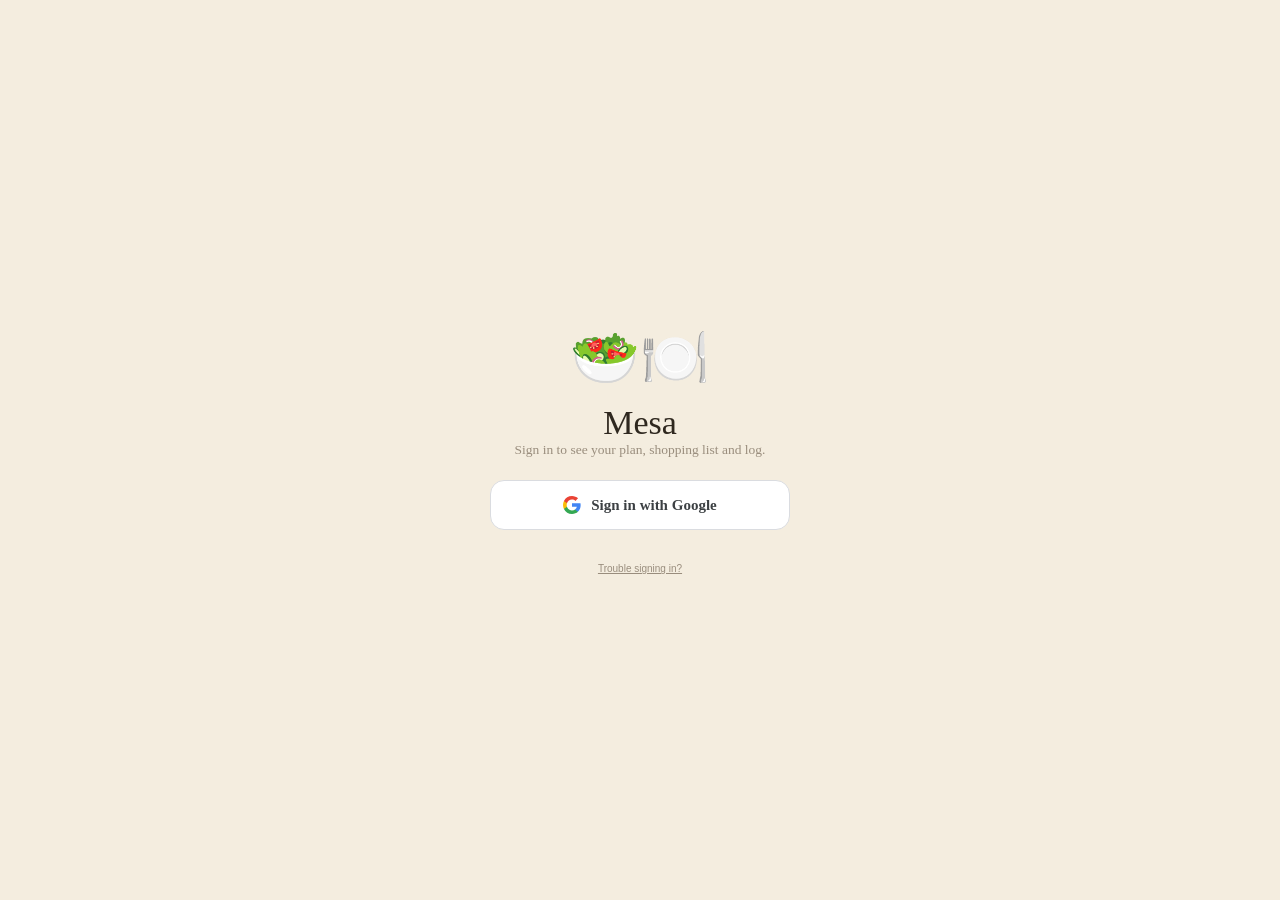
<file: index.html>
<!DOCTYPE html>
<html lang="en">
<head>
  <meta charset="utf-8">
  <title>Mesa</title>
  <link rel="canonical" href="./app/">
  <script>
    /* Forward to the app CARRYING any URL fragment. A plain meta-refresh (which this
       page used to rely on alone) drops the fragment, and the sign-in callback returns
       the session token in exactly that fragment — so anyone landing here mid-login lost
       their token and bounced back to the login screen forever. The worker now returns
       straight to /app/, so this is belt-and-braces for bookmarks and older clients.
       Runs before the noscript meta-refresh below can fire. */
    (function(){
      try{
        location.replace('./app/' + (location.hash || ''));
      }catch(e){ /* fall through to the meta refresh */ }
    })();
  </script>
  <noscript><meta http-equiv="refresh" content="0; url=./app/"></noscript>
</head>
<body>
  <p>Opening Mesa… <a href="./app/">Tap here if nothing happens.</a></p>
</body>
</html>
</file>
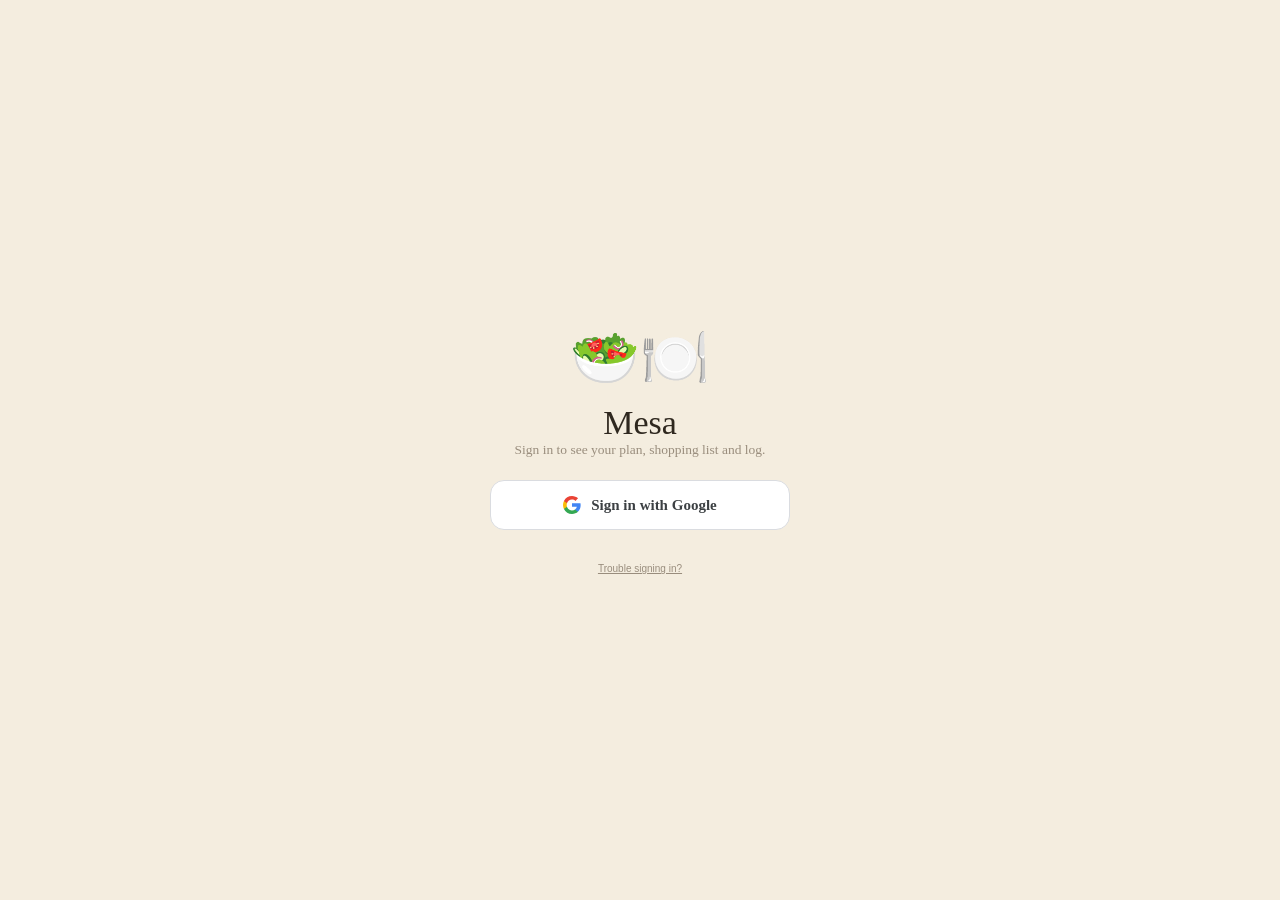
<file: app/index.html>
<!DOCTYPE html>
<html lang="en">
<head>
<meta charset="UTF-8" />
<meta name="viewport" content="width=device-width, initial-scale=1.0, maximum-scale=1.0, user-scalable=no, viewport-fit=cover" />
<meta name="apple-mobile-web-app-capable" content="yes" />
<meta name="apple-mobile-web-app-status-bar-style" content="default" />
<meta name="apple-mobile-web-app-title" content="Mesa" />
<meta name="theme-color" content="#6f8f76" />
<title>Mesa — eat well, together</title>
<link rel="manifest" href="manifest.webmanifest" />
<link rel="apple-touch-icon" sizes="180x180" href="https://mesa-sync.elenanesi55.workers.dev/assets/icon-180.png?v=mesa-v53" />
<link rel="apple-touch-icon-precomposed" sizes="180x180" href="https://mesa-sync.elenanesi55.workers.dev/assets/icon-180.png?v=mesa-v53" />
<link rel="icon" type="image/png" sizes="192x192" href="icons/icon-192.png" />
<link rel="stylesheet" href="css/mesa.css?v=mesa-2b9e88525907" />
</head>
<body>

<div id="bootLoader" aria-hidden="true"><div class="boot-mark">Mesa</div><div class="boot-spinner"></div></div>

<div class="phone">

  <div class="app">

    <!-- ============ TODAY ============ -->
    <section class="screen active" id="today">
      <div class="topbar">
        <div>
          <div class="eyebrow" id="todayEyebrow">Today</div>
          <h1 style="margin-top:2px" id="todayGreeting"></h1>
        </div>
        <div class="top-actions">
          <!-- Shared person-switcher mount (render.js:personSwitcherHtml()/
               renderPersonSwitchers()) — painted on boot/every applyProf(), hidden
               entirely in a solo household. Buttons + names + active state are never
               hand-authored here; see render.js's doc for why. -->
          <div class="seg" id="profSeg" data-person-switcher></div>
          <button class="profile-icon-btn" aria-label="Open profile" onclick="go('profile')"><span id="topProfAv">Y</span></button>
        </div>
      </div>
      <div class="tint-stripe tint-elena" id="tintStripe"></div>

      <div class="arc-popover" id="arcPopover">
        <div class="ap-label"><span class="ap-dot" id="apDot"></span><span id="apName"></span></div>
        <div class="ap-detail" id="apDetail"></div>
      </div>
      <div class="row between" style="margin-top:16px">
        <h2 style="margin:0">Today's menu</h2>
        <button class="backbtn" style="margin:0" onclick="openTodayRebalanceSheet()">Re-balance today</button>
      </div>

      <!-- FIX 1 (feedback): each Today card gets a compact Confirm/Skip (or Logged/Skipped +
           Undo) row — painted by render.js:renderTodayCardActions() into the #ta* container,
           wired to the SAME funnel the Log screen uses (logConfirm/logSkip/undoLogSlot,
           logHistory as the one source of truth). Its buttons stopPropagation so tapping them
           never also triggers the card's own openXRecipe() tap. -->
      <div class="card meal" id="todayBreakfastCard" onclick="openBreakfastRecipe()">
        <div class="thumb" id="bfEmoji">🥣</div>
        <div class="info">
          <div class="row between"><span class="t" id="bfTitle"></span><span class="kcal" id="bfKcal"></span></div>
          <div class="today-actions" id="taBreakfast"></div>
          <div class="d" id="bfDesc"></div>
          <div class="tags" id="bfTags"></div>
          <!-- BOOST CHIP (v1, manual-only nudge): painted by render-today.js:renderBoostChip()
               on at most ONE of these four mounts per render — whichever slot is the next
               unconfirmed upcoming meal on a running-light day (see boostChipTargetSlot). -->
          <div id="bfBoost"></div>
        </div>
      </div>

      <div class="card meal" id="todayLunchCard" onclick="openLunchRecipe()">
        <div class="thumb" id="lunchThumb">🥗</div>
        <div class="info">
          <div class="row between"><span class="t" id="lunchTitle"></span><span class="kcal" id="lunchKcal"></span></div>
          <div class="today-actions" id="taLunch"></div>
          <div class="d" id="lunchDesc"></div>
          <div class="tags" id="lunchTags"></div>
          <div id="lunchBoost"></div>
        </div>
      </div>

      <div class="card meal" id="todayDinnerCard" onclick="openDinnerRecipe()">
        <div class="thumb" id="dinnerThumb">🐟</div>
        <div class="info">
          <div class="row between"><span class="t" id="dinnerTitle"></span><span class="kcal" id="dinnerKcal"></span></div>
          <div class="today-actions" id="taDinner"></div>
          <div class="d" id="dinnerDesc"></div>
          <div class="tags" id="dinnerTags"></div>
          <div id="dinnerBoost"></div>
        </div>
      </div>

      <div class="card meal" id="todaySnack">
        <div class="thumb" id="snackThumbEl" style="background:var(--terra-tint)">🌰</div>
        <div class="info">
          <div class="row between"><span class="t" id="snackTitleEl"></span><span class="kcal" id="snackKcalEl"></span></div>
          <div class="today-actions" id="taSnack"></div>
          <div class="d" id="snackDescEl"></div>
          <div class="tags" id="snackTags"></div>
          <div id="snackBoost"></div>
        </div>
      </div>

      <div class="card" id="todayProgressCard">
        <!-- Phase 3 D3b: honest "these targets are an estimate" nudge for a user who chose
             "Fill in later" in onboarding (basicsConfirmed false). Painted by
             render-today.js:renderBasicsBanner(); neutral (never red), one-time-dismissible. -->
        <div id="basicsBanner" class="basics-banner"></div>
        <div class="nutrition-kicker"><span>Today’s balance</span><small>Tap a segment for detail</small></div>
        <div class="ring-wrap">
          <div class="ring">
            <svg width="128" height="128" viewBox="0 0 128 128">
              <circle class="ring-track" cx="64" cy="64" r="56" fill="none" stroke-width="13"/>
              <circle id="arcFat" class="ring-arc" cx="64" cy="64" r="56" fill="none" stroke="#be6c45" stroke-width="13" stroke-linecap="butt" stroke-dasharray="0 351.8" stroke-dashoffset="0" style="cursor:pointer" onclick="showArcPopover('fat',event)"/>
              <circle id="arcCarbs" class="ring-arc" cx="64" cy="64" r="56" fill="none" stroke="#c79a48" stroke-width="13" stroke-linecap="butt" stroke-dasharray="0 351.8" stroke-dashoffset="0" style="cursor:pointer" onclick="showArcPopover('carbs',event)"/>
              <circle id="arcProtein" class="ring-arc ring-protein" cx="64" cy="64" r="56" fill="none" stroke-width="13" stroke-linecap="butt" stroke-dasharray="0 351.8" stroke-dashoffset="0" style="cursor:pointer" onclick="showArcPopover('protein',event)"/>
            </svg>
            <div class="center" style="cursor:pointer" onclick="if(!window._acIdx)window._acIdx=0;showArcPopover(['protein','carbs','fat'][window._acIdx%3],event);window._acIdx++;">
              <span class="big" id="calLeft">1,420</span>
              <span class="lbl">kcal left of <span id="calGoal">1,820</span></span>
            </div>
          </div>
          <div class="macros">
            <div class="macro">
              <div class="mhead" style="cursor:pointer" onclick="showArcPopover('protein',event)"><span>Protein <span class="macro-pct macro-pct-p" id="pctP">26%</span></span><b id="mp">28 / 110 g</b></div>
              <div class="bar"><i class="b-p" id="bp" style="width:26%"></i></div>
            </div>
            <div class="macro" id="macroCarbs">
              <div class="mhead" id="carbsHead" style="cursor:pointer" onclick="showArcPopover('carbs',event)"><span>Carbs <span class="macro-pct macro-pct-c" id="pctC">41%</span><span class="macro-warn-dot" id="carbsWarnDot" hidden aria-label="Free sugars are high today"></span></span><b id="mc">34 / 170 g</b></div>
              <div class="bar"><i class="b-c" id="bc" style="width:20%"></i></div>
            </div>
            <div class="macro" id="macroFat">
              <div class="mhead" id="fatHead" style="cursor:pointer" onclick="showArcPopover('fat',event)"><span>Fat <span class="macro-pct macro-pct-f" id="pctF">33%</span><span class="macro-warn-dot" id="fatWarnDot" hidden aria-label="Saturated fat is high today"></span></span><b id="mf">12 / 62 g</b></div>
              <div class="bar"><i class="b-f" id="bff" style="width:19%"></i></div>
              <div class="sub" id="fatSplit" style="display:none;margin:5px 0 0;font-size:11.5px">◌ 9g non-saturated fat (estimate) · 3g sat.</div>
            </div>
          </div>
        </div>
      </div>

      <div class="card" id="todayMacroCalCard" style="padding:14px 16px">
        <div class="row between" style="margin-bottom:2px"><b style="font-size:13px">Calories by macro</b><span class="chip-computed">✓ computed</span></div>
        <div class="macro-cal-list" style="margin-top:10px">
          <div class="macro-cal-row">
            <span><i class="macro-dot b-p"></i>Protein</span>
            <b id="kcalProteinText">470 kcal</b>
            <em id="kcalProteinMeta">118g · 26%</em>
          </div>
          <div class="macro-cal-row">
            <span><i class="macro-dot b-c"></i>Carbs</span>
            <b id="kcalCarbsText">740 kcal</b>
            <em id="kcalCarbsMeta">185g · 41%</em>
          </div>
          <div class="macro-cal-row">
            <span><i class="macro-dot b-f"></i>Fat</span>
            <b id="kcalFatText">590 kcal</b>
            <em id="kcalFatMeta">66g · 33%</em>
          </div>
        </div>
        <div class="sub" id="kcalSplitLegend" style="margin-top:8px">Target split for today</div>
      </div>

      <!-- Planned meals already carry their own Eaten/Skipped state above. This compact,
           collapsible surface is deliberately only for independent food and drink adds. -->
      <details class="card today-extras" id="todayRecordsCard" hidden>
        <summary>
          <span class="today-extras-title"><span class="today-extras-spark" aria-hidden="true">✦</span><span><b>Little extras</b><small id="todayRecordsCount">0 extras</small></span></span>
          <span class="pill" id="todayRecordsPill">0 kcal</span>
        </summary>
        <div id="todayRecordsList"></div>
      </details>

      <p class="sub today-plan-note" id="todayPlanNote">Plan generated from your profile · adjust anytime in Profile</p>
    </section>

    <!-- ============ WEEK ============ -->
    <!-- Week is a planning workspace first: compact controls at the top, then the day
         summaries. The computed nutrition/coverage readout stays available in the
         collapsed Week quality drawer instead of blocking the meal list. -->
    <section class="screen" id="week">
      <!-- Person-switcher mount (render.js:renderPersonSwitchers()) beside the heading —
           "these numbers belong to X" reads right at the top, before the day list, and
           costs no extra vertical row on a 375px screen since it shares the h1's line via
           .row.between (same flex pattern Today's topbar already uses). Hidden entirely in
           a solo household. -->
      <div class="row between">
        <h1 style="margin:0">Planner</h1>
        <div class="seg" id="weekProfSeg" data-person-switcher></div>
      </div>

      <!-- Two-week horizon (owner feedback: "I need to see both this and next week's menu
           to shop on the weekend") — reuses the .seg style already used for the profile
           switch. Default: This week. render.js:setWeekScreenMode() re-renders weekList
           for whichever week is selected; renderWeek() also drives this control's own
           this/next state on every repaint via updateWeekActionsForMode(). -->
      <div class="seg" id="weekSeg" style="width:100%;margin-top:10px">
        <button class="on" type="button" style="flex:1" data-week-action="set-mode" data-week-mode="current">This week</button>
        <button type="button" style="flex:1" data-week-action="set-mode" data-week-mode="next">Next week</button>
      </div>

      <!-- Phase 3 D2: warm end-of-week "week in review" moment. Painted by
           render-week.js:renderWeekReview() only on the CURRENT week, from Friday on, once
           there's a closed day to reflect on. Reuses already-computed data; positive/plain
           language, never pass/fail. Empty (hidden) otherwise. -->
      <div id="weekReview" class="week-review"></div>

      <div class="week-toolbar" id="weekToolbar" aria-label="Planner actions">
        <button class="week-tool ghost" type="button" data-week-action="shopping"><span class="week-tool-icon" aria-hidden="true">🛒</span><span>Shopping</span></button>
        <button class="week-tool primary" type="button" id="rebalanceBtn" data-week-action="rebalance">Re-balance</button>
        <button class="week-tool ghost" type="button" id="regenerateBtn" data-week-action="regenerate">Regenerate</button>
      </div>
      <p class="sub cap-note" id="rebalanceCapNote" style="display:none;text-align:center;margin-top:8px">Re-balance also works on next week.</p>

      <div class="week-quality" id="weekQuality">
        <button class="week-quality-toggle" type="button" id="weekQualityToggle" aria-expanded="false" aria-controls="weekQualityPanel" data-week-action="toggle-quality">
          <span>
            <b>This week’s balance</b>
            <small id="weekSummaryLine">A quick check on your nutrition targets</small>
          </span>
          <span class="chev" aria-hidden="true">⌄</span>
        </button>
        <div class="week-quality-signals" id="weekQualitySignals" aria-label="Weekly balance signals"></div>
        <div class="week-quality-panel" id="weekQualityPanel" hidden>
          <div id="weekNutriCard"></div>
          <button class="why-link" onclick="openHowMesaPlans('rules')">How is this planned?</button>
        </div>
      </div>

      <h2>Your plan</h2>
      <div class="week" id="weekList"></div>
    </section>

    <!-- ============ RECIPE DETAIL ============ -->
    <section class="screen" id="recipe">
      <div class="row between detail-title-row"><h1 id="recipeTitle">Baked salmon, quinoa & greens</h1><button class="backbtn" onclick="backFromRecipe()">‹ Back</button></div>
      <div class="detail-hero recipe-detail-hero">
        <div class="detail-hero-media recipe-hero-media" id="recipeHero">🐟</div>
        <div class="detail-hero-body">
          <div class="meta-line" style="font-size:12.5px">
            <span id="rsTime">⏱️ 25 min</span><span id="rsKcal">🔥 520 kcal</span><span id="rsProt">💪 38g protein</span><span id="rsServesMeta">👥 2.5 servings</span>
          </div>
          <div class="tags detail-hero-badges" id="recipeTags"></div>
        </div>
      </div>

      <!-- Contextual actions live together, immediately after the recipe identity.  Logging
           deliberately does not appear here: meals are logged from their Today card. -->
      <div class="recipe-detail-actions" id="recipeDetailActions"></div>

      <div class="card recipe-meal-card" id="recipeMealStrip" style="display:none"></div>

      <!-- D1: renderRecipeOptionsChips() (render.js) owns everything inside this wrap —
           one chip row per optionGroups group, hidden (display:none) for a recipe without
           optionGroups. -->
      <div class="recipe-section recipe-options-section" id="recipeOptionsWrap" style="display:none"></div>

      <section class="recipe-section recipe-servings-section">
        <div class="row between recipe-section-heading"><h2>Servings</h2><span class="sub">Adjust this meal</span></div>
        <div class="serve-row" id="serveRowShared">
        <div class="serve-card" id="serveElena">
          <div class="sv-name">You</div>
          <!-- Keyboard entry (owner request, 2026-09-03): typeable input, committed on
               blur/Enter via commitServe (render-recipe.js) — not on every keystroke, so the
               steppers' own re-render never fights an in-progress edit. Unit (×) is a separate
               static label so only the number is editable. -->
          <div class="sv-stepper">
            <button onclick="adjServe('elena',-0.5)" aria-label="Decrease your portion">–</button>
            <input class="sv-val" id="svElenaVal" type="text" inputmode="decimal" value="1" onfocus="this.select()" onkeydown="if(event.key==='Enter'){this.blur();}" onblur="commitServe('elena',this.value)" aria-label="Your portion">
            <span class="sv-unit">×</span>
            <button onclick="adjServe('elena',0.5)" aria-label="Increase your portion">+</button>
          </div>
        </div>
        <div class="serve-card" id="serveAndrea">
          <div class="sv-name">Partner</div>
          <div class="sv-stepper">
            <button onclick="adjServe('andrea',-0.5)" aria-label="Decrease your partner’s portion">–</button>
            <input class="sv-val" id="svAndreaVal" type="text" inputmode="decimal" value="1.5" onfocus="this.select()" onkeydown="if(event.key==='Enter'){this.blur();}" onblur="commitServe('andrea',this.value)" aria-label="Partner’s portion">
            <span class="sv-unit">×</span>
            <button onclick="adjServe('andrea',0.5)" aria-label="Increase your partner’s portion">+</button>
          </div>
        </div>
        </div>
        <p class="sub" id="sharedCaption" style="margin-top:8px">Shared dinner — cooked once, plated per target</p>

        <div class="serve-row" id="serveRowSolo" style="display:none">
        <div class="serve-card me" style="flex:1">
          <div class="sv-name">Servings</div>
          <div class="sv-stepper">
            <button onclick="adjServe('solo',-0.5)" aria-label="Decrease servings">–</button>
            <input class="sv-val" id="svSoloVal" type="text" inputmode="decimal" value="1" onfocus="this.select()" onkeydown="if(event.key==='Enter'){this.blur();}" onblur="commitServe('solo',this.value)" aria-label="Servings">
            <span class="sv-unit">×</span>
            <button onclick="adjServe('solo',0.5)" aria-label="Increase servings">+</button>
          </div>
        </div>
        </div>
      </section>

      <!-- Recipe-of-recipes (aggregate dinner): the sub-dishes this recipe is made of, each
           tappable to open. Hidden for a normal recipe. Painted by render-recipe.js. -->
      <section class="recipe-section" id="madeOfSection" style="display:none">
        <h2>Made of</h2>
        <ul class="ing" id="madeOfList"></ul>
      </section>

      <section class="recipe-section" id="ingredientsSection">
        <h2 id="ingHeader">Ingredients · scaled for 2.5 servings</h2>
        <!-- Owner request (2026-09-04): toggle between whole-dish and one-serving quantities.
             Buttons/labels are painted by updateServings() (render-recipe.js) since the
             "Whole dish (N)" label carries the live serving count; hidden (empty + display:none)
             when a 1-serving dish has nothing to toggle. -->
        <div class="seg" id="ingScaleSeg" style="display:none;width:max-content;max-width:100%;margin:10px 0 2px"></div>
        <ul class="ing" id="ingList"></ul>
      </section>

      <section class="recipe-section">
        <h2>Method</h2>
        <ol class="steps" id="recipeMethod"></ol>
      </section>

      <section class="recipe-section">
        <h2><span id="nutriHeader">Nutrition (per serving)</span> <span class="chip-computed">✓ computed</span></h2>
        <div class="nutri" id="recipeNutri"></div>
        <p class="sub" id="recipeKcalSplit" style="margin-top:8px"></p>
      </section>

      <section class="recipe-section recipe-why-section">
        <div class="row between"><b>Why Mesa picked this</b><button class="why-link" onclick="openHowMesaPlans('rules')">Why?</button></div>
        <div class="why" style="margin-top:8px" id="recipeWhy"></div>
      </section>
    </section>

    <!-- ============ LOG / ADD ============ -->
    <section class="screen" id="log">
      <!-- Person-switcher mount (render.js:renderPersonSwitchers()) — "Today so far"/
           "Coffee today" below are per-person, so whose log this is needs to be visible
           right at the top, same .row.between pattern as Week/Today. Hidden entirely in a
           solo household. -->
      <div class="row between">
        <h1 style="margin:0">Log food</h1>
        <div class="seg" id="logProfSeg" data-person-switcher></div>
      </div>
      <p class="sub">Search a recipe or ingredient, pick the meal, add it to the plan.</p>

      <div class="seg" id="logDateSeg" style="width:max-content;margin-top:14px">
        <button class="on" onclick="setLogDateMode('today',this)">Today</button>
        <button onclick="setLogDateMode('yesterday',this)">Yesterday</button>
      </div>

      <div class="eyebrow log-ways-label" style="display:block">Ways to log</div>
      <!-- FIX 4 (feedback): library shortcuts surfaced here (they were Profile-only and
           hard to find) — same sheets as Profile's "Food library" section (library.js
           openers). The old "Search" shortcut (openFoodSearch()) is gone — the screen
           itself is the search now, so a second entry point to the same idea was
           redundant. (Water/duplicate Meal search removed earlier — toast-only demo
           buttons, no state.) -->
      <div class="quick log-ways">
        <button onclick="openBarcodeScanner()"><span class="qi">📷</span>Scan</button>
        <button onclick="openFoodLibrary()"><span class="qi">🧺</span>Ingredients</button>
        <button onclick="openMyRecipes()"><span class="qi">📖</span>My recipes</button>
        <!-- ATE-OUT-QUICK-ADD: standalone entry point (no addMealCtx) — a night out logged
             with a name + estimated macros, no recipe/ingredient authoring required. The
             add-meal sheet's own "🍴 Ate out" button (render-today.js:openAddMealSheetForContext)
             covers logging FROM a specific planned slot; this covers logging with no slot at
             all, exactly like Scan/Ingredients/My recipes above. -->
        <button onclick="openAteOutSheet(null)"><span class="qi">🍴</span>Ate out</button>
      </div>

      <!-- The picker (owner feedback: the old Log screen mirrored the whole day's plan
           back at the user — "confusing and repetitive"; this replaces it with search +
           add). ONE box across both recipes and plain ingredients, grouped/badged in the
           results (render-today.js:renderLogSearchResults) so the two stay visually
           distinguishable. Deliberately NOT autofocused — README's handoff lessons: never
           auto-focus a top-level mobile page search, only an explicit picker/sheet where
           typing is the next action (this box IS that explicit action, but the screen
           itself is reached from the nav, not a sheet, so it follows the landing-page
           rule). Tapping a result opens the amount-and-meal sheet
           (openLogPickerSheet), where it can be added to a meal or logged standalone. -->
      <input class="inp" style="width:100%;box-sizing:border-box;border:1px solid var(--line);margin-top:14px" type="text" id="logSearchInput" placeholder="Search recipes or ingredients…" oninput="onLogSearchInput(this.value)" autocomplete="off">
      <div id="logSearchResults" style="margin-top:4px"></div>

      <div class="card" style="padding:14px;margin-top:14px">
        <div class="row between"><b style="font-size:14px" id="coffeeCountTitle">Coffee today</b><span class="pill" id="coffeeCountPill">0 coffee · 0 cappuccino</span></div>
        <div class="quick" style="margin-top:12px">
          <button onclick="logBeverage('espresso-unsweetened',this)"><span class="qi">☕</span>Coffee</button>
          <button onclick="logBeverage('cappuccino-unsweetened',this)"><span class="qi">🥛</span>Cappuccino</button>
        </div>
      </div>

      <div class="card log-so-far-card" style="padding:14px;margin-top:14px">
        <div class="row between"><b style="font-size:14px" id="logSoFarTitle">Today so far</b><span class="pill" id="logTotalPill">400 kcal</span></div>
        <div id="todaySoFar"></div>
      </div>
    </section>

    <!-- ============ LIBRARY ============ -->
    <section class="screen" id="library">
      <h1>Library</h1>
      <p class="sub">Browse and maintain the foods and recipes Mesa uses for planning, logging and shopping.</p>
      <div id="libraryHubBody"></div>
    </section>

    <section class="screen" id="libraryIngredients">
      <div id="libraryIngredientsBody"></div>
    </section>

    <section class="screen" id="libraryRecipes">
      <div id="libraryRecipesBody"></div>
    </section>

    <section class="screen" id="libraryScanner">
      <div id="libraryScannerBody"></div>
    </section>

    <section class="screen" id="libraryPantry">
      <div id="libraryPantryBody"></div>
    </section>

    <!-- ============ INSIGHTS ============ -->
    <section class="screen" id="insights">
      <!-- Person-switcher mount (render.js:renderPersonSwitchers()) — every stat/chip below
           is per-person (renderInsights()), same .row.between pattern as Week/Log/Today.
           Hidden entirely in a solo household. -->
      <div class="row between">
        <h1 style="margin:0">Insights</h1>
        <div class="seg" id="insightsProfSeg" data-person-switcher></div>
      </div>
      <p class="sub">How your eating is trending this week.</p>

      <!-- FIX 3 (feedback): both cards below moved here from the Week screen — coverage
           first, then the last-week reflection, above the stat tiles. Same markup + ids,
           still painted by renderNutrientChips() (render.js) on every plan change AND on
           every Insights visit (renderInsights). -->
      <div class="card" style="padding:14px">
        <div class="row between" style="margin-bottom:4px">
          <b style="font-size:14px">Weekly nutrition guidance <span class="chip-computed">✓ computed</span></b>
          <span class="pill" id="coveragePill">On track</span>
        </div>
        <!-- Rendered by renderNutrientChips() (render.js): the 4 real computed metrics
             — omega-3 meals/wk, selenium sources/wk (thyroid goal on), fiber g/day avg,
             sat-fat share of fat — from planner.js:computeWeeklyCoverage (task C2). -->
        <div class="nutri" style="margin-top:10px" id="nutriChips"></div>
        <div class="why" style="margin-top:12px" id="coverageNote"></div>
      </div>

      <!-- task C1: per-day nutrient bands (5 rows x 7 mini-bars: protein/carbs/fat/fiber/
           free sugars) — replaces the deleted static "Last week in one minute" card, which
           was hardcoded mockup content (fake wins + a toast-only button) nothing computed.
           Painted by renderInsights() (render.js), same #insightsBarsCard visual pattern
           (.spark/.col), same "<2 logged days" empty state as the other Insights cards. -->
      <div class="card" id="insightsNutrientBands"></div>

      <!-- Rendered by renderInsights() (render.js, task D1): 4 real computed stat tiles,
           or one spanning "log a few days" empty-state tile below 2 logged days. -->
      <div class="stat" id="insightsStats" style="margin-top:12px"></div>

      <div class="card" id="insightsBandCard"></div>

      <div class="card" id="insightsBarsCard"></div>

      <!-- UX-REVIEW-plan.md P3: this used to read "Insights" — a nested <h2>Insights</h2>
           inside the Insights SCREEN, which describes nothing about what the section below
           it actually is. #insightsWorking (render-profile.js:renderInsights()) paints
           exactly 2 deterministic "what's working / watch this" call-outs, so the heading
           now names that. -->
      <h2><svg class="h2-ic" viewBox="0 0 24 24" fill="none" stroke="currentColor" stroke-width="2" aria-hidden="true"><circle cx="12" cy="12" r="9"/><path d="M8 12.5l2.5 2.5L16 9.5"/></svg>What's working</h2>
      <div class="card" style="padding:14px" id="insightsWorking"></div>

      <!-- task C2: real "Tune next week" card, replacing the fake Mesa-coach banner + the
           toast-only "Tune next week" button (neither computed anything). nextWeekTuning
           (state.js) is a household-level setting (plans are shared, not per-person) —
           6 fixed chips, same .pill.chip-preset/.chipsel pattern the macro-split presets
           use (index.html #macroPresets), current selection highlighted, one fixed
           explanation line below. Painted by renderTuningCard() (render.js), called from
           renderInsights(). Selecting a chip runs setNextWeekTuning() (render.js): persist
           → toast → ensureWeekPlan(nextMondayISO()) so next week regenerates against the
           new planner.js:tuningBonus() term → re-render Week/Today/Log/Insights. -->
      <div class="card" style="padding:14px" id="tuningCard">
        <div class="row between" style="margin-bottom:4px"><b style="font-size:14px">Tune next week</b></div>
        <div class="row" id="tuningChips" style="gap:7px;flex-wrap:wrap;margin-top:8px"></div>
        <p class="sub" style="margin-top:10px" id="tuningNote"></p>
      </div>
    </section>

    <!-- ============ PROFILE ============ -->
    <section class="screen" id="profile">
      <div class="row between" style="margin-top:6px">
        <h1 style="margin:0">Profile</h1>
        <div class="avatar" id="profAv">Y</div>
      </div>
      <p class="sub">This is what makes the plans <i>yours</i>. Mesa recalculates whenever you change something here.</p>
      <div class="seg profile-hub-switcher" id="profWhoSeg" data-person-switcher></div>

      <div class="profile-hub">
        <button class="settings-row" onclick="go('profileAbout')">
          <span class="settings-ic" aria-hidden="true"><svg viewBox="0 0 24 24" fill="none" stroke="currentColor" stroke-width="2"><rect x="3" y="5" width="18" height="14" rx="2"/><circle cx="9" cy="12" r="2"/><path d="M14 10h4M14 14h4"/></svg></span>
          <span class="settings-copy"><b>About you</b><small id="profileAboutSummary">Name, household, body details</small></span>
          <span class="settings-chev" aria-hidden="true">›</span>
        </button>
        <button class="settings-row" onclick="go('profileNutrition')">
          <span class="settings-ic" aria-hidden="true"><svg viewBox="0 0 24 24" fill="none" stroke="currentColor" stroke-width="2"><circle cx="12" cy="12" r="9"/><path d="M12 3v9l7 4"/></svg></span>
          <span class="settings-copy"><b>Nutrition plan</b><small id="profileNutritionSummary">Calories, macros, health goals</small></span>
          <span class="settings-chev" aria-hidden="true">›</span>
        </button>
        <button class="settings-row" onclick="go('profilePreferences')">
          <span class="settings-ic" aria-hidden="true"><svg viewBox="0 0 24 24" fill="none" stroke="currentColor" stroke-width="2"><path d="M12 2a7 7 0 0 0-7 7c0 5 7 13 7 13s7-8 7-13a7 7 0 0 0-7-7z"/><circle cx="12" cy="9" r="2.5"/></svg></span>
          <span class="settings-copy"><b>Food preferences</b><small id="profilePreferencesSummary">Diet, avoids, shared meals</small></span>
          <span class="settings-chev" aria-hidden="true">›</span>
        </button>
        <button class="settings-row" onclick="go('profileAccountData')">
          <span class="settings-ic" aria-hidden="true"><svg viewBox="0 0 24 24" fill="none" stroke="currentColor" stroke-width="2"><circle cx="12" cy="8" r="4"/><path d="M4 21c0-4.4 3.6-7 8-7s8 2.6 8 7"/></svg></span>
          <span class="settings-copy"><b>Account &amp; data</b><small id="profileAccountSummary">Sign-in, sync, app info</small></span>
          <span class="settings-chev" aria-hidden="true">›</span>
        </button>
        <button class="settings-row" onclick="openHowMesaPlans()">
          <span class="settings-ic" aria-hidden="true"><svg viewBox="0 0 24 24" fill="none" stroke="currentColor" stroke-width="2"><circle cx="12" cy="12" r="9"/><path d="M12 11v5M12 8v.01"/></svg></span>
          <span class="settings-copy"><b>How Mesa plans</b><small>Guidelines, estimates, Mesa rules and sources</small></span>
          <span class="settings-chev" aria-hidden="true">›</span>
        </button>
      </div>
    </section>

    <section class="screen" id="profileAbout">
      <button class="backbtn" onclick="go('profile')">‹ Profile</button>
      <div class="row between" style="margin-top:2px">
        <h1 style="margin:0">About you</h1>
        <div class="avatar" id="profileAboutAv">Y</div>
      </div>
      <p class="sub">The basics Mesa uses to calculate your target.</p>
      <div class="seg profile-editor-switcher" id="profileAboutWhoSeg" data-person-switcher></div>

      <h2 id="sec-basics"><svg class="h2-ic" viewBox="0 0 24 24" fill="none" stroke="currentColor" stroke-width="2" aria-hidden="true"><rect x="3" y="5" width="18" height="14" rx="2"/><circle cx="9" cy="12" r="2"/><path d="M14 10h4M14 14h4"/></svg>Basics</h2>
      <p class="sub">Edit anything here — Mesa recomputes your recommended calories and rebuilds your targets. Every number below is formula, not guesswork.</p>
      <!-- Task B2 (generic identity): displayName editor — same commit-on-blur/Enter
           wiring and .sv-stepper/.sv-val 16px-input convention as Height/Weight/Calories
           below (iOS auto-zooms any input under 16px on focus, hence the shared class
           rather than a bare <input>). commitDisplayName() (render.js) trims, caps to
           DISPLAY_NAME_MAX_LEN (state.js, mirrored here by maxlength), and falls back to
           the slot's neutral default on empty input. -->
      <div class="field"><label>Name</label>
        <div class="inp"><span>Name</span>
          <span class="sv-stepper" style="margin:0">
            <input class="sv-val" id="displayNameVal" type="text" maxlength="24" style="width:8.5em" value="You" onfocus="this.select()" onkeydown="if(event.key==='Enter'){this.blur();}" onblur="commitDisplayName(this.value)" aria-label="Your display name">
          </span>
        </div>
        <div class="cap-note">Shown on your profile, avatar and shared meal plans.</div>
      </div>
      <!-- Task B3 (solo households): manual override for householdSize — same .seg/.field
           convention as the Sex toggle just below. setHouseholdSize() (render.js) persists,
           stamps householdSizeManual + the sync timestamp (via persist()'s onMesaBeforePersist
           hook, same as every other Basics edit), and repaints via applyProf(). -->
      <div class="field"><label>I cook for</label>
        <div class="seg" style="width:100%;margin-top:6px">
          <button id="householdSizeBtn1" style="flex:1;min-height:38px" onclick="setHouseholdSize(1)">Just me</button>
          <button id="householdSizeBtn2" class="on" style="flex:1;min-height:38px" onclick="setHouseholdSize(2)">Me + partner</button>
        </div>
        <div class="cap-note">Solo hides the partner profile, portions and plans everywhere in Mesa.</div>
      </div>
      <div class="field"><label>Sex</label>
        <div class="seg" style="width:100%;margin-top:6px">
          <button id="sexBtnF" class="on" style="flex:1;min-height:38px" onclick="setSex('female')">Female</button>
          <button id="sexBtnM" style="flex:1;min-height:38px" onclick="setSex('male')">Male</button>
        </div>
      </div>
      <div class="field"><label>Date of birth</label>
        <div class="inp" style="flex-wrap:wrap;gap:8px">
          <b id="pfDob">Born May 1997 · 29</b>
          <span class="row" style="gap:12px">
            <span class="sv-stepper" style="margin:0">
              <button onclick="stepDob('m',-1)" aria-label="Earlier birth month">–</button>
              <span class="sv-val" id="dobMVal" style="min-width:36px">May</span>
              <button onclick="stepDob('m',1)" aria-label="Later birth month">+</button>
            </span>
            <span class="sv-stepper" style="margin:0">
              <button onclick="stepDob('y',-1)" aria-label="Earlier birth year">–</button>
              <span class="sv-val" id="dobYVal" style="min-width:42px">1997</span>
              <button onclick="stepDob('y',1)" aria-label="Later birth year">+</button>
            </span>
          </span>
        </div>
        <div class="cap-note">Age is computed from your birth date — no need to update it, ever.</div>
      </div>
      <!-- FIX 2 (feedback): value is now a typeable input (comma OR dot decimals accepted,
           parsed/clamped by render.js:commitHeight/commitWeight/commitCalories), flanked by
           the same +/- steppers as before — see PWA-MVP-plan.md ground rules + the feedback
           batch brief for the parse/clamp/revert contract. -->
      <div class="field"><label>Height</label>
        <div class="inp"><span>Height</span>
          <span class="sv-stepper" style="margin:0">
            <button onclick="stepBody('height',-1)" aria-label="Decrease height">–</button>
            <input class="sv-val" id="hVal" type="text" inputmode="decimal" style="min-width:52px" value="168" onfocus="this.select()" onkeydown="if(event.key==='Enter'){this.blur();}" onblur="commitHeight(this.value)" aria-label="Height in centimeters">
            <span class="sv-unit">cm</span>
            <button onclick="stepBody('height',1)" aria-label="Increase height">+</button>
          </span>
        </div>
      </div>
      <div class="field"><label>Weight</label>
        <div class="inp"><span>Weight</span>
          <span class="sv-stepper" style="margin:0">
            <button onclick="stepBody('weight',-0.5)" aria-label="Decrease weight">–</button>
            <input class="sv-val" id="wVal" type="text" inputmode="decimal" style="min-width:52px" value="64" onfocus="this.select()" onkeydown="if(event.key==='Enter'){this.blur();}" onblur="commitWeight(this.value)" aria-label="Weight in kilograms">
            <span class="sv-unit">kg</span>
            <button onclick="stepBody('weight',0.5)" aria-label="Increase weight">+</button>
          </span>
        </div>
      </div>
      <div class="field"><label>Activity level</label>
        <div id="actOpts"></div>
      </div>
    </section>

    <section class="screen" id="profileNutrition">
      <button class="backbtn" onclick="go('profile')">‹ Profile</button>
      <div class="row between" style="margin-top:2px">
        <h1 style="margin:0">Nutrition plan</h1>
        <div class="avatar" id="profileNutritionAv">Y</div>
      </div>
      <p class="sub">Calories, macro split and preferences that nudge your menu.</p>
      <div class="seg profile-editor-switcher" id="profileNutritionWhoSeg" data-person-switcher></div>

      <h2 id="sec-calories"><svg class="h2-ic" viewBox="0 0 24 24" fill="none" stroke="currentColor" stroke-width="2" aria-hidden="true"><circle cx="12" cy="12" r="9"/><path d="M12 7v5l3 2"/></svg>Daily target</h2>
      <div class="field"><label>Daily target <small style="color:var(--muted)">(Mifflin-St Jeor × activity + goal)</small></label>
        <div class="inp"><span>Calories <span id="calChip" class="chip-computed" style="margin-left:6px">✓ computed</span></span>
          <span class="sv-stepper" style="margin:0">
            <button onclick="stepCal(-50)" aria-label="Decrease daily calorie target">–</button>
            <input class="sv-val" id="pfCals" type="text" inputmode="decimal" style="min-width:64px" value="1820" onfocus="this.select()" onkeydown="if(event.key==='Enter'){this.blur();}" onblur="commitCalories(this.value)" aria-label="Daily calorie target">
            <span class="sv-unit">kcal</span>
            <button onclick="stepCal(50)" aria-label="Increase daily calorie target">+</button>
          </span>
        </div>
        <div class="cap-note" id="calFormula"></div>
        <button class="why-link" onclick="openHowMesaPlans('estimate')">Why this estimate?</button>
        <div class="cap-note" id="calNote" style="color:#b25e35"></div>
        <button class="pill gold chip-preset" id="calRestoreBtn" style="display:none;margin-top:8px;padding:11px 14px;font-size:12px" onclick="restoreCal()">↺ Restore recommended (1,820)</button>
      </div>

      <h2 id="sec-macro"><svg class="h2-ic" viewBox="0 0 24 24" fill="none" stroke="currentColor" stroke-width="2" aria-hidden="true"><circle cx="12" cy="12" r="9"/><path d="M12 3v9l7 4"/></svg>Macro split <span class="pill gold" id="splitStatePill" style="display:none;vertical-align:middle">custom</span></h2>
      <button class="why-link" onclick="openHowMesaPlans('rules')">Why these controls?</button>
      <p class="sub">Choose where your calories come from — Mesa keeps it adding up to 100% and rebuilds your menu to match.</p>
      <div class="row" id="macroPresets" style="gap:7px;flex-wrap:wrap;margin-top:6px">
        <button class="pill ghost chip-preset" onclick="applyPreset('default')">Mesa default</button>
        <button class="pill ghost chip-preset" onclick="applyPreset('highprotein')">Higher protein</button>
        <button class="pill ghost chip-preset" onclick="applyPreset('lowcarb')">Lower carb</button>
      </div>
      <div class="card" style="padding:6px 16px 14px;margin-top:10px">
        <div class="split-row">
          <span class="split-label"><span class="split-dot" style="background:var(--sage)"></span>Protein</span>
          <div class="sv-stepper" style="margin:0">
            <button onclick="stepSplit('P',-5)" aria-label="Decrease protein percent">–</button>
            <span class="sv-val" id="splitPVal">26% · 118g</span>
            <button onclick="stepSplit('P',5)" aria-label="Increase protein percent">+</button>
          </div>
        </div>
        <div class="split-row">
          <span class="split-label"><span class="split-dot" style="background:var(--gold)"></span>Carbs</span>
          <div class="sv-stepper" style="margin:0">
            <button onclick="stepSplit('C',-5)" aria-label="Decrease carbs percent">–</button>
            <span class="sv-val" id="splitCVal">41% · 187g</span>
            <button onclick="stepSplit('C',5)" aria-label="Increase carbs percent">+</button>
          </div>
        </div>
        <div class="split-row">
          <span class="split-label"><span class="split-dot" style="background:var(--terra)"></span>Fat</span>
          <div class="sv-stepper" style="margin:0">
            <button onclick="stepSplit('F',-5)" aria-label="Decrease fat percent">–</button>
            <span class="sv-val" id="splitFVal">33% · 67g</span>
            <button onclick="stepSplit('F',5)" aria-label="Increase fat percent">+</button>
          </div>
        </div>
        <div class="cap-note" id="splitNote"></div>
      </div>
      <p class="sub" style="margin-top:8px;display:flex;align-items:center;gap:6px;flex-wrap:wrap">Your total calories stay the same — the split changes where they come from.<span class="chip-computed">✓ computed</span></p>

      <h2 id="sec-goals"><svg class="h2-ic" viewBox="0 0 24 24" fill="none" stroke="currentColor" stroke-width="2" aria-hidden="true"><circle cx="12" cy="12" r="8"/><circle cx="12" cy="12" r="4.5"/><circle cx="12" cy="12" r="1"/></svg>Planning preferences</h2>
      <!-- task B1: rendered per-profile by render.js:renderGoalsEditor() from GOAL_DEFS
           (state.js) — was 5 static checkboxes shared by both profiles (the bug: unchecking
           "Gentle fat loss" as Andrea did nothing, and he saw a fat-loss goal he doesn't have). -->
      <div id="goalsList"></div>
    </section>

    <section class="screen" id="howMesaPlans">
      <button class="backbtn" onclick="go('profile')">‹ Profile</button>
      <h1 style="margin-top:10px">How Mesa plans</h1>
      <p class="sub">A clear distinction between public-health guidance, estimates from your information, and Mesa’s own planning rules.</p>

      <div class="how-legend"><span class="claim-badge guideline">Guideline</span><span class="claim-badge estimate">Estimate</span><span class="claim-badge rule">Mesa rule</span></div>

      <div class="how-card" id="estimate">
        <span class="claim-badge estimate">Estimate</span>
        <h2>Daily calories and recipe nutrition</h2>
        <p>Your recommended calories use the Mifflin–St Jeor equation, your age, height, weight, sex and selected activity level. It is a population equation, not a measurement of your metabolism. Recipe energy and macros are calculated from Mesa’s ingredient data and portions.</p>
      </div>

      <div class="how-card" id="guidance">
        <span class="claim-badge guideline">Guideline</span>
        <h2>What Mesa compares with public guidance</h2>
        <ul>
          <li>Fibre: 25g per day.</li>
          <li>Free sugars: under 10% of daily energy.</li>
          <li>Saturated fat: under 10% of daily energy.</li>
        </ul>
        <p>These are general population measures, not personalised prescriptions. Mesa shows them only where its data can calculate the measure.</p>
      </div>

      <div class="how-card" id="rules">
        <span class="claim-badge rule">Mesa rule</span>
        <h2>How the planner chooses meals</h2>
        <p>Mesa fits meals to your calorie target, selected macro split, dietary restrictions, avoids, sharing choices and recipe variety. Lunch and dinner mains do not repeat within a week; breakfasts, snacks and sides may repeat. The planner also limits lunch/dinner meat meals to at most one red-meat meal and three poultry meals per week (four meat meals total). These are Mesa planning preferences, not clinical guidelines.</p>
        <p>The calorie adjustments for fat loss (−325 kcal), muscle gain (+60 kcal), macro ranges, favourite boosts and the ±10% target-consistency band are also Mesa settings—not clinical guidelines.</p>
        <p>“Higher protein” and “higher fibre, lower saturated fat” are preference nudges in the planner. They do not diagnose, treat or prevent a condition.</p>
      </div>

      <div class="how-card" id="limits">
        <h2>What Mesa does not claim</h2>
        <p>Mesa does not assess thyroid or skin conditions, iodine, selenium, omega-3 adequacy, low-GI suitability, micronutrient sufficiency or medical dietary needs. Ask a qualified clinician for individual advice, especially for a condition, medication, pregnancy or a therapeutic diet.</p>
      </div>

      <div class="how-card" id="sources">
        <h2>Sources</h2>
        <p><a href="https://www.who.int/health-topics/healthy-diet" target="_blank" rel="noopener">WHO healthy diet guidance</a> (fibre and saturated fat) · <a href="https://www.who.int/publications-detail-redirect/WHO-NMH-NHD-15.3" target="_blank" rel="noopener">WHO sugars guideline</a> · <a href="https://pubmed.ncbi.nlm.nih.gov/2305711/" target="_blank" rel="noopener">Mifflin–St Jeor equation</a>.</p>
        <p class="cap-note">Reviewed July 2026. Sources describe broad guidance; they do not validate every individual meal or outcome.</p>
      </div>
    </section>

    <section class="screen" id="profilePreferences">
      <button class="backbtn" onclick="go('profile')">‹ Profile</button>
      <div class="row between" style="margin-top:2px">
        <h1 style="margin:0">Food preferences</h1>
        <div class="avatar" id="profilePreferencesAv">Y</div>
      </div>
      <p class="sub">The choices Mesa uses to filter and shape recipes.</p>
      <div class="seg profile-editor-switcher" id="profilePreferencesWhoSeg" data-person-switcher></div>

      <!-- Diet section (task 4): multi-select, real editor — replaces onboarding-only
           `diet` (task D4's single-string mock). renderDietEditor() (render-profile.js)
           paints #dietList from PROF[currentProf].diets. -->
      <h2 id="sec-diet"><svg class="h2-ic" viewBox="0 0 24 24" fill="none" stroke="currentColor" stroke-width="2" aria-hidden="true"><path d="M12 2a7 7 0 0 0-7 7c0 5 7 13 7 13s7-8 7-13a7 7 0 0 0-7-7z"/><circle cx="12" cy="9" r="2.5"/></svg>Diet</h2>
      <p class="sub">Pick any that apply — Mesa will never plan a recipe that breaks one of these. Combining is fine (e.g. vegetarian + gluten-free).</p>
      <div id="dietList"></div>

      <!-- Snacks: PER-PERSON "plan a daily snack?" toggle (owner request 2026-08-22, made
           per-person 2026-08-23). Always visible (unlike "Meals we share", which is couple-only)
           and scoped to the current person (the Profile person switcher). Painted by
           renderPlanSnacksToggle() (render-profile.js) from PROF[currentProf].planSnacks, toggled
           by togglePlanSnacks(); it's a plan-signature input (both people's flags) so the next
           ensureWeekPlan() regenerates that person's future days with breakfast/lunch/dinner only
           when it's off. -->
      <h2 id="sec-snacks"><svg class="h2-ic" viewBox="0 0 24 24" fill="none" stroke="currentColor" stroke-width="2" aria-hidden="true"><path d="M4 6h16M4 12h16M4 18h10"/></svg>Snacks</h2>
      <p class="sub">Some days call for a snack, some don't. Turn this off and Mesa plans breakfast, lunch and dinner only for you — your daily calories spread across those three meals. This is per person, so you and your partner can each choose.</p>
      <div class="opt sel" id="planSnacksOpt" onclick="togglePlanSnacks(this)"><div class="ck">✓</div><div><div class="ot">Plan a daily snack</div><div class="od" id="planSnacksState">On</div></div></div>

      <!-- Task B3: no meaning without a second person — applyHouseholdSizeVisibility()
           (render.js) hides this whole section for a one-person household. -->
      <div id="mealsShareSection">
      <h2 id="sec-meals"><svg class="h2-ic" viewBox="0 0 24 24" fill="none" stroke="currentColor" stroke-width="2" aria-hidden="true"><circle cx="9" cy="12" r="7"/><circle cx="15" cy="12" r="7"/></svg>Meals we share</h2>
      <p class="sub">Shared meals use one recipe with a portion for each of you. Solo meals are planned per person.</p>
      <div class="opt" id="shareBreakfast" onclick="toggleShared('breakfast',this)"><div class="ck"></div><div><div class="ot">Breakfast</div><div class="od">Solo (default)</div></div></div>
      <div class="opt" id="shareLunch" onclick="toggleShared('lunch',this)"><div class="ck"></div><div><div class="ot">Lunch</div><div class="od">Solo (default)</div></div></div>
      <div class="opt sel" id="shareDinner" onclick="toggleShared('dinner',this)"><div class="ck">✓</div><div><div class="ot">Dinner</div><div class="od">Shared (default)</div></div></div>
      <div class="opt" id="shareSnack" onclick="toggleShared('snack',this)"><div class="ck"></div><div><div class="ot">Snack</div><div class="od">Solo (default)</div></div></div>
      </div>

      <h2 id="sec-avoid"><svg class="h2-ic" viewBox="0 0 24 24" fill="none" stroke="currentColor" stroke-width="2" aria-hidden="true"><circle cx="12" cy="12" r="9"/><path d="M5.5 5.5l13 13"/></svg>Foods to avoid</h2>
      <p class="sub">Mesa will never suggest a recipe that contains these.</p>
      <div class="row" id="avoidPills" style="gap:7px;flex-wrap:wrap"></div>
      <div class="field"><div class="inp" onclick="toggleAvoidChooser()"><span style="color:var(--muted)">Choose from lactose, gluten, shellfish, nuts, raw onion, spicy…</span><b style="color:var(--sage-deep)">＋ Add</b></div></div>
      <div class="row" id="avoidChooser" style="gap:7px;flex-wrap:wrap;margin-top:10px;display:none"></div>

      <!-- Avoid a SPECIFIC ingredient (owner request 2026-08-22): search the ingredient list and
           add any food id to PROF.avoidFoods — the planner then excludes any recipe whose base
           ingredients contain it (and filters it out of an option-group choice). Painted by
           renderAvoidFoodEditor()/renderAvoidFoodResults() (render-profile.js). -->
      <div class="cap-note" style="margin-top:16px"><b>Avoid a specific ingredient</b> — e.g. blueberries. Mesa drops any recipe that contains it.</div>
      <div class="row" id="avoidFoodPills" style="gap:7px;flex-wrap:wrap;margin-top:6px"></div>
      <div class="field"><div class="inp" style="padding:0"><input id="avoidFoodSearch" type="text" placeholder="Search ingredients…" oninput="renderAvoidFoodResults(this.value)" style="width:100%;border:0;background:transparent;font-size:16px;padding:12px 14px" aria-label="Search ingredients to avoid"></div></div>
      <div class="row" id="avoidFoodResults" style="gap:7px;flex-wrap:wrap"></div>
    </section>

    <section class="screen" id="profileAccountData">
      <button class="backbtn" onclick="go('profile')">‹ Profile</button>
      <div class="row between" style="margin-top:2px">
        <h1 style="margin:0">Account &amp; data</h1>
        <div class="avatar" id="profileAccountAv">Y</div>
      </div>
      <p class="sub">Sign-in, couple sync and Mesa information.</p>

      <h2 id="accountHeading"><svg class="h2-ic" viewBox="0 0 24 24" fill="none" stroke="currentColor" stroke-width="2" aria-hidden="true"><circle cx="12" cy="8" r="4"/><path d="M4 21c0-4.4 3.6-7 8-7s8 2.6 8 7"/></svg>Account</h2>
      <div id="accountSection"></div>

      <h2 id="coupleSyncHeading"><svg class="h2-ic" viewBox="0 0 24 24" fill="none" stroke="currentColor" stroke-width="2" aria-hidden="true"><path d="M20 12a8 8 0 1 1-2.3-5.6M20 4v5h-5"/></svg>Couple sync</h2>
      <div id="coupleSyncSection"></div>

      <h2 id="sec-about"><svg class="h2-ic" viewBox="0 0 24 24" fill="none" stroke="currentColor" stroke-width="2" aria-hidden="true"><circle cx="12" cy="12" r="9"/><path d="M12 11v5"/><path d="M12 8v.01"/></svg>About</h2>
      <div class="opt" onclick="replayOnboarding()"><div class="ck" style="background:#eee;border-color:#eee;color:var(--ink-soft)">🔄</div><div><div class="ot">Replay intro</div><div class="od">Watch the welcome walkthrough again</div></div></div>

      <p class="sub" style="text-align:center;margin-top:14px">Mesa offers general nutrition guidance, not medical advice. Ask a qualified clinician about individual dietary care or a medical condition.</p>
    </section>

  </div><!-- /app -->

  <!-- Today’s only whole-day action lives above the navigation, separate from the chart.
       Keeping this global (rather than inside the scrollable screen) makes it reliably
       reachable on iOS and prevents the nutrition card from competing with the action. -->
  <div id="todayKeystone" class="today-keystone today-keystone-dock" aria-hidden="true"></div>

  <!-- bottom sheet (swap / shopping list) -->
  <div class="sheet-backdrop" id="sheetBackdrop" onclick="closeSheet()"></div>
  <div class="sheet" id="sheet">
    <div class="sheet-handle"></div>
    <div class="sheet-body" id="sheetBody"></div>
  </div>

  <!-- in-app confirm dialog (non-blocking replacement for window.confirm/alert — see
       openConfirmDialog in render.js) -->
  <div class="confirm-backdrop" id="confirmBackdrop" onclick="closeConfirmDialog()"></div>
  <div class="confirm-dialog" id="confirmDialog" role="alertdialog" aria-modal="true" aria-labelledby="confirmDialogTitle">
    <button class="confirm-x" onclick="closeConfirmDialog()" aria-label="Close">✕</button>
    <h2 id="confirmDialogTitle"></h2>
    <p id="confirmDialogMessage"></p>
    <div class="confirm-actions">
      <button class="cta ghostbtn" id="confirmDialogCancel" onclick="closeConfirmDialog()">Cancel</button>
      <button class="cta" id="confirmDialogConfirm">Continue</button>
    </div>
  </div>

  <!-- onboarding -->
  <div class="onboard hidden" id="onboard">
    <button class="ob-skip" onclick="finishOnboarding()">Fill in later</button>
    <div class="ob-slides" id="obSlides">
      <!-- Phase 3 D3: onboarding collapsed to 3 input screens to a real plan (was 5, with
           two ceremony slides). Screen 1 = name + household; screen 2 = body basics; screen 3
           = goal + what-to-avoid + eating style. The old intro/"ready" ceremony slides are cut
           (the Today plan/ring filling in is the reward). -->
      <div class="ob-slide active">
        <h1 style="text-align:center">First, the basics</h1>
        <p class="sub" style="text-align:center">Mesa builds one weekly menu — same meals, portions that quietly tilt to each of you if you're two. Change anything later in Profile.</p>
        <!-- Task B2 (generic identity): a brand-new user is no longer asked "are you Elena
             or Andrea" — just their own name, using the same commit-on-blur/Enter input
             convention as the Basics "Name" field (render-profile.js:commitDisplayName).
             2026-07-28 slot-targeting fix: this now calls js/app.js's obCommitName(), a thin
             wrapper that resolves the correct target slot fresh (obTargetSlot()) and passes
             it explicitly into commitDisplayName(raw, profileKey) — NOT the bare
             commitDisplayName(this.value) the Basics field still uses, which implicitly
             targets currentProf and is wrong here (currentProf may not equal the signed-in
             member's own slot yet at this point in the wizard — see app.js's slot-targeting
             fix doc for the full story). obPick() (js/app.js) still runs underneath (fired
             from maybeShowOnboarding()/replayOnboarding()) to prefill this field and keep
             the goals preview below it working; it just no longer has a two-person picker
             to drive. -->
        <div class="field" style="margin-top:14px"><label>Your name</label>
          <div class="inp"><span>Name</span>
            <span class="sv-stepper" style="margin:0">
              <input class="sv-val" id="obNameVal" type="text" maxlength="24" style="width:8.5em" placeholder="You" onfocus="this.select()" onkeydown="if(event.key==='Enter'){this.blur();}" onblur="obCommitName(this.value)" aria-label="Your display name">
            </span>
          </div>
        </div>
        <!-- Phase 3 D3: household size — reuses the same "Just me / Me + partner" choice that
             lives in Profile -> Basics (setHouseholdSize), so it no longer hides in Profile. -->
        <div class="field" style="margin-top:14px"><label>Who are you cooking for?</label>
          <div class="seg" id="obHouseholdSeg" style="width:100%;margin-top:6px">
            <button type="button" style="flex:1" onclick="obSetHousehold(1)">Just me</button>
            <button type="button" style="flex:1" onclick="obSetHousehold(2)">Me + partner</button>
          </div>
        </div>
        <div class="row" id="obGoalsPreview" style="gap:7px;flex-wrap:wrap;margin-top:14px"></div>
      </div>
      <!-- Task D3: body metrics (sex, DOB, height, weight, activity level). Every field here
           calls an ob*() wrapper (js/app.js), never the bare commit*() the Basics screen
           uses — obHeightVal/obWeightVal go through obCommitHeight()/obCommitWeight()
           (2026-07-28 slot-targeting fix), same reasoning as the name field above. -->
      <div class="ob-slide">
        <h1 style="text-align:center">Your body stats</h1>
        <p class="sub" style="text-align:center">Used to calculate your personal calorie & nutrition targets.</p>
        <div class="field" style="margin-top:14px"><label>Sex</label>
          <div class="row" style="gap:8px;margin-top:6px">
            <label style="display:flex;align-items:center;gap:6px;cursor:pointer"><input type="radio" name="obSex" value="female" onchange="obSetSex('female')"> Female</label>
            <label style="display:flex;align-items:center;gap:6px;cursor:pointer"><input type="radio" name="obSex" value="male" onchange="obSetSex('male')"> Male</label>
            <label style="display:flex;align-items:center;gap:6px;cursor:pointer"><input type="radio" name="obSex" value="prefer-not" onchange="obSetSex('prefer-not')"> Prefer not to say</label>
          </div>
        </div>
        <div class="field" style="margin-top:12px"><label>Date of birth</label>
          <div class="row" style="gap:8px;margin-top:6px">
            <select id="obDobY" style="flex:1" onchange="obSetDob()"><option value="">Year</option></select>
            <select id="obDobM" style="flex:1" onchange="obSetDob()"><option value="">Month</option></select>
          </div>
        </div>
        <div class="field" style="margin-top:12px"><label>Height</label>
          <div class="inp"><span>cm</span><input class="sv-val" id="obHeightVal" type="text" inputmode="decimal" style="width:5em" placeholder="168" onblur="obCommitHeight(this.value)" onkeydown="if(event.key==='Enter'){this.blur();}"></div>
        </div>
        <div class="field" style="margin-top:12px"><label>Weight</label>
          <div class="inp"><span>kg</span><input class="sv-val" id="obWeightVal" type="text" inputmode="decimal" style="width:5em" placeholder="64" onblur="obCommitWeight(this.value)" onkeydown="if(event.key==='Enter'){this.blur();}"></div>
        </div>
        <div class="field" style="margin-top:12px"><label>Activity level</label>
          <select id="obActivity" style="width:100%;margin-top:6px" onchange="obSetActivity()"><option value="">Choose activity level</option></select>
        </div>
      </div>
      <!-- Multi-select dietary preference (task 4). Checkboxes, not radios — vegan/
           vegetarian/pescatarian behave like a segmented control WITHIN themselves
           (obToggleDiet -> render-profile.js:toggleDiet collapses the trio to the
           strictest pick and calls obPopulateDiet() to reflect that back here), while
           gluten-free/lactose-intolerant toggle independently.
           UX-REVIEW-plan.md item 8: split into two <div class="field"> blocks so the two
           DIFFERENT kinds of constraint read that way — an eating style (pick one; picking a
           second REPLACES the first) vs. intolerances (independent, stack on top of the style
           and each other). Mirrors render-profile.js:renderDietEditor()'s DIET_EDITOR_GROUPS
           grouping (state.js) by hand, since this markup is static, not JS-rendered — same
           #obDiet name/value/onchange wiring as before per checkbox, so obPopulateDiet()
           (app.js, queries by name regardless of DOM position) and obToggleDiet() ->
           toggleDiet() (render-profile.js, the one funnel every diets write goes through)
           are both untouched by the grouping. -->
      <!-- Phase 3 D3 screen 3: goal (calorie direction) + what-to-avoid (hard planner filter,
           AVOID_KEYS) + eating style. Goal maps to the two calorie-kind GOAL_DEFS_UNION entries
           (fatLoss/muscleGain) or maintenance (both off); avoid pills reuse .pill.chip-preset/
           .chipsel and the addAvoid/removeAvoid vocabulary; eating style keeps the obToggleDiet
           funnel. Diet "intolerances" (gluten-free/lactose-intolerant) live in Profile -> Diet
           now — the avoid chips (Gluten/Lactose) cover the same restriction as a hard filter. -->
      <div class="ob-slide">
        <h1 style="text-align:center">Your goal &amp; preferences</h1>
        <p class="sub" style="text-align:center">Shapes your targets and which meals get picked. Change anything anytime in Profile.</p>
        <div class="field" style="margin-top:14px"><label>What's the goal for this plan?</label>
          <div class="seg" id="obGoalSeg" style="width:100%;margin-top:6px">
            <button type="button" style="flex:1" onclick="obSetGoal('fatLoss')">Eat lighter</button>
            <button type="button" style="flex:1" onclick="obSetGoal('maintain')">Steady</button>
            <button type="button" style="flex:1" onclick="obSetGoal('muscleGain')">Build muscle</button>
          </div>
        </div>
        <div class="field" style="margin-top:14px"><label>Anything to avoid?</label>
          <div class="row" id="obAvoidRow" style="gap:8px;margin-top:6px;flex-wrap:wrap"></div>
          <p class="sub" style="margin:6px 0 0;font-size:11.5px">We'll never plan a meal with these.</p>
        </div>
        <div class="field" style="margin-top:14px"><label>Eating style — choose one</label>
          <div class="row" style="gap:8px;margin-top:6px;flex-direction:column">
            <label style="display:flex;align-items:center;gap:8px;cursor:pointer"><input type="checkbox" name="obDiet" value="none" onchange="obToggleDiet('none')"> No restriction</label>
            <label style="display:flex;align-items:center;gap:8px;cursor:pointer"><input type="checkbox" name="obDiet" value="vegan" onchange="obToggleDiet('vegan')"> Vegan</label>
            <label style="display:flex;align-items:center;gap:8px;cursor:pointer"><input type="checkbox" name="obDiet" value="vegetarian" onchange="obToggleDiet('vegetarian')"> Vegetarian</label>
            <label style="display:flex;align-items:center;gap:8px;cursor:pointer"><input type="checkbox" name="obDiet" value="pescatarian" onchange="obToggleDiet('pescatarian')"> Pescatarian</label>
          </div>
        </div>
      </div>
    </div>
    <div class="ob-dots"><span class="d on"></span><span class="d"></span><span class="d"></span></div>
    <button class="cta" id="obNext" onclick="obNext()">Continue</button>
  </div>

  <!-- toast -->
  <div class="toast" id="toast"></div>
  <div class="log-reward-layer" id="logRewardLayer" aria-hidden="true"></div>
  <div class="sr-only" id="logRewardLive" role="status" aria-live="polite" aria-atomic="true"></div>

  <!-- Recipe AND ingredient editor Save/Cancel bar — a GLOBAL element (sibling of the tab bar),
       NOT inside a scrolling .screen. A position:fixed bar inside the screen's
       -webkit-overflow-scrolling:touch container disappears on iOS during momentum scroll / when
       the keyboard opens; anchoring it here (like the tab bar) makes it stable. Populated + shown
       by library.js:showEditorActionBar (recipe editor) / showFoodEditorActionBar (ingredient
       editor); hidden (emptied) whenever you leave either editor. Shared, not duplicated, because
       only one of the two editors is ever open at a time. -->
  <div class="editor-actionbar" id="editorActionBar" aria-hidden="true"></div>

  <!-- bottom nav -->
  <nav class="tabbar">
    <button class="tab on" data-tab="today" onclick="go('today',this)">
      <svg viewBox="0 0 24 24" fill="none" stroke="currentColor" stroke-width="2"><path d="M3 11l9-8 9 8"/><path d="M5 10v10h14V10"/></svg>
      <span class="tl">Today</span>
    </button>
    <button class="tab" data-tab="week" onclick="go('week',this)">
      <svg viewBox="0 0 24 24" fill="none" stroke="currentColor" stroke-width="2"><rect x="3" y="4" width="18" height="17" rx="2"/><path d="M3 9h18M8 2v4M16 2v4"/></svg>
      <span class="tl">Planner</span>
    </button>
    <!-- The centre + is the one-tap "log food" action (the app's highest-frequency task): it goes
         straight to the Log screen and lights while you're there. Authoring (new recipe/ingredient,
         scan) lives in the Library hub, its natural home — so the + is never a menu of rare actions
         stacked on top of the daily one. -->
    <button class="tab add" data-tab="add" aria-label="Log food" onclick="go('log', this)">
      <span class="fab"><svg viewBox="0 0 24 24" fill="none" stroke="currentColor" stroke-width="2.4"><path d="M12 5v14M5 12h14"/></svg></span>
    </button>
    <button class="tab" data-tab="library" onclick="openLibraryHub(this)">
      <svg viewBox="0 0 24 24" fill="none" stroke="currentColor" stroke-width="2"><path d="M12 6c-1.5-1.2-4-2-7-2v14c3 0 5.5.8 7 2 1.5-1.2 4-2 7-2V4c-3 0-5.5.8-7 2z"/><path d="M12 6v14"/></svg>
      <span class="tl">Library</span>
    </button>
    <button class="tab" data-tab="insights" onclick="go('insights',this)">
      <svg viewBox="0 0 24 24" fill="none" stroke="currentColor" stroke-width="2"><path d="M4 19V5M4 19h16M8 16v-5M12 16V8M16 16v-7"/></svg>
      <span class="tl">Insights</span>
    </button>
  </nav>
</div>

<!-- login gate (Phase 3A.2): full-viewport overlay, blocks the app until a token is
     stored in localStorage mesaAuth. Thereafter shown/hidden from js/auth.js's
     updateLoginGate() — see that function's doc for exactly which signals flip it.

     It renders VISIBLE by default (no `hidden` attribute) and the inline script below
     removes it synchronously for an already-signed-in device. That ordering is the whole
     point: js/auth.js only runs after the app's own boot finishes, so a gate that started
     hidden left the full app usable for that window — which is exactly how a signed-out
     person reached the Profile screen and signed in from there instead of being stopped
     at the door. Failing CLOSED also means a JS error can only over-gate (annoying, and
     recoverable by signing in) rather than silently exposing someone's data. -->
<div class="login-gate" id="loginGate">
  <div class="login-gate-emoji">🥗🍽️</div>
  <h1>Mesa</h1>
  <p class="sub" style="text-align:center">Sign in to see your plan, shopping list and log.</p>
  <!-- The button is STATIC markup, not generated by js/auth.js's updateLoginGate() like
       the Account section's copy of it. The gate paints before any app script runs (see
       the comment above), so anything JS-generated inside it is missing for as long as
       boot takes — and missing forever if boot throws. That left a phone showing the
       sign-in screen with nothing to tap. updateLoginGate() still repaints this slot on
       every call, keeping it identical to auth.js:googleSignInButtonHtml()'s output; the
       markup below is that same output, inlined. Keep the two in step if either changes.
       The onclick needs js/auth.js to be parsed, which happens long before a human can
       reach for the screen — and the button being visible-but-not-yet-live for a few
       hundred ms is strictly better than not being there at all. -->
  <div id="loginGateButton"><button class="cta" style="background:#fff;color:#3c4043;border:1.5px solid #dadce0;box-shadow:none;display:flex;align-items:center;justify-content:center;gap:10px" onclick="authSignIn()"><svg width="18" height="18" viewBox="0 0 18 18" aria-hidden="true" style="flex:0 0 auto"><path fill="#4285F4" d="M17.64 9.2c0-.637-.057-1.251-.164-1.84H9v3.481h4.844a4.14 4.14 0 0 1-1.796 2.716v2.259h2.908c1.702-1.567 2.684-3.874 2.684-6.615z"/><path fill="#34A853" d="M9 18c2.43 0 4.467-.806 5.956-2.184l-2.908-2.259c-.806.54-1.837.86-3.048.86-2.344 0-4.328-1.584-5.036-3.711H.957v2.332A8.997 8.997 0 0 0 9 18z"/><path fill="#FBBC05" d="M3.964 10.706A5.41 5.41 0 0 1 3.682 9c0-.593.102-1.17.282-1.706V4.962H.957A8.996 8.996 0 0 0 0 9c0 1.452.348 2.827.957 4.038l3.007-2.332z"/><path fill="#EA4335" d="M9 3.579c1.321 0 2.508.454 3.44 1.345l2.582-2.58C13.463.891 11.426 0 9 0A8.997 8.997 0 0 0 .957 4.962L3.964 7.294C4.672 5.167 6.656 3.579 9 3.579z"/></svg><span>Sign in with Google</span></button></div>
  <p class="cap-note" id="loginGateError" style="text-align:center"></p>
  <!-- Collapsed sign-in diagnostics (js/auth.js: toggleAuthDiagnostics). Deliberately
       reachable from the gate itself: when sign-in loops on a phone there is no console
       to open, and the single most useful fact — which BUILD is actually running — is
       otherwise unknowable from the outside. -->
  <button class="cap-note" style="background:none;border:none;text-decoration:underline;cursor:pointer;margin-top:18px" onclick="toggleAuthDiagnostics()">Trouble signing in?</button>
  <div id="loginGateDiag" hidden style="width:100%;max-width:420px;margin-top:8px;text-align:left">
    <pre id="loginGateDiagLog" style="font-family:ui-monospace,Menlo,monospace;font-size:10px;line-height:1.45;white-space:pre-wrap;word-break:break-word;max-height:220px;overflow:auto;background:rgba(0,0,0,.05);padding:10px;border-radius:10px;margin:0"></pre>
    <button class="cap-note" style="background:none;border:none;text-decoration:underline;cursor:pointer;margin-top:6px" onclick="clearAuthLog()">Clear log</button>
  </div>
</div>
<script>
  /* Runs before any app script: a device that already holds a session token must never
     see the gate flash. Kept deliberately tiny and dependency-free (no helpers exist yet
     at this point in the document) and wrapped in try/catch because localStorage throws
     outright in some private-browsing modes — in which case the gate simply stays up and
     js/auth.js sorts it out a moment later. */
  try{
    var mesaTok = localStorage.getItem('mesaAuth');
    // Local visual/UX previews use the bundled demo state and deliberately have no OAuth
    // callback registered. This is an explicit, localhost-only escape hatch: it can never
    // suppress the production gate, even if someone adds ?preview=1 to a deployed URL.
    var mesaLocalPreview = (location.hostname === 'localhost' || location.hostname === '127.0.0.1')
      && /(?:^|&)preview=1(?:&|$)/.test((location.search || '').replace(/^\?/, ''));
    if((typeof mesaTok === 'string' && mesaTok) || mesaLocalPreview){
      document.getElementById('loginGate').hidden = true;
    } else {
      document.body.classList.add('gate-open');
    }
  }catch(e){}
</script>

<script src="data/foods.js"></script>
<script src="data/recipes.js"></script>
<script src="data/validate.js"></script>
<script src="js/state.js"></script>
<script src="js/log.js"></script>
<script src="js/engine.js"></script>
<script src="js/planner.js"></script>
<script src="js/pantry.js"></script>
<script src="js/render.js"></script>
<script src="js/render-recipe.js"></script>
<script src="js/render-week.js"></script>
<script src="js/render-today.js"></script>
<script src="js/render-profile.js"></script>
<script src="js/render-sheets.js"></script>
<script src="vendor/zxing-browser.min.js"></script>
<script src="js/library.js"></script>
<script src="js/sync.js"></script>
<script src="js/auth.js"></script>
<script src="js/app.js?v=mesa-2b9e88525907"></script>
</body>
</html>
</file>
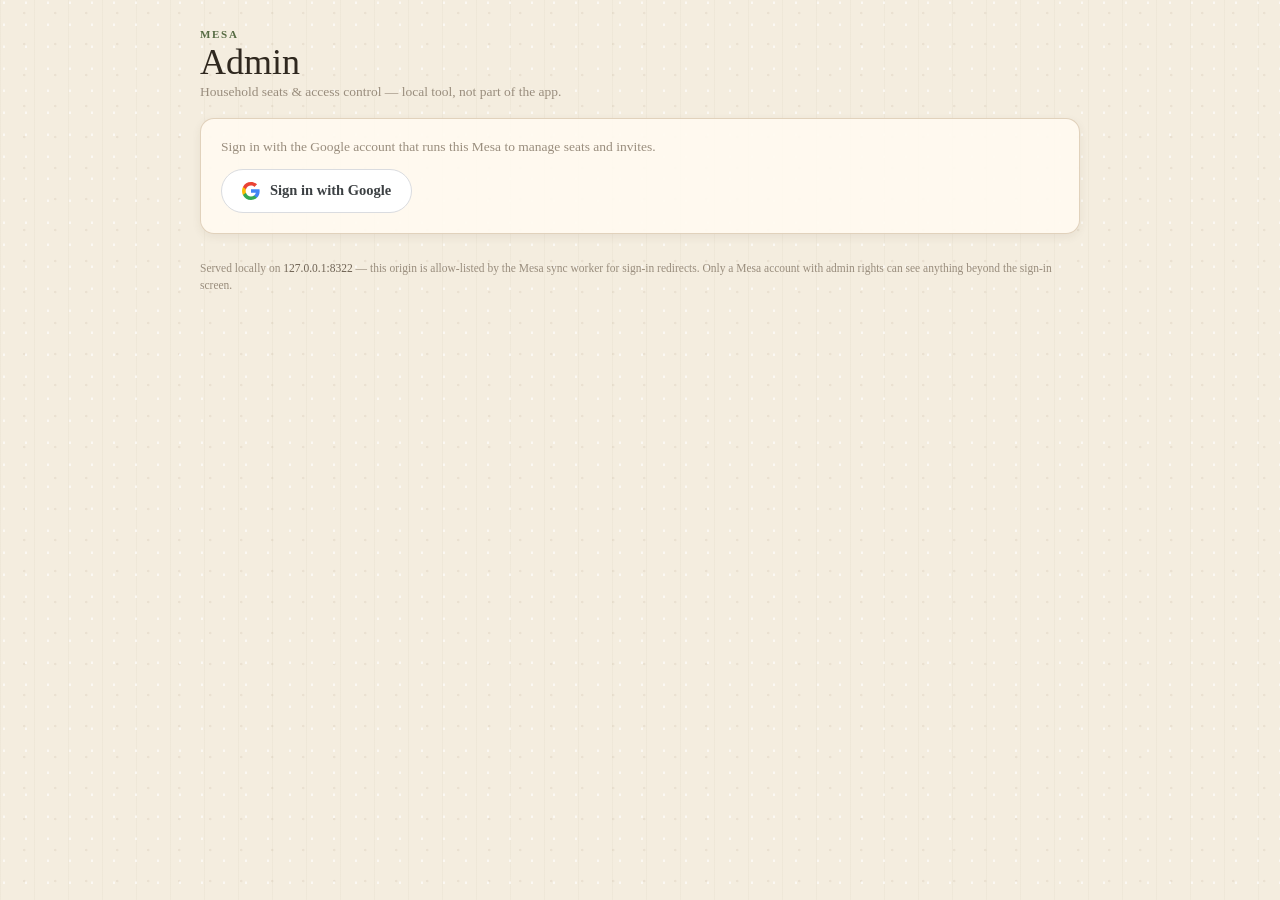
<file: tools/admin/index.html>
<!doctype html>
<html lang="en">
<head>
<meta charset="utf-8">
<meta name="viewport" content="width=device-width, initial-scale=1">
<title>Mesa — Admin</title>
<meta name="robots" content="noindex, nofollow">
<style>
  :root{
    --bg:#f4eddf;
    --card:#fffaf0;
    --paper:#fbf5e8;
    --ink:#342d25;
    --ink-soft:#6e6253;
    --muted:#998d7d;
    --line:#dfd1bb;
    --sage:#7f9364;
    --sage-deep:#566b43;
    --sage-tint:#edf1df;
    --terra:#be6c45;
    --terra-tint:#f4dfcf;
    --terra-deep:#9c4d2c;
    --gold:#c79a48;
    --berry:#9a665e;
    --shadow:0 10px 24px rgba(73,54,32,.10);
    --shadow-soft:0 3px 10px rgba(73,54,32,.07);
    --radius:14px;
    --font-serif:"Iowan Old Style","Palatino Linotype",Palatino,Georgia,serif;
    --font-script:"Snell Roundhand","Bradley Hand","Segoe Script",cursive;
  }
  *{box-sizing:border-box;-webkit-tap-highlight-color:transparent;}
  html,body{margin:0;padding:0;}
  body{
    font-family:var(--font-serif);
    background:
      radial-gradient(circle at 18% 12%, rgba(255,255,255,.62) 0 1px, transparent 1.5px),
      radial-gradient(circle at 78% 42%, rgba(116,87,44,.08) 0 1px, transparent 1.6px),
      linear-gradient(90deg, rgba(109,79,42,.035) 1px, transparent 1px),
      var(--bg);
    background-size:22px 22px, 31px 31px, 34px 34px, auto;
    color:var(--ink);
    min-height:100vh;
  }
  .wrap{max-width:920px;margin:0 auto;padding:28px 20px 80px;}
  header.top{display:flex;align-items:flex-start;justify-content:space-between;gap:16px;flex-wrap:wrap;margin-bottom:18px;}
  h1{font-family:var(--font-script);font-size:36px;line-height:1.05;margin:0 0 2px;font-weight:500;color:#2f281f;}
  .sub{color:var(--muted);font-size:13.5px;margin:0;}
  .eyebrow{font-size:11px;font-weight:700;letter-spacing:1.7px;text-transform:uppercase;color:var(--sage-deep);margin:0 0 4px;}

  .card{background:rgba(255,250,240,.92);border-radius:var(--radius);box-shadow:var(--shadow-soft);padding:20px;margin-top:14px;border:1px solid rgba(176,146,105,.38);}
  .row{display:flex;align-items:center;gap:12px;}
  .between{justify-content:space-between;flex-wrap:wrap;}

  .cta{font:inherit;font-size:14.5px;font-weight:700;padding:12px 20px;border-radius:999px;border:0;cursor:pointer;background:var(--sage);color:#fff;box-shadow:var(--shadow-soft);transition:transform .12s ease;}
  .cta:active{transform:scale(.96);}
  .cta:disabled{opacity:.55;cursor:default;transform:none;}
  .cta.ghostbtn{background:transparent;color:var(--ink-soft);border:1.5px solid var(--line);box-shadow:none;}
  .cta.danger{background:var(--terra-deep);color:#fff;}
  .cta.small{padding:8px 14px;font-size:12.5px;}

  .pill{display:inline-flex;align-items:center;gap:5px;font-size:11px;font-weight:700;padding:5px 9px;border-radius:999px;background:var(--sage-tint);color:var(--sage-deep);border:1px solid rgba(127,147,100,.16);}
  .pill.terra{background:var(--terra-tint);color:#b25e35;}
  .pill.ghost{background:#eef0ec;color:var(--ink-soft);}
  .pill.gold{background:#f6edd6;color:#9a7414;}
  .pill.danger{background:#fde8e8;color:#b91c1c;}

  .inp{width:100%;box-sizing:border-box;border:1px solid var(--line);border-radius:12px;padding:12px 14px;font-size:15px;background:rgba(255,250,240,.95);color:var(--ink);font-family:inherit;}
  .inp:focus{outline:2px solid var(--sage);outline-offset:1px;}

  .msg{font-size:13px;margin-top:10px;min-height:0;}
  .msg.error{color:var(--terra-deep);}
  .msg.ok{color:var(--sage-deep);}

  .avatar{width:40px;height:40px;border-radius:50%;display:grid;place-items:center;font-weight:700;color:#fff;font-size:15px;background:linear-gradient(135deg,var(--sage),var(--sage-deep));flex:0 0 auto;}

  table{width:100%;border-collapse:collapse;font-size:13px;}
  th{text-align:left;font-size:10.5px;letter-spacing:.6px;text-transform:uppercase;color:var(--muted);font-weight:700;padding:0 10px 8px;border-bottom:1px solid var(--line);}
  td{padding:10px;border-bottom:1px solid rgba(223,209,187,.6);vertical-align:middle;}
  tr:last-child td{border-bottom:0;}
  .tbl-wrap{overflow-x:auto;margin-top:14px;-webkit-overflow-scrolling:touch;}
  .mono{font-variant-numeric:tabular-nums;color:var(--ink-soft);}
  .muted{color:var(--muted);}

  .confirm-row{background:var(--terra-tint);}
  .confirm-row td{padding:12px 10px;}

  .empty-state{text-align:center;padding:40px 20px;color:var(--muted);}
  .spinner-line{color:var(--muted);font-size:13.5px;padding:20px 0;text-align:center;}

  .gsi-btn{background:#fff;color:#3c4043;border:1.5px solid #dadce0;box-shadow:none;display:flex;align-items:center;justify-content:center;gap:10px;}

  footer.note{margin-top:26px;font-size:11.5px;color:var(--muted);line-height:1.5;}
  a{color:var(--sage-deep);}

  .tabs{display:flex;gap:0;border-bottom:2px solid var(--line);margin-bottom:14px;}
  .tab{font:inherit;font-size:14px;font-weight:700;padding:10px 18px;border:0;background:transparent;color:var(--muted);cursor:pointer;border-bottom:2px solid transparent;margin-bottom:-2px;transition:color .15s,border-color .15s;}
  .tab:hover{color:var(--ink-soft);}
  .tab.active{color:var(--sage-deep);border-bottom-color:var(--sage-deep);}
  .tab-pane{display:none;}
  .tab-pane.active{display:block;}

  .search-bar{margin-bottom:12px;}
  .search-bar input{width:100%;box-sizing:border-box;}
  .item-row{display:flex;align-items:center;justify-content:space-between;padding:10px 0;border-bottom:1px solid rgba(223,209,187,.4);gap:10px;cursor:pointer;}
  .item-row:hover{background:rgba(127,147,100,.06);}
  .item-row .item-title{font-weight:700;font-size:14px;}
  .item-row .item-sub{font-size:12px;color:var(--muted);}
  .item-list{max-height:65vh;overflow-y:auto;}

  .field{margin-bottom:12px;}
  .field label{display:block;font-size:12px;font-weight:700;color:var(--muted);margin-bottom:4px;text-transform:uppercase;letter-spacing:.5px;}
  .field .inp{font-size:14px;padding:10px 12px;}
  .field textarea.inp{min-height:120px;resize:vertical;font-family:monospace;font-size:12.5px;line-height:1.45;}

  .ing-row{display:flex;align-items:center;gap:8px;padding:6px 0;border-bottom:1px solid rgba(223,209,187,.3);}
  .ing-row .ing-id{flex:1;font-size:13px;font-weight:600;}
  .ing-row .ing-g{width:70px;text-align:right;font-size:13px;font-variant-numeric:tabular-nums;}
  .ing-row .ing-del{background:none;border:0;color:var(--terra);cursor:pointer;font-size:16px;padding:2px 6px;}
  .add-ing-row{display:flex;gap:8px;margin-top:8px;}
  .add-ing-row input{font-size:13px;padding:6px 10px;}
  .back-link{font-size:13px;color:var(--sage-deep);cursor:pointer;margin-bottom:10px;display:inline-block;}
  .dirty-badge{display:inline-block;background:var(--gold);color:#fff;font-size:10px;font-weight:700;padding:2px 7px;border-radius:999px;margin-left:6px;}
</style>
</head>
<body>
<div class="wrap">
  <header class="top">
    <div>
      <p class="eyebrow">Mesa</p>
      <h1>Admin</h1>
      <p class="sub">Household seats &amp; access control — local tool, not part of the app.</p>
    </div>
    <div id="topRight"></div>
  </header>

  <div id="app"></div>

  <footer class="note">
    Served locally on <span class="mono">127.0.0.1:8322</span> — this origin is allow-listed by the
    Mesa sync worker for sign-in redirects. Only a Mesa account with admin rights can see anything
    beyond the sign-in screen.
  </footer>
</div>

<script>
(function(){
  'use strict';

  var SYNC_URL = 'https://mesa-sync.elenanesi55.workers.dev';
  var TOKEN_KEY = 'mesaAdminAuth'; // distinct from the app's 'mesaAuth' — different origin anyway, but keep it unambiguous

  var appEl = document.getElementById('app');
  var topRightEl = document.getElementById('topRight');

  /* ---------------- tiny local helpers (no dependency on app/js/*) ---------------- */

  function escapeHtml(s){
    return String(s == null ? '' : s)
      .replace(/&/g, '&amp;')
      .replace(/</g, '&lt;')
      .replace(/>/g, '&gt;')
      .replace(/"/g, '&quot;')
      .replace(/'/g, '&#39;');
  }

  function getToken(){
    try{
      var t = localStorage.getItem(TOKEN_KEY);
      return (typeof t === 'string' && t) ? t : null;
    }catch(e){ return null; }
  }
  function setToken(t){
    try{
      if(t) localStorage.setItem(TOKEN_KEY, t);
      else localStorage.removeItem(TOKEN_KEY);
    }catch(e){ /* storage unavailable — sign-in just won't persist across reloads */ }
  }

  function fmtDate(ms){
    if(typeof ms !== 'number' || !ms) return '—';
    try{ return new Date(ms).toLocaleString(); }catch(e){ return '—'; }
  }

  var GOOGLE_G_LOGO_SVG = '<svg width="18" height="18" viewBox="0 0 18 18" aria-hidden="true" style="flex:0 0 auto">'
    + '<path fill="#4285F4" d="M17.64 9.2c0-.637-.057-1.251-.164-1.84H9v3.481h4.844a4.14 4.14 0 0 1-1.796 2.716v2.259h2.908c1.702-1.567 2.684-3.874 2.684-6.615z"/>'
    + '<path fill="#34A853" d="M9 18c2.43 0 4.467-.806 5.956-2.184l-2.908-2.259c-.806.54-1.837.86-3.048.86-2.344 0-4.328-1.584-5.036-3.711H.957v2.332A8.997 8.997 0 0 0 9 18z"/>'
    + '<path fill="#FBBC05" d="M3.964 10.706A5.41 5.41 0 0 1 3.682 9c0-.593.102-1.17.282-1.706V4.962H.957A8.996 8.996 0 0 0 0 9c0 1.452.348 2.827.957 4.038l3.007-2.332z"/>'
    + '<path fill="#EA4335" d="M9 3.579c1.321 0 2.508.454 3.44 1.345l2.582-2.58C13.463.891 11.426 0 9 0A8.997 8.997 0 0 0 .957 4.962L3.964 7.294C4.672 5.167 6.656 3.579 9 3.579z"/>'
    + '</svg>';

  /* ---------------- hash-fragment pickup (same shape as app/js/auth.js) ---------------- */

  function consumeAuthHash(){
    var hash = location.hash || '';
    var authMatch = /^#auth=([^&]*)/.exec(hash);
    var errMatch = /^#auth_error=([^&]*)/.exec(hash);
    if(!authMatch && !errMatch) return null;

    try{ history.replaceState(null, '', location.pathname + location.search); }catch(e){ /* ignore */ }

    if(authMatch){
      var token = decodeURIComponent(authMatch[1] || '');
      if(token) setToken(token);
      return 'token';
    }
    var reason = decodeURIComponent(errMatch[1] || '');
    return {error: reason};
  }

  function authErrorMessage(reason){
    if(reason === 'not_invited') return 'That Google account isn’t invited to Mesa — this admin tool needs an existing Mesa admin account.';
    if(reason === 'full') return 'Mesa is at capacity and can’t take new accounts.';
    return 'Sign-in didn’t work — please try again.';
  }

  function authSignIn(){
    var returnTo = encodeURIComponent(location.origin + location.pathname);
    location.href = SYNC_URL + '/auth/google/start?return_to=' + returnTo;
  }

  /* ---------------- fetch wrapper: every call sends the bearer token, a 401 signs out ---------------- */

  // Returns a promise resolving to {ok, status, body} — never rejects for HTTP-level
  // failures. On 401 it clears the token and re-renders signed-out BEFORE resolving, so
  // callers that check `sessionDied` can just stop (no need to duplicate the recovery).
  function api(path, opts){
    opts = opts || {};
    var token = getToken();
    var headers = Object.assign({}, opts.headers || {});
    if(token) headers.Authorization = 'Bearer ' + token;
    if(opts.body && !headers['Content-Type']) headers['Content-Type'] = 'application/json';

    if(typeof fetch !== 'function'){
      return Promise.resolve({ok: false, status: 0, body: {}, networkError: true});
    }

    return fetch(SYNC_URL + path, {
      method: opts.method || 'GET',
      headers: headers,
      body: opts.body,
      cache: 'no-store'
    }).then(function(res){
      if(res.status === 401){
        setToken(null);
        renderSignedOut();
        return {ok: false, status: 401, body: {error: 'unauthorized'}, sessionDied: true};
      }
      return res.json().catch(function(){ return {}; }).then(function(body){
        return {ok: res.ok, status: res.status, body: (body && typeof body === 'object') ? body : {}};
      });
    }).catch(function(err){
      console.warn('Mesa admin: request failed', path, err);
      return {ok: false, status: 0, body: {}, networkError: true};
    });
  }

  /* ---------------- top-right sign-out control ---------------- */

  function renderTopRight(user){
    if(!user){ topRightEl.innerHTML = ''; return; }
    var name = escapeHtml(user.displayName || user.email || 'Signed in');
    var email = escapeHtml(user.email || '');
    topRightEl.innerHTML = '<div class="row" style="gap:10px">'
      + '<div style="text-align:right">'
      + '<div style="font-weight:700;font-size:13.5px">' + name + '</div>'
      + '<div class="muted" style="font-size:11.5px">' + email + '</div>'
      + '</div>'
      + '<button class="cta ghostbtn small" id="topSignOutBtn" type="button">Sign out</button>'
      + '</div>';
    var btn = document.getElementById('topSignOutBtn');
    if(btn) btn.addEventListener('click', signOut);
  }

  function signOut(){
    var token = getToken();
    setToken(null);
    renderSignedOut();
    if(token){
      api('/auth/logout', {method: 'POST'}).catch(function(){}); // best-effort; local clear already happened
    }
  }

  /* ---------------- signed-out state ---------------- */

  function renderSignedOut(message, isError){
    renderTopRight(null);
    var msgHtml = message
      ? '<p class="msg ' + (isError ? 'error' : '') + '">' + escapeHtml(message) + '</p>'
      : '';
    appEl.innerHTML = '<div class="card">'
      + '<p class="sub" style="margin:0 0 14px">Sign in with the Google account that runs this Mesa to manage seats and invites.</p>'
      + '<button class="cta gsi-btn" id="signInBtn" type="button">' + GOOGLE_G_LOGO_SVG + '<span>Sign in with Google</span></button>'
      + msgHtml
      + '</div>';
    var btn = document.getElementById('signInBtn');
    if(btn) btn.addEventListener('click', authSignIn);
  }

  function renderLoading(){
    renderTopRight(null);
    appEl.innerHTML = '<div class="card"><p class="spinner-line">Checking your session…</p></div>';
  }

  function renderNonAdmin(user){
    renderTopRight(user);
    appEl.innerHTML = '<div class="card">'
      + '<p class="sub" style="margin:0 0 10px">Signed in as <b>' + escapeHtml(user.email || '') + '</b>.</p>'
      + '<p style="margin:0 0 16px">This account isn’t a Mesa admin, so there’s nothing to show here.</p>'
      + '<button class="cta ghostbtn" id="nonAdminSignOutBtn" type="button">Sign out</button>'
      + '</div>';
    var btn = document.getElementById('nonAdminSignOutBtn');
    if(btn) btn.addEventListener('click', signOut);
  }

  /* ---------------- admin state ---------------- */

  var adminState = {
    selfEmail: null,
    seatsUsed: 0,
    seatsMax: 0,
    rows: [],
    confirmEmail: null // email currently in the two-step revoke-confirm row, or null
  };

  function renderAdminShell(user){
    renderTopRight(user);
    adminState.selfEmail = (user.email || '').toLowerCase();
    appEl.innerHTML = ''
      + '<div class="tabs" id="adminTabs">'
      + '  <button class="tab active" data-tab="people">People</button>'
      + '  <button class="tab" data-tab="recipes">Recipes</button>'
      + '  <button class="tab" data-tab="ingredients">Ingredients</button>'
      + '</div>'

      + '<div class="tab-pane active" id="pane-people">'
      + '<div class="card" id="seatsCard">'
      + '  <p class="sub" style="margin:0 0 6px">Seats</p>'
      + '  <p style="margin:0;font-size:20px;font-weight:700" id="seatsLine">…</p>'
      + '</div>'
      + '<div class="card">'
      + '  <p class="sub" style="margin:0 0 10px">Invite someone new</p>'
      + '  <div class="row" style="align-items:flex-start;gap:10px;flex-wrap:wrap">'
      + '    <input class="inp" id="inviteEmailInput" type="email" inputmode="email" autocomplete="off" autocapitalize="off" spellcheck="false" placeholder="friend@email.com" style="flex:1;min-width:220px">'
      + '    <button class="cta" id="inviteBtn" type="button">Send invite</button>'
      + '  </div>'
      + '  <p class="msg" id="inviteMsg"></p>'
      + '</div>'
      + '<div class="card">'
      + '  <div class="row between">'
      + '    <p class="sub" style="margin:0">People</p>'
      + '    <button class="cta ghostbtn small" id="refreshBtn" type="button">Refresh</button>'
      + '  </div>'
      + '  <div id="tableHost"></div>'
      + '</div>'
      + '</div>'

      + '<div class="tab-pane" id="pane-recipes"><div class="card" id="recipesHost"><p class="spinner-line">Loading…</p></div></div>'
      + '<div class="tab-pane" id="pane-ingredients"><div class="card" id="ingredientsHost"><p class="spinner-line">Loading…</p></div></div>';

    var tabBar = document.getElementById('adminTabs');
    if(tabBar) tabBar.addEventListener('click', function(ev){
      var btn = ev.target.closest('.tab[data-tab]');
      if(!btn) return;
      var target = btn.getAttribute('data-tab');
      tabBar.querySelectorAll('.tab').forEach(function(b){ b.classList.toggle('active', b === btn); });
      document.querySelectorAll('.tab-pane').forEach(function(p){ p.classList.toggle('active', p.id === 'pane-' + target); });
      if(target === 'recipes' && !catalogState.loaded) loadCatalog();
      if(target === 'ingredients' && !catalogState.loaded) loadCatalog();
    });

    var inviteBtn = document.getElementById('inviteBtn');
    var inviteInput = document.getElementById('inviteEmailInput');
    if(inviteBtn) inviteBtn.addEventListener('click', sendInvite);
    if(inviteInput) inviteInput.addEventListener('keydown', function(ev){
      if(ev.key === 'Enter'){ ev.preventDefault(); sendInvite(); }
    });
    var refreshBtn = document.getElementById('refreshBtn');
    if(refreshBtn) refreshBtn.addEventListener('click', function(){ loadUsers(); });
  }

  function setSeatsLine(used, max){
    adminState.seatsUsed = used;
    adminState.seatsMax = max;
    var el = document.getElementById('seatsLine');
    if(el) el.textContent = used + ' of ' + max + ' seats used';
  }

  function setInviteBusy(busy){
    var btn = document.getElementById('inviteBtn');
    var input = document.getElementById('inviteEmailInput');
    if(btn){ btn.disabled = busy; btn.textContent = busy ? 'Sending…' : 'Send invite'; }
    if(input) input.disabled = busy;
  }

  function setInviteMsg(text, isError){
    var el = document.getElementById('inviteMsg');
    if(!el) return;
    el.textContent = text || '';
    el.className = 'msg' + (isError ? ' error' : (text ? ' ok' : ''));
  }

  function sendInvite(){
    var input = document.getElementById('inviteEmailInput');
    if(!input) return;
    var email = input.value.trim();
    if(!email){
      setInviteMsg('Enter an email address first.', true);
      return;
    }
    setInviteBusy(true);
    setInviteMsg('', false);

    api('/auth/invite-user', {method: 'POST', body: JSON.stringify({email: email})}).then(function(res){
      setInviteBusy(false);
      if(res.sessionDied) return;
      if(res.networkError){
        setInviteMsg('Couldn’t reach Mesa — check your connection and try again.', true);
        return;
      }
      if(res.ok && res.body && res.body.ok){
        setInviteMsg('Invited ' + res.body.email + '.', false);
        input.value = '';
        if(typeof res.body.seatsUsed === 'number' && typeof res.body.seatsMax === 'number'){
          setSeatsLine(res.body.seatsUsed, res.body.seatsMax);
        }
        loadUsers();
        return;
      }
      var code = res.body && res.body.error;
      if(code === 'invalid_email') setInviteMsg('That doesn’t look like a valid email address.', true);
      else if(code === 'not_admin') setInviteMsg('This account isn’t an admin.', true);
      else if(code === 'taken') setInviteMsg('That email is already a user or already invited.', true);
      else if(code === 'full') setInviteMsg('All seats are full — no room for new invites.', true);
      else if(code === 'rate_limited') setInviteMsg('Too many invites today — try again tomorrow.', true);
      else setInviteMsg('Couldn’t send the invite — please try again.', true);
    });
  }

  function statusPillHtml(row){
    if(row.signedUp && !row.allowed) return '<span class="pill danger">Revoked</span>';
    if(row.signedUp) return '<span class="pill">Signed up</span>';
    return '<span class="pill gold">Invited</span>';
  }

  function renderTable(){
    var host = document.getElementById('tableHost');
    if(!host) return;
    var rows = adminState.rows;

    if(!rows.length){
      host.innerHTML = '<div class="empty-state">No one invited yet.</div>';
      return;
    }

    var body = rows.map(function(row, idx){
      var email = escapeHtml(row.email);
      var isSelf = (row.email || '').toLowerCase() === adminState.selfEmail;
      var confirming = adminState.confirmEmail === row.email;

      if(confirming){
        return '<tr class="confirm-row" data-idx="' + idx + '">'
          + '<td colspan="8">'
          + '<div class="row between" style="flex-wrap:wrap;gap:10px">'
          + '<span>Revoke access for <b>' + email + '</b>? They’ll be signed out on every device. Their meal data is kept — re-inviting undoes this.</span>'
          + '<div class="row" style="gap:8px">'
          + '<button class="cta danger small" data-action="revoke-confirm" data-idx="' + idx + '" type="button">Yes, revoke</button>'
          + '<button class="cta ghostbtn small" data-action="revoke-cancel" data-idx="' + idx + '" type="button">Cancel</button>'
          + '</div></div></td></tr>';
      }

      var isRevoked = row.signedUp && !row.allowed;
      var actionBtn;
      if(isRevoked){
        actionBtn = '<button class="cta small" data-action="restore" data-idx="' + idx + '" type="button">Restore</button>';
      } else if(isSelf){
        actionBtn = '<button class="cta ghostbtn small" disabled title="You can’t revoke your own access here">Revoke</button>';
      } else {
        actionBtn = '<button class="cta ghostbtn small" data-action="revoke-start" data-idx="' + idx + '" type="button">Revoke</button>';
      }

      return '<tr data-idx="' + idx + '">'
        + '<td>' + email + (isSelf ? ' <span class="pill ghost">you</span>' : '') + '</td>'
        + '<td>' + statusPillHtml(row) + '</td>'
        + '<td class="mono">' + escapeHtml(row.memberSlot || '—') + '</td>'
        + '<td class="mono">' + escapeHtml(row.householdShort || '—') + '</td>'
        + '<td class="mono">' + (typeof row.sessions === 'number' ? row.sessions : 0) + '</td>'
        + '<td class="mono">' + fmtDate(row.lastSeenAt) + '</td>'
        + '<td>' + (row.isAdmin ? '<span class="pill terra">Admin</span>' : '') + '</td>'
        + '<td>' + actionBtn + '</td>'
        + '</tr>';
    }).join('');

    host.innerHTML = '<div class="tbl-wrap"><table>'
      + '<thead><tr>'
      + '<th>Email</th><th>Status</th><th>Slot</th><th>Household</th><th>Live sessions</th><th>Last seen</th><th>Admin</th><th></th>'
      + '</tr></thead>'
      + '<tbody id="tableBody">' + body + '</tbody>'
      + '</table></div>';

    var tbody = document.getElementById('tableBody');
    if(tbody) tbody.addEventListener('click', onTableClick);
  }

  function onTableClick(ev){
    var btn = ev.target.closest('button[data-action]');
    if(!btn) return;
    var idx = parseInt(btn.getAttribute('data-idx'), 10);
    var row = adminState.rows[idx];
    if(!row) return;
    var action = btn.getAttribute('data-action');

    if(action === 'revoke-start'){
      adminState.confirmEmail = row.email;
      renderTable();
      return;
    }
    if(action === 'revoke-cancel'){
      adminState.confirmEmail = null;
      renderTable();
      return;
    }
    if(action === 'revoke-confirm'){
      doRevoke(row.email, btn);
      return;
    }
    if(action === 'restore'){
      doRestore(row.email, btn);
      return;
    }
  }

  function doRevoke(email, btnEl){
    if(btnEl){ btnEl.disabled = true; btnEl.textContent = 'Revoking…'; }
    api('/auth/admin/revoke', {method: 'POST', body: JSON.stringify({email: email})}).then(function(res){
      if(res.sessionDied) return;
      adminState.confirmEmail = null;
      if(res.networkError){
        setInviteMsg('', false);
        alertInline('Couldn’t reach Mesa — check your connection and try again.');
        renderTable();
        return;
      }
      if(res.ok && res.body && res.body.ok){
        alertInline('✓ Access revoked. ' + email + ' is signed out on all devices.');
        loadUsers();
        return;
      }
      var code = res.body && res.body.error;
      var text = 'Couldn’t revoke that account — please try again.';
      if(code === 'self_revoke') text = 'You can’t revoke your own account.';
      else if(code === 'not_admin') text = 'This account isn’t an admin.';
      else if(code === 'invalid_email') text = 'That email looks invalid.';
      alertInline(text);
      renderTable();
    });
  }

  function doRestore(email, btnEl){
    if(btnEl){ btnEl.disabled = true; btnEl.textContent = 'Restoring…'; }
    api('/auth/invite-user', {method: 'POST', body: JSON.stringify({email: email, note: 'restored'})}).then(function(res){
      if(res.sessionDied) return;
      if(res.networkError){
        alertInline('Couldn’t reach Mesa — check your connection and try again.');
        renderTable();
        return;
      }
      if(res.ok && res.body && res.body.ok){
        alertInline('✓ Access restored for ' + email + '.');
        loadUsers();
        return;
      }
      var code = res.body && res.body.error;
      var text = 'Couldn’t restore that account — please try again.';
      if(code === 'not_admin') text = 'This account isn’t an admin.';
      else if(code === 'full') text = 'All seats are full — can’t restore.';
      alertInline(text);
      renderTable();
    });
  }

  // Small transient banner on the active tab. The catalogue editor uses the same feedback
  // channel as the people controls, so a staged save/delete never reports off-screen.
  function alertInline(text){
    var active = document.querySelector('.tab-pane.active');
    var host = active && (active.querySelector('#tableHost') || active.querySelector('#recipesHost') || active.querySelector('#ingredientsHost'));
    if(!host) host = document.getElementById('tableHost');
    if(!host) return;
    var el = document.createElement('p');
    el.className = 'msg error';
    el.textContent = text;
    host.parentNode.insertBefore(el, host);
    setTimeout(function(){ if(el.parentNode) el.parentNode.removeChild(el); }, 6000);
  }

  function loadUsers(){
    var host = document.getElementById('tableHost');
    if(host) host.innerHTML = '<p class="spinner-line">Loading…</p>';
    return api('/auth/admin/users').then(function(res){
      if(res.sessionDied) return;
      if(res.networkError){
        if(host) host.innerHTML = '<div class="empty-state">Couldn’t reach Mesa — check your connection and try again.</div>';
        return;
      }
      if(!res.ok){
        var code = res.body && res.body.error;
        var text = code === 'not_admin' ? 'This account isn’t an admin.' : 'Couldn’t load the roster.';
        if(host) host.innerHTML = '<div class="empty-state">' + escapeHtml(text) + '</div>';
        return;
      }
      var body = res.body || {};
      adminState.rows = Array.isArray(body.rows) ? body.rows : [];
      adminState.confirmEmail = null;
      if(typeof body.seatsUsed === 'number' && typeof body.seatsMax === 'number'){
        setSeatsLine(body.seatsUsed, body.seatsMax);
      }
      renderTable();
    });
  }

  /* ---------------- catalog (recipes + ingredients) ---------------- */

  var catalogState = {
    loaded: false,
    recipes: [],
    foods: [],
    dirty: {},
    deleted: {},
    editingRecipe: null,
    editingFood: null,
    recipeQuery: '',
    foodQuery: ''
  };

  function loadCatalog(){
    var rHost = document.getElementById('recipesHost');
    var iHost = document.getElementById('ingredientsHost');
    if(rHost) rHost.innerHTML = '<p class="spinner-line">Loading catalog…</p>';
    if(iHost) iHost.innerHTML = '<p class="spinner-line">Loading catalog…</p>';
    api('/auth/admin/library').then(function(res){
      if(res.sessionDied) return;
      if(!res.ok){
        var msg = '<div class="empty-state">Could not load catalog.</div>';
        if(rHost) rHost.innerHTML = msg;
        if(iHost) iHost.innerHTML = msg;
        return;
      }
      catalogState.loaded = true;
      catalogState.recipes = Array.isArray(res.body.recipes) ? res.body.recipes : [];
      catalogState.foods = Array.isArray(res.body.foods) ? res.body.foods : [];
      catalogState.dirty = {};
      catalogState.deleted = {};
      renderRecipeList();
      renderFoodList();
    });
  }

  function markDirty(type, id){
    if(isDeleted(type, id)) return;
    catalogState.dirty[type + ':' + id] = true;
    updateSaveBtnState();
  }
  function isDirty(type, id){ return !!catalogState.dirty[type + ':' + id]; }
  function isDeleted(type, id){ return !!catalogState.deleted[type + ':' + id]; }
  function hasDirtyItems(){ return Object.keys(catalogState.dirty).length > 0 || Object.keys(catalogState.deleted).length > 0; }

  function validNewCatalogId(id){ return /^[a-z0-9][a-z0-9-]{0,119}$/.test(id); }
  function foodKcal(data){
    data = data || {};
    return Math.round(4 * (parseFloat(data.protein) || 0) + 4 * (parseFloat(data.carbs) || 0) + 9 * (parseFloat(data.fat) || 0));
  }
  // Filter the already-rendered rows instead of redrawing the whole panel on every
  // keystroke. Redrawing replaces the <input>, which used to drop focus after the
  // first character and made the admin search feel broken on desktop and mobile.
  function filterCatalogRows(host, query){
    var q = String(query || '').trim().toLowerCase();
    host.querySelectorAll('.item-row[data-id]').forEach(function(row){
      row.style.display = !q || row.textContent.toLowerCase().indexOf(q) !== -1 ? '' : 'none';
    });
  }

  function addCatalogItem(type){
    var label = type === 'recipe' ? 'recipe' : 'ingredient';
    var id = window.prompt('Choose an ID for this ' + label + ' (lowercase letters, numbers and hyphens).');
    if(id === null) return;
    id = id.trim();
    if(!validNewCatalogId(id)){
      alertInline('Use lowercase letters, numbers and hyphens only for the ' + label + ' ID.');
      return;
    }
    var rows = type === 'recipe' ? catalogState.recipes : catalogState.foods;
    if(rows.some(function(row){ return row.id === id; })){
      alertInline('That ' + label + ' ID already exists.');
      return;
    }
    var data;
    if(type === 'recipe'){
      data = {title: 'New recipe', slot: 'dinner', slots: ['dinner'], styles: ['balanced'], role: 'full', season: 'evergreen', time: 20, servings: 1, ingredients: [], toTaste: [], steps: []};
      catalogState.recipes.push({id: id, source: 'custom', title: data.title, data: data, _new: true});
      markDirty('recipe', id);
      renderRecipeDetail(id);
    } else {
      data = {name: 'New ingredient', per: 100, unit: 'g', kcal: 0, protein: 0, carbs: 0, fat: 0, satFat: 0, fiber: 0, sugars: 0, freeSugars: 0, flags: [], cat: 'Produce', season: 'evergreen'};
      catalogState.foods.push({id: id, source: 'custom', name: data.name, data: data, _new: true});
      markDirty('food', id);
      renderFoodDetail(id);
    }
  }

  function stageDelete(type, id){
    var rows = type === 'recipe' ? catalogState.recipes : catalogState.foods;
    var row = rows.find(function(item){ return item.id === id; });
    if(!row) return;
    if(type === 'food'){
      var usedBy = catalogState.recipes.filter(function(recipe){
        return !isDeleted('recipe', recipe.id) && Array.isArray(recipe.data && recipe.data.ingredients)
          && recipe.data.ingredients.some(function(ing){ return ing && ing[0] === id; });
      });
      if(usedBy.length){
        alertInline('Replace or remove this ingredient from ' + usedBy.map(function(recipe){ return recipe.data.title || recipe.id; }).slice(0, 3).join(', ') + ' before deleting it.');
        return;
      }
    }
    var index = rows.indexOf(row);
    rows.splice(index, 1);
    delete catalogState.dirty[type + ':' + id];
    if(!row._new) catalogState.deleted[type + ':' + id] = true;
    updateSaveBtnState();
    if(type === 'recipe') renderRecipeList();
    else renderFoodList();
  }

  function updateSaveBtnState(){
    var btn = document.getElementById('catalogSaveBtn');
    if(btn) btn.disabled = !hasDirtyItems();
    var foodBtn = document.getElementById('catalogSaveBtnI');
    if(foodBtn) foodBtn.disabled = !hasDirtyItems();
    var badge = document.getElementById('dirtyCount');
    var foodBadge = document.getElementById('dirtyCountI');
    var n = Object.keys(catalogState.dirty).length + Object.keys(catalogState.deleted).length;
    if(badge) badge.textContent = n > 0 ? (n + ' unsaved') : '';
    if(badge) badge.style.display = n > 0 ? 'inline-block' : 'none';
    if(foodBadge) foodBadge.textContent = n > 0 ? (n + ' unsaved') : '';
    if(foodBadge) foodBadge.style.display = n > 0 ? 'inline-block' : 'none';
  }

  function saveCatalog(){
    if(!hasDirtyItems()) return;
    var foods = [], recipes = [];
    Object.keys(catalogState.dirty).forEach(function(key){
      var parts = key.split(':');
      var type = parts[0], id = parts.slice(1).join(':');
      if(type === 'food'){
        var f = catalogState.foods.find(function(x){ return x.id === id; });
        if(f) foods.push({id: f.id, source: f.source, data: f.data});
      } else if(type === 'recipe'){
        var r = catalogState.recipes.find(function(x){ return x.id === id; });
        if(r) recipes.push({id: r.id, source: r.source, data: r.data});
      }
    });
    var deletedFoods = [], deletedRecipes = [];
    Object.keys(catalogState.deleted).forEach(function(key){
      var parts = key.split(':');
      var type = parts[0], id = parts.slice(1).join(':');
      if(type === 'food') deletedFoods.push(id);
      else if(type === 'recipe') deletedRecipes.push(id);
    });
    var invalidNewRecipe = recipes.find(function(row){
      var live = catalogState.recipes.find(function(item){ return item.id === row.id; });
      var d = live && live.data;
      return live && live._new && (!d || !Array.isArray(d.ingredients) || !d.ingredients.length);
    });
    if(invalidNewRecipe){
      alertInline('Add at least one ingredient to "' + ((invalidNewRecipe.data && invalidNewRecipe.data.title) || invalidNewRecipe.id) + '" before saving it.');
      return;
    }
    var btn = document.getElementById('catalogSaveBtn');
    if(btn){ btn.disabled = true; btn.textContent = 'Saving…'; }
    api('/auth/admin/library', {method: 'POST', body: JSON.stringify({foods: foods, recipes: recipes, deletedFoods: deletedFoods, deletedRecipes: deletedRecipes})}).then(function(res){
      if(btn){ btn.disabled = false; btn.textContent = 'Save changes to D1'; }
      if(res.sessionDied) return;
      if(res.ok){
        catalogState.dirty = {};
        catalogState.deleted = {};
        updateSaveBtnState();
        alertInline('✓ Saved ' + (foods.length + recipes.length) + ' update(s) and ' + (deletedFoods.length + deletedRecipes.length) + ' removal(s) to D1.');
        if(catalogState.editingRecipe) renderRecipeDetail(catalogState.editingRecipe);
        else renderRecipeList();
        if(catalogState.editingFood) renderFoodDetail(catalogState.editingFood);
        else renderFoodList();
      } else {
        alertInline('Save failed — ' + (res.body && res.body.error || 'unknown error'));
      }
    });
  }

  /* --- recipe list --- */

  function renderRecipeList(){
    catalogState.editingRecipe = null;
    var host = document.getElementById('recipesHost');
    if(!host) return;
    // Render EVERY row, then hide non-matches via filterCatalogRows below. (Previously this
    // rendered only the filtered subset, so once the list re-rendered with a query active — e.g.
    // after editing a recipe or returning from a detail view — clearing the search could not bring
    // back rows that were never in the DOM, and the filter appeared stuck.)
    var html = '<div class="row between" style="margin-bottom:10px">'
      + '<p class="sub" style="margin:0">' + catalogState.recipes.length + ' recipes in global catalog</p>'
      + '<div class="row" style="gap:8px"><span id="dirtyCount" class="dirty-badge" style="display:none"></span>'
      + '<button class="cta ghostbtn small" id="addRecipeBtn" type="button">+ Add recipe</button>'
      + '<button class="cta small" id="catalogSaveBtn" type="button" disabled>Save changes to D1</button></div>'
      + '</div>'
      + '<div class="search-bar"><input class="inp" type="search" placeholder="Search recipes…" value="' + escapeHtml(catalogState.recipeQuery) + '" id="recipeSearchInp"></div>'
      + '<div class="item-list">';
    catalogState.recipes.forEach(function(r){
      var d = r.data || {};
      var dirtyMark = isDirty('recipe', r.id) ? ' <span class="dirty-badge">edited</span>' : '';
      html += '<div class="item-row" data-id="' + escapeHtml(r.id) + '">'
        + '<div><div class="item-title">' + escapeHtml(d.title || r.title || r.id) + dirtyMark + '</div>'
        + '<div class="item-sub">' + escapeHtml(r.id) + ' · ' + escapeHtml(d.slot || '') + ' · ' + escapeHtml(d.season || 'evergreen') + '</div></div>'
        + '<span class="muted" style="font-size:12px">›</span></div>';
    });
    html += '</div>';
    host.innerHTML = html;
    var searchInp = document.getElementById('recipeSearchInp');
    if(searchInp) searchInp.addEventListener('input', function(){
      catalogState.recipeQuery = this.value;
      filterCatalogRows(host, this.value);
    });
    filterCatalogRows(host, catalogState.recipeQuery); // re-apply any active query to the full row set
    host.querySelectorAll('.item-row[data-id]').forEach(function(row){
      row.addEventListener('click', function(){ renderRecipeDetail(row.getAttribute('data-id')); });
    });
    var saveBtn = document.getElementById('catalogSaveBtn');
    if(saveBtn) saveBtn.addEventListener('click', saveCatalog);
    var addBtn = document.getElementById('addRecipeBtn');
    if(addBtn) addBtn.addEventListener('click', function(){ addCatalogItem('recipe'); });
    updateSaveBtnState();
  }

  /* --- recipe detail/edit --- */

  function renderRecipeDetail(id){
    catalogState.editingRecipe = id;
    var host = document.getElementById('recipesHost');
    if(!host) return;
    var rec = catalogState.recipes.find(function(r){ return r.id === id; });
    if(!rec || !rec.data){ host.innerHTML = '<div class="empty-state">Recipe not found.</div>'; return; }
    var d = rec.data;
    var ings = Array.isArray(d.ingredients) ? d.ingredients : [];

    var html = '<span class="back-link" id="recipeBack">← Back to list</span>'
      + '<h2 style="margin:0 0 4px;font-size:20px">' + escapeHtml(d.title || id) + '</h2>'
      + '<p class="muted" style="margin:0 0 16px;font-size:12px">' + escapeHtml(id) + '</p>';

    html += '<div class="field"><label>Title</label><input class="inp" id="rdTitle" value="' + escapeHtml(d.title || '') + '"></div>';
    html += '<div class="field"><label>Slot</label><input class="inp" id="rdSlot" value="' + escapeHtml(d.slot || '') + '"></div>';
    html += '<div class="field"><label>Slots (comma-separated)</label><input class="inp" id="rdSlots" value="' + escapeHtml((d.slots || []).join(', ')) + '"><div class="muted" style="font-size:11px;margin-top:4px">Every slot the planner may use this recipe in. Leave empty to use just the Slot above. The Slot above is always kept in this list.</div></div>';
    html += '<div class="field"><label>Styles (comma-separated)</label><input class="inp" id="rdStyles" value="' + escapeHtml((d.styles || []).join(', ')) + '"></div>';
    html += '<div class="field"><label>Role</label><input class="inp" id="rdRole" value="' + escapeHtml(d.role || '') + '"></div>';
    html += '<div class="field"><label>Pairs with (sides only, comma-separated)</label><input class="inp" id="rdSideSlots" value="' + escapeHtml((d.sideSlots || []).join(', ')) + '" placeholder="e.g. dinner"><div class="muted" style="font-size:11px;margin-top:4px">Only used when Role is "side": which meals this side may accompany. Empty = both lunch &amp; dinner. Set to "dinner" for a dinner-only side. Ignored for non-side recipes.</div></div>';
    html += '<div class="field"><label>Season</label><input class="inp" id="rdSeason" value="' + escapeHtml(d.season || 'evergreen') + '"></div>';
    html += '<div class="field"><label>Recipe image key (optional)</label><input class="inp" id="rdImageKey" value="' + escapeHtml(d.imageKey || '') + '" placeholder="for example: salad"></div>';
    html += '<div class="field"><label>Time (min)</label><input class="inp" id="rdTime" type="number" value="' + (d.time || '') + '"></div>';
    html += '<div class="field"><label>Servings</label><input class="inp" id="rdServings" type="number" value="' + (d.servings || '') + '"></div>';

    html += '<div class="field"><label>Ingredients</label><div id="rdIngs">';
    ings.forEach(function(ing, idx){
      html += '<div class="ing-row" data-idx="' + idx + '">'
        + '<span class="ing-id">' + escapeHtml(ing[0]) + '</span>'
        + '<input class="inp ing-g" style="width:70px;padding:4px 8px" type="number" value="' + (ing[1] || 0) + '" data-idx="' + idx + '" data-field="grams">'
        + '<span class="muted" style="font-size:11px">g</span>'
        + '<button class="ing-del" data-idx="' + idx + '" type="button">✕</button>'
        + '</div>';
    });
    html += '</div>';
    html += '<div class="add-ing-row">'
      + '<input class="inp" id="rdNewIngId" placeholder="food-id" style="flex:1">'
      + '<input class="inp" id="rdNewIngG" placeholder="grams" type="number" style="width:80px">'
      + '<button class="cta small" id="rdAddIng" type="button">+ Add</button>'
      + '</div></div>';

    html += '<div class="field"><label>To taste (comma-separated)</label><input class="inp" id="rdToTaste" value="' + escapeHtml((d.toTaste || []).join(', ')) + '"></div>';

    html += '<div class="field"><label>Steps (JSON array)</label><textarea class="inp" id="rdSteps">' + escapeHtml(JSON.stringify(d.steps || [], null, 2)) + '</textarea></div>';

    if(d.optionGroups){
      html += '<div class="field"><label>Option groups (JSON)</label><textarea class="inp" id="rdOptGroups">' + escapeHtml(JSON.stringify(d.optionGroups, null, 2)) + '</textarea></div>';
    }

    html += '<div class="row" style="margin-top:16px;gap:8px;flex-wrap:wrap"><button class="cta" id="rdApply" type="button">Apply changes</button>'
      + '<button class="cta ghostbtn" id="rdDeleteStart" type="button">Remove recipe</button></div>';

    host.innerHTML = html;

    document.getElementById('recipeBack').addEventListener('click', function(){ renderRecipeList(); });
    document.getElementById('rdDeleteStart').addEventListener('click', function(){
      if(window.confirm('Remove "' + (d.title || id) + '" from the live catalog? This takes effect when you save.')) stageDelete('recipe', id);
    });

    var ingsHost = document.getElementById('rdIngs');
    ingsHost.querySelectorAll('input[data-field="grams"]').forEach(function(inp){
      inp.addEventListener('change', function(){
        var i = parseInt(inp.getAttribute('data-idx'), 10);
        if(d.ingredients[i]) d.ingredients[i][1] = parseFloat(inp.value) || 0;
      });
    });
    ingsHost.querySelectorAll('.ing-del').forEach(function(btn){
      btn.addEventListener('click', function(){
        var i = parseInt(btn.getAttribute('data-idx'), 10);
        d.ingredients.splice(i, 1);
        markDirty('recipe', id);
        renderRecipeDetail(id);
      });
    });
    document.getElementById('rdAddIng').addEventListener('click', function(){
      var fid = document.getElementById('rdNewIngId').value.trim();
      var fg = parseFloat(document.getElementById('rdNewIngG').value) || 0;
      if(!fid) return;
      if(!d.ingredients) d.ingredients = [];
      d.ingredients.push([fid, fg]);
      markDirty('recipe', id);
      renderRecipeDetail(id);
    });

    document.getElementById('rdApply').addEventListener('click', function(){
      d.title = document.getElementById('rdTitle').value.trim() || d.title;
      d.slot = document.getElementById('rdSlot').value.trim() || d.slot;
      // `slots` is what the app's planner reads for eligibility (data/recipes.js:recipeSlotList
      // unions the primary slot in). Clearing this field means "just the primary slot" — it must
      // NOT silently keep the previous list, which was the "my slot change keeps reverting" bug.
      // Keep the two coherent so they can never contradict: the primary slot is always an eligible
      // slot and comes first.
      var slotsList = document.getElementById('rdSlots').value.split(',').map(function(s){ return s.trim(); }).filter(Boolean);
      if(!slotsList.length && d.slot) slotsList = [d.slot];
      if(d.slot && slotsList.indexOf(d.slot) === -1) slotsList.unshift(d.slot);
      if(!d.slot && slotsList.length) d.slot = slotsList[0];
      if(slotsList.length) d.slots = slotsList;
      var stylesVal = document.getElementById('rdStyles').value;
      d.styles = stylesVal ? stylesVal.split(',').map(function(s){ return s.trim(); }).filter(Boolean) : d.styles;
      d.role = document.getElementById('rdRole').value.trim() || d.role;
      // sideSlots ("Pairs with") gates which meals a role:'side' recipe may accompany
      // (planner.js:sideSlotOk). Mirror the in-app builder: a narrowed single meal is stored as a
      // list; "both" (empty, both selected, or a non-side recipe) omits the field = the default.
      var sideSlotsList = document.getElementById('rdSideSlots').value.split(',')
        .map(function(s){ return s.trim().toLowerCase(); })
        .filter(function(s){ return s === 'lunch' || s === 'dinner'; });
      if(d.role === 'side' && sideSlotsList.length === 1) d.sideSlots = sideSlotsList;
      else delete d.sideSlots;
      d.season = document.getElementById('rdSeason').value.trim() || 'evergreen';
      var imageKey = document.getElementById('rdImageKey').value.trim();
      if(imageKey) d.imageKey = imageKey;
      else delete d.imageKey;
      var timeVal = document.getElementById('rdTime').value;
      if(timeVal) d.time = parseInt(timeVal, 10);
      var servVal = document.getElementById('rdServings').value;
      if(servVal) d.servings = parseInt(servVal, 10);
      var ttVal = document.getElementById('rdToTaste').value;
      d.toTaste = ttVal ? ttVal.split(',').map(function(s){ return s.trim(); }).filter(Boolean) : [];
      try{ d.steps = JSON.parse(document.getElementById('rdSteps').value); }catch(e){}
      var ogEl = document.getElementById('rdOptGroups');
      if(ogEl){ try{ d.optionGroups = JSON.parse(ogEl.value); }catch(e){} }
      rec.title = d.title;
      // Reflect the normalized slot/slots back into the inputs so a cleared or corrected Slots
      // field visibly shows what will actually be saved (no more "did my change take?" doubt).
      document.getElementById('rdSlot').value = d.slot || '';
      document.getElementById('rdSlots').value = (d.slots || []).join(', ');
      document.getElementById('rdSideSlots').value = (d.sideSlots || []).join(', ');
      markDirty('recipe', id);
      alertInline('✓ Changes staged — click "Save changes to D1" to push.');
    });
  }

  /* --- food/ingredient list --- */

  function renderFoodList(){
    catalogState.editingFood = null;
    var host = document.getElementById('ingredientsHost');
    if(!host) return;
    // Render EVERY row, then hide non-matches via filterCatalogRows below — same fix as the recipe
    // list: rendering only the filtered subset left the search "stuck" after a re-render.
    var html = '<div class="row between" style="margin-bottom:10px">'
      + '<p class="sub" style="margin:0">' + catalogState.foods.length + ' ingredients in global catalog</p>'
      + '<div class="row" style="gap:8px"><span id="dirtyCountI" class="dirty-badge" style="display:none"></span>'
      + '<button class="cta ghostbtn small" id="addFoodBtn" type="button">+ Add ingredient</button>'
      + '<button class="cta small" id="catalogSaveBtnI" type="button" disabled>Save changes to D1</button></div>'
      + '</div>'
      + '<div class="search-bar"><input class="inp" type="search" placeholder="Search ingredients…" value="' + escapeHtml(catalogState.foodQuery) + '" id="foodSearchInp"></div>'
      + '<div class="item-list">';
    catalogState.foods.forEach(function(f){
      var d = f.data || {};
      var dirtyMark = isDirty('food', f.id) ? ' <span class="dirty-badge">edited</span>' : '';
      html += '<div class="item-row" data-id="' + escapeHtml(f.id) + '">'
        + '<div><div class="item-title">' + escapeHtml(d.name || f.name || f.id) + dirtyMark + '</div>'
        + '<div class="item-sub">' + escapeHtml(f.id) + ' · ' + escapeHtml(d.cat || '') + ' · ' + foodKcal(d) + ' kcal · ' + Math.round((d.protein || 0) * 10) / 10 + 'p / ' + Math.round((d.carbs || 0) * 10) / 10 + 'c / ' + Math.round((d.fat || 0) * 10) / 10 + 'f per 100g</div></div>'
        + '<span class="muted" style="font-size:12px">›</span></div>';
    });
    html += '</div>';
    host.innerHTML = html;
    var searchInp = document.getElementById('foodSearchInp');
    if(searchInp) searchInp.addEventListener('input', function(){
      catalogState.foodQuery = this.value;
      filterCatalogRows(host, this.value);
    });
    filterCatalogRows(host, catalogState.foodQuery); // re-apply any active query to the full row set
    host.querySelectorAll('.item-row[data-id]').forEach(function(row){
      row.addEventListener('click', function(){ renderFoodDetail(row.getAttribute('data-id')); });
    });
    var saveBtn = document.getElementById('catalogSaveBtnI');
    if(saveBtn) saveBtn.addEventListener('click', saveCatalog);
    var addBtn = document.getElementById('addFoodBtn');
    if(addBtn) addBtn.addEventListener('click', function(){ addCatalogItem('food'); });
    updateSaveBtnState();
  }

  /* --- food detail/edit --- */

  function renderFoodDetail(id){
    catalogState.editingFood = id;
    var host = document.getElementById('ingredientsHost');
    if(!host) return;
    var food = catalogState.foods.find(function(f){ return f.id === id; });
    if(!food || !food.data){ host.innerHTML = '<div class="empty-state">Ingredient not found.</div>'; return; }
    var d = food.data;
    if(!Array.isArray(d.components)) d.kcal = foodKcal(d);

    var fields = [
      ['name', 'Name', 'text'], ['cat', 'Category', 'text'], ['season', 'Season', 'text'],
      ['protein', 'Protein (per 100g)', 'number'], ['carbs', 'Carbs (per 100g)', 'number'],
      ['fat', 'Fat (per 100g)', 'number'], ['satFat', 'Sat fat', 'number'],
      ['kcal', 'Calories (computed from macros)', 'number', true],
      ['fiber', 'Fiber', 'number'], ['sugars', 'Sugars', 'number'], ['freeSugars', 'Free sugars', 'number'],
      ['unit', 'Unit (g/piece/ml)', 'text'], ['avgG', 'Avg weight (g)', 'number'],
      ['iconKey', 'Watercolor icon key (optional)', 'text']
    ];

    var html = '<span class="back-link" id="foodBack">← Back to list</span>'
      + '<h2 style="margin:0 0 4px;font-size:20px">' + escapeHtml(d.name || id) + '</h2>'
      + '<p class="muted" style="margin:0 0 16px;font-size:12px">' + escapeHtml(id) + '</p>';

    fields.forEach(function(f){
      var val = d[f[0]];
      if(val === undefined || val === null) val = '';
      html += '<div class="field"><label>' + escapeHtml(f[1]) + '</label><input class="inp" data-key="' + f[0] + '" type="' + f[2] + '" value="' + escapeHtml(String(val)) + '"' + (f[3] ? ' readonly aria-readonly="true"' : '') + '></div>';
    });

    var flags = Array.isArray(d.flags) ? d.flags.join(', ') : '';
    html += '<div class="field"><label>Flags (comma-separated)</label><input class="inp" data-key="flags" value="' + escapeHtml(flags) + '"></div>';

    html += '<div class="row" style="margin-top:16px;gap:8px;flex-wrap:wrap"><button class="cta" id="fdApply" type="button">Apply changes</button>'
      + '<button class="cta ghostbtn" id="fdDeleteStart" type="button">Remove ingredient</button></div>';

    host.innerHTML = html;

    document.getElementById('foodBack').addEventListener('click', function(){ renderFoodList(); });
    document.getElementById('fdDeleteStart').addEventListener('click', function(){
      if(window.confirm('Remove "' + (d.name || id) + '" from the live catalog? This takes effect when you save.')) stageDelete('food', id);
    });

    document.getElementById('fdApply').addEventListener('click', function(){
      host.querySelectorAll('input[data-key]').forEach(function(inp){
        var key = inp.getAttribute('data-key');
        var val = inp.value;
        if(key === 'flags'){
          d.flags = val ? val.split(',').map(function(s){ return s.trim(); }).filter(Boolean) : [];
        } else if(inp.type === 'number'){
          d[key] = val === '' ? undefined : parseFloat(val);
        } else {
          d[key] = val;
        }
      });
      d.kcal = foodKcal(d);
      var kcalInp = host.querySelector('input[data-key="kcal"]');
      if(kcalInp) kcalInp.value = d.kcal;
      food.name = d.name;
      markDirty('food', id);
      alertInline('✓ Changes staged — click "Save changes to D1" to push.');
    });
  }

  /* ---------------- boot ---------------- */

  function boot(){
    var hashResult = consumeAuthHash();
    var initialError = null;
    if(hashResult && hashResult.error){
      initialError = authErrorMessage(hashResult.error);
    }

    var token = getToken();
    if(!token){
      renderSignedOut(initialError, true);
      return;
    }

    renderLoading();
    api('/auth/me').then(function(res){
      if(res.sessionDied) return; // already rendered signed-out
      if(res.networkError){
        renderSignedOut('Couldn’t reach Mesa — check your connection and try again.', true);
        return;
      }
      if(!res.ok){
        renderSignedOut('Sign-in check failed — please try again.', true);
        return;
      }
      var body = res.body || {};
      var user = (body.user && typeof body.user === 'object') ? body.user : {};
      if(!body.isAdmin){
        renderNonAdmin(user);
        return;
      }
      renderAdminShell(user);
      setSeatsLine(
        typeof body.seatsUsed === 'number' ? body.seatsUsed : 0,
        typeof body.seatsMax === 'number' ? body.seatsMax : 0
      );
      loadUsers();
    });
  }

  boot();
})();
</script>
</body>
</html>
</file>
<file: app/css/mesa.css>
/* Mesa styles */
:root{
  --bg:#f4eddf;
  --card:#fffaf0;
  --paper:#fbf5e8;
  --ink:#342d25;
  --ink-soft:#6e6253;
  --muted:#998d7d;
  --line:#dfd1bb;
  --sage:#7f9364;
  --sage-deep:#566b43;
  --sage-tint:#edf1df;
  --sage-rgb:127,147,100;
  --terra:#be6c45;
  --terra-tint:#f4dfcf;
  --gold:#c79a48;
  --berry:#9a665e;
  /* Day-balance signal colours (owner 2026-09-08) — FIXED semantic scale, deliberately NOT the
     seasonal accent (--sage*), so a "good day" always reads green regardless of the month theme:
     green = balanced/good, yellow-green = minor deviation (week can still balance), amber = a
     real outlier. */
  --balance-good:#5f8a4f;
  --balance-minor:#94991f;
  --balance-off:#cf8a30;
  --shadow:0 10px 24px rgba(73,54,32,.10);
  --shadow-soft:0 3px 10px rgba(73,54,32,.07);
  --radius:14px;
  --font-serif:"Iowan Old Style","Palatino Linotype",Palatino,Georgia,serif;
  --font-script:"Snell Roundhand","Bradley Hand","Segoe Script",cursive;
  --monthly-art:none;
  /* This variable is used as a background-image layer, so its neutral value
     must be the image keyword `none` (not the color value `transparent`). */
  --season-wash:none;
  /* Copy is split by surface. `--art-*` is for text painted directly over the
     watercolor; card text retains its neutral paper palette. Each month maps
     these tokens so a dark winter wash never inherits a pale-summer subtitle. */
  --today-art-heading:#3c3228;
  --today-art-kicker:#566b43;
  --art-body:#655a4c;
  --art-text-shadow:0 1px 9px rgba(255,250,240,.38);
  --today-card-title:#342d25;
  --today-card-detail:#6e6253;
  --today-note-text:#4d4135;
  --today-note-bg:rgba(255,250,240,.74);
  --today-note-border:rgba(176,146,105,.38);
}
*{box-sizing:border-box;-webkit-tap-highlight-color:transparent;}
html,body{margin:0;padding:0;}
body{
  font-family:var(--font-serif);
  background:
    radial-gradient(circle at 18% 12%, rgba(255,255,255,.62) 0 1px, transparent 1.5px),
    radial-gradient(circle at 78% 42%, rgba(116,87,44,.08) 0 1px, transparent 1.6px),
    linear-gradient(90deg, rgba(109,79,42,.035) 1px, transparent 1px),
    var(--bg);
  background-size:22px 22px, 31px 31px, 34px 34px, auto;
  color:var(--ink);
  min-height:100vh;
  padding:0;
  display:block;
}

/* Month-specific watercolor artwork is deliberately held behind a warm paper veil.
   The artwork changes automatically with the calendar while the translucent UI cards
   retain their quiet, highly legible character. */
/* Citrus is Mesa's January winter note; February shifts to the softer, more playful
   artichoke watercolor, while grapes make September's harvest cue unmistakable. */
/* Every month carries a related accent triad. Existing components consume these
   tokens for active tabs, confirmation controls, links, and success states. */
body[data-month="1"]{--monthly-art:url("../assets/monthly-backgrounds/february.png");--sage:#b87346;--sage-deep:#8d4e2e;--sage-tint:#f5e4d6;--sage-rgb:184,115,70;--today-art-heading:#6d3d27;--today-art-kicker:#8d4e2e;--art-body:#694c3c;--today-card-title:#39291f;--today-card-detail:#6b5444;--today-note-text:#5e3a28;--today-note-bg:rgba(255,247,235,.80);--today-note-border:rgba(141,78,46,.24);}
body[data-month="2"]{--monthly-art:url("../assets/monthly-backgrounds/february-artichokes.png");--sage:#876b86;--sage-deep:#654f67;--sage-tint:#efe6ef;--sage-rgb:135,107,134;--today-art-heading:#503d52;--today-art-kicker:#654f67;--art-body:#625267;--today-card-title:#372f38;--today-card-detail:#655c66;--today-note-text:#4c3c50;--today-note-bg:rgba(253,247,252,.80);--today-note-border:rgba(101,79,103,.24);}
body[data-month="3"]{--monthly-art:url("../assets/monthly-backgrounds/march.png");--sage:#78966c;--sage-deep:#536e4d;--sage-tint:#eaf0e4;--sage-rgb:120,150,108;--today-art-heading:#395942;--today-art-kicker:#536e4d;--art-body:#566850;--today-card-title:#30372b;--today-card-detail:#5c6657;--today-note-text:#38553f;--today-note-bg:rgba(247,251,241,.80);--today-note-border:rgba(83,110,77,.24);}
body[data-month="4"]{--monthly-art:url("../assets/monthly-backgrounds/april.png");--sage:#b8626d;--sage-deep:#894550;--sage-tint:#f5e3e5;--sage-rgb:184,98,109;--today-art-heading:#703b45;--today-art-kicker:#894550;--art-body:#704d55;--today-card-title:#412a2f;--today-card-detail:#73575c;--today-note-text:#693640;--today-note-bg:rgba(255,246,247,.80);--today-note-border:rgba(137,69,80,.24);}
body[data-month="5"]{--monthly-art:url("../assets/monthly-backgrounds/may.png");--sage:#b85c69;--sage-deep:#8d3f51;--sage-tint:#f6e0e5;--sage-rgb:184,92,105;--today-art-heading:#713443;--today-art-kicker:#8d3f51;--art-body:#704953;--today-card-title:#40282f;--today-card-detail:#75545d;--today-note-text:#68313f;--today-note-bg:rgba(255,246,248,.80);--today-note-border:rgba(141,63,81,.24);}
body[data-month="6"]{--monthly-art:url("../assets/monthly-backgrounds/june.png");--sage:#4e8b7d;--sage-deep:#32685d;--sage-tint:#dff0eb;--sage-rgb:78,139,125;--today-art-heading:#24584f;--today-art-kicker:#32685d;--art-body:#4c6961;--today-card-title:#283a36;--today-card-detail:#526761;--today-note-text:#23564d;--today-note-bg:rgba(242,251,248,.80);--today-note-border:rgba(50,104,93,.24);}
body[data-month="7"]{--monthly-art:url("../assets/monthly-backgrounds/july.png");--sage:#b96548;--sage-deep:#8b422f;--sage-tint:#f5e2d9;--sage-rgb:185,101,72;--today-art-heading:#743b29;--today-art-kicker:#8b422f;--art-body:#6a4f43;--today-card-title:#3d2b24;--today-card-detail:#6c5448;--today-note-text:#703a29;--today-note-bg:rgba(255,247,241,.80);--today-note-border:rgba(139,66,47,.24);}
body[data-month="8"]{--monthly-art:url("../assets/monthly-backgrounds/august.png");--sage:#827154;--sage-deep:#5f523d;--sage-tint:#f0eadb;--sage-rgb:130,113,84;--today-art-heading:#4f4634;--today-art-kicker:#5f523d;--art-body:#61594a;--today-card-title:#373229;--today-card-detail:#625c4f;--today-note-text:#4c4432;--today-note-bg:rgba(253,250,240,.80);--today-note-border:rgba(95,82,61,.24);}
body[data-month="9"]{--monthly-art:url("../assets/monthly-backgrounds/september-grapes.png");--sage:#95627a;--sage-deep:#6d3f58;--sage-tint:#f2e2e9;--sage-rgb:149,98,122;--today-art-heading:#4d2942;--today-art-kicker:#6d3f58;--art-body:#624c5b;--today-card-title:#3c2935;--today-card-detail:#6d5964;--today-note-text:#4a2b40;--today-note-bg:rgba(255,248,246,.84);--today-note-border:rgba(109,63,88,.28);}
body[data-month="10"]{--monthly-art:url("../assets/monthly-backgrounds/october.png");--sage:#b46b3d;--sage-deep:#864722;--sage-tint:#f6e2d1;--sage-rgb:180,107,61;--today-art-heading:#6d3518;--today-art-kicker:#864722;--art-body:#6c4c39;--today-card-title:#40291e;--today-card-detail:#704f3d;--today-note-text:#653317;--today-note-bg:rgba(255,247,239,.82);--today-note-border:rgba(134,71,34,.25);}
body[data-month="11"]{--monthly-art:url("../assets/monthly-backgrounds/november.png");--sage:#89624b;--sage-deep:#644432;--sage-tint:#f1e3da;--sage-rgb:137,98,75;--today-art-heading:#fff8eb;--today-art-kicker:#f4d7b3;--art-body:#f4e2cc;--art-text-shadow:0 1px 9px rgba(45,28,22,.56);--today-card-title:#3e2d25;--today-card-detail:#6d5548;--today-note-text:#fff7e9;--today-note-bg:rgba(67,44,32,.58);--today-note-border:rgba(255,237,211,.34);}
body[data-month="12"]{--monthly-art:url("../assets/monthly-backgrounds/december.png");--sage:#5f8469;--sage-deep:#3e6148;--sage-tint:#e3eee4;--sage-rgb:95,132,105;--today-art-heading:#fff9ed;--today-art-kicker:#ebce8e;--art-body:#f4e8d3;--art-text-shadow:0 1px 9px rgba(22,49,34,.58);--today-card-title:#2e392f;--today-card-detail:#556458;--today-note-text:#fff8e8;--today-note-bg:rgba(37,67,48,.62);--today-note-border:rgba(244,224,177,.38);}

/* ---------- App root: fills the real viewport (no more desktop phone frame) ---------- */
.phone{
  width:100%;height:100vh;height:100dvh;
  /* Kept as explicit longhand layers rather than a shorthand with a custom URL.
     Safari's installed-PWA renderer can discard that shorthand layer, leaving the
     paper fallback visible but not the monthly illustration. */
  background-color:var(--bg);
  background-image:
    linear-gradient(90deg, rgba(155,116,68,.07) 0 1px, transparent 1px),
    radial-gradient(circle at 10% 20%, rgba(255,255,255,.44), transparent 28%),
    linear-gradient(180deg, rgba(255,250,240,.12), rgba(255,250,240,.04)),
    var(--monthly-art),
    var(--season-wash);
  /* Keep motifs clear of the fixed tab bar, with the image edge hidden directly
     underneath its 88px height rather than leaving a visible paper strip. */
  background-position:32px 0,center,center,center bottom 88px,center;
  background-size:34px 34px,auto,auto,cover,cover;
  background-repeat:repeat,no-repeat,no-repeat,no-repeat,no-repeat;
  position:relative;
  overflow:hidden;
  display:flex;flex-direction:column;
  padding-bottom:env(safe-area-inset-bottom);
}

/* ---------- App body ---------- */
.app{flex:1;position:relative;overflow:hidden;}
.screen{
  position:absolute;inset:0;overflow-y:auto;-webkit-overflow-scrolling:touch;
  padding:6px 18px 108px;opacity:0;transform:translateY(8px);
  pointer-events:none;transition:opacity .28s ease, transform .28s ease;
}
.screen.active{opacity:1;transform:none;pointer-events:auto;}
.screen::-webkit-scrollbar{display:none;}

h1{font-family:var(--font-script);font-size:34px;line-height:1.04;margin:6px 0 2px;font-weight:500;color:#2f281f;}
h2{font-family:var(--font-script);font-size:25px;margin:22px 0 10px;font-weight:500;color:#3c3228;}
.sub{color:var(--muted);font-size:13.5px;margin:0 0 4px;}
#todayPlanNote{margin:16px 0 0!important;padding:8px 12px;text-align:center;color:var(--today-note-text)!important;background:var(--today-note-bg);border:1px solid var(--today-note-border);border-radius:12px;box-shadow:0 4px 12px rgba(73,54,32,.08);text-shadow:none!important;}
.day-cue{color:var(--balance-minor);font-weight:600;}
/* Stronger day-cue variant for a genuinely high reading (currently: total-fat 'over',
   PER_DAY_BANDS.fat state.js) — reuses --terra, the app's existing over/high accent
   (.ring-over, .spark .col.over), so this introduces no new color, just a second calm
   tone alongside the amber .day-cue default. Never the whole app going red — one inline
   word, same weight/size as .day-cue. */
.day-cue-over{color:var(--balance-off);font-weight:700;}
.day-dot{display:inline-block;width:8px;height:8px;border-radius:50%;margin-right:7px;vertical-align:middle;}
.day-dot-ok{background:var(--balance-good);}
.day-dot-minor{background:var(--balance-minor);}
.day-dot-off{background:var(--balance-off);}
/* Today macro concern (free sugars on Carbs / sat fat on Fat, 2026-09-14): a small amber dot
   on the macro head, and a calm inline detail on tap. Amber = the day-balance outlier colour. */
.macro-warn-dot{display:inline-block;width:7px;height:7px;border-radius:50%;background:var(--balance-off);margin-left:6px;vertical-align:middle;}
/* The class sets display:inline-block, which (author rule) outranks the UA [hidden]{display:none}
   — so without this the dot/chip showed even when renderTodayMacroConcerns set hidden=true, i.e.
   an amber dot on days with nothing to flag (owner 2026-09-16). Same trap the .login-gate rule
   below documents. The [hidden] variant (specificity 0,2,0) restores the hide. */
.macro-warn-dot[hidden]{display:none;}
/* When the day is a real WHO outlier, the dot reads out as a small amber chip so the
   correction is legible on Today without a tap (owner 2026-09-15). Same amber "off" token,
   never red. Overrides the dot's dimensions above (must follow it in source order). */
.macro-warn-chip{width:auto;height:auto;border-radius:8px;background:var(--balance-off);color:#fff;font-size:10px;font-weight:700;line-height:1;letter-spacing:.2px;padding:3px 7px;}
.macro-detail{margin-top:9px;padding:10px 12px;background:rgba(207,138,48,.08);border:1px solid rgba(207,138,48,.22);border-radius:10px;}
.macro-detail-line{font-size:13px;color:var(--ink-soft);}
.macro-detail-chip{background:var(--balance-off);color:#fff;font-size:10px;font-weight:700;padding:2px 7px;border:0;margin-left:2px;vertical-align:middle;}
.macro-detail-contribs{margin-top:2px;}
.macro-contrib{display:flex;align-items:center;gap:8px;font-size:12.5px;padding:3px 0;border-top:1px solid rgba(176,146,105,.16);}
.macro-contrib span{flex:1;color:var(--ink-soft);}
.macro-contrib b{font-variant-numeric:tabular-nums;color:var(--ink);}
.macro-contrib em{color:var(--muted);font-style:normal;font-size:11px;min-width:36px;text-align:right;}
.macro-contrib-more{margin-top:4px;}
/* Feature #6 — per-occurrence ingredient substitution. Calm, anti-guilt: the tappable
   ingredient row gets a quiet chevron; a substituted ingredient wears a NEUTRAL "today only"
   pill (muted paper/ink, deliberately NOT sage and NOT amber — it's a preference, not a
   warning or a status). The picker rows are icon-forward (chef note) and calm. */
.ing-sub-hint{font-size:12px;color:var(--muted);font-style:italic;padding:2px 0 8px!important;border:0!important;list-style:none;}
.ing-sub-row{display:flex;align-items:center;justify-content:space-between;gap:8px;-webkit-tap-highlight-color:transparent;}
.ing-sub-name{flex:1;cursor:pointer;}
.ing-sub-right{display:inline-flex;align-items:center;gap:4px;white-space:nowrap;}
.ing-sub-qty{display:inline-flex;align-items:center;gap:6px;white-space:nowrap;cursor:pointer;}
.ing-sub-chev{color:var(--sage-deep);font-weight:700;}
.ing-sub-x{border:0;background:transparent;color:var(--muted);font-size:15px;line-height:1;padding:6px 4px;margin-left:2px;cursor:pointer;border-radius:6px;}
.ing-sub-x:active{background:rgba(176,146,105,.14);}
.ing-sub-removed .ing-sub-name{color:var(--muted);}
.ing-sub-undo{border:0;background:transparent;color:var(--sage-deep);font-size:16px;line-height:1;padding:6px 8px;cursor:pointer;border-radius:6px;}
.ing-sub-undo:active{background:rgba(176,146,105,.14);}
.ing-sub-leaveout{margin-top:12px;width:100%;box-sizing:border-box;border:1px solid rgba(176,146,105,.4);background:transparent;color:var(--ink-soft);font-size:14px;font-weight:600;border-radius:12px;padding:11px;cursor:pointer;}
.ing-sub-leaveout:active{background:rgba(176,146,105,.10);}
/* Piece-food quantity: a count with a quiet gram sub-line (owner 2026-09-16). */
.ing-qty-stack{display:inline-flex;flex-direction:column;align-items:flex-end;line-height:1.15;}
.ing-qty-main{font-variant-numeric:tabular-nums;}
.ing-qty-sub{font-size:10.5px;color:var(--muted);}
/* Read-only composed sides beneath the swappable base ingredients (owner 2026-09-16). */
.ing-side-divider{list-style:none;font-size:11px;font-weight:700;letter-spacing:1.2px;text-transform:uppercase;color:var(--muted);padding:10px 0 2px!important;border:0!important;}
.ing-side-row .ing-sub-name,.ing-side-row .ing-sub-qty{color:var(--ink-soft);}
/* "Amount today" stepper in the ingredient sheet. */
.ing-amount-row{display:flex;align-items:center;justify-content:space-between;gap:10px;margin:6px 0 12px;padding:10px 12px;background:rgba(176,146,105,.08);border-radius:12px;}
.ing-amount-label{font-size:14px;font-weight:600;color:var(--ink-soft);}
.ing-amount-ctrl{display:inline-flex;align-items:center;gap:12px;}
.ing-amount-val{min-width:74px;text-align:center;font-size:14px;font-weight:700;color:var(--ink);font-variant-numeric:tabular-nums;}
.ing-amount-btn{width:36px;height:36px;border-radius:50%;border:1px solid rgba(176,146,105,.4);background:var(--paper,#fff);color:var(--ink);font-size:18px;line-height:1;cursor:pointer;}
.ing-amount-btn:active{background:rgba(176,146,105,.14);}
/* Cook-from-pantry "which meal today?" chooser (owner 2026-09-15). */
.pantry-meal-choices{display:flex;flex-direction:column;gap:8px;margin-top:12px;}
.pantry-meal-choice{width:100%;box-sizing:border-box;text-align:left;border:1px solid rgba(176,146,105,.4);background:var(--paper,#fff);color:var(--ink);font-size:16px;font-weight:600;border-radius:12px;padding:14px 16px;cursor:pointer;}
.pantry-meal-choice:active{background:rgba(176,146,105,.10);}
.today-only-pill{display:inline-block;font-size:10px;font-weight:600;letter-spacing:.2px;color:var(--ink-soft);background:rgba(176,146,105,.16);border-radius:7px;padding:1px 6px;margin-left:6px;vertical-align:middle;}
.sheet-today-tag{font-size:12px;font-weight:600;color:var(--muted);letter-spacing:.3px;}
.ing-sub-current{margin:6px 0 12px;font-size:14px;color:var(--ink-soft);display:flex;align-items:center;gap:10px;flex-wrap:wrap;}
.ing-sub-current b{color:var(--ink);}
.ing-sub-revert{border:1px solid rgba(176,146,105,.4);background:transparent;color:var(--ink-soft);font-size:12px;font-weight:600;border-radius:999px;padding:5px 11px;cursor:pointer;}
.ing-sub-group-label{font-size:11px;font-weight:700;letter-spacing:1.2px;text-transform:uppercase;color:var(--muted);margin:8px 0 6px;}
.ing-sub-option{display:flex;align-items:center;gap:12px;padding:9px 8px;border-top:1px solid rgba(176,146,105,.16);cursor:pointer;-webkit-tap-highlight-color:transparent;}
.ing-sub-option:active{background:rgba(176,146,105,.10);}
.ing-sub-option .ingredient-icon{width:34px;height:34px;border-radius:9px;flex:none;object-fit:cover;}
.ing-sub-option-name{flex:1;font-size:14.5px;color:var(--ink);}
.ing-sub-search-wrap{margin-top:12px;}
.ing-sub-search-wrap input{width:100%;box-sizing:border-box;padding:11px 13px;border:1px solid rgba(176,146,105,.4);border-radius:12px;font-size:15px;background:var(--paper,#fff);color:var(--ink);}
/* Persistent "day closed" trace (item 4) — a quiet, STATIC single leaf on the Week day
   header, distinct from day-dot above (a quality signal). No animation, no streak, no
   pass/fail color: it only ever marks "every plannable slot here is accounted for". */
.day-closed-leaf{display:inline-block;width:9px;height:13px;margin-right:5px;vertical-align:middle;opacity:.85;}
.day-closed-leaf svg{width:100%;height:100%;}
.day-closed-leaf .leaf-body{fill:var(--sage-deep);stroke:rgba(var(--sage-rgb),.4);stroke-width:.6;}
.eyebrow{font-size:11px;font-weight:700;letter-spacing:1.7px;text-transform:uppercase;color:var(--sage-deep);}

/* The only text that sits directly on the month illustration gets a named, seasonal
   palette. Cards, sheets and the tab bar retain their own stable paper-surface colors. */
.screen > :is(h1,h2,.sub,.eyebrow),
.screen > .row.between > :is(h1,h2,.sub,.eyebrow),
.screen > .topbar h1,.screen > .topbar .eyebrow,
.screen > [id$="Body"] > :is(h1,h2,.sub,.eyebrow),
.screen > [id$="Body"] > .row.between > :is(h1,h2,.sub,.eyebrow){text-shadow:var(--art-text-shadow);}
.screen > :is(h1,h2),.screen > .row.between > :is(h1,h2),
.screen > .topbar h1,.screen > [id$="Body"] > :is(h1,h2),
.screen > [id$="Body"] > .row.between > :is(h1,h2){color:var(--today-art-heading);}
.screen > :is(.eyebrow),.screen > .row.between > .eyebrow,
.screen > .topbar .eyebrow,.screen > [id$="Body"] > .eyebrow{color:var(--today-art-kicker);}
.screen > .sub,.screen > p.sub,.screen > [id$="Body"] > .sub,
.screen > [id$="Body"] > p.sub{color:var(--art-body);}

/* Today’s watercolor layer has a scoped text palette, so pale September art cannot
   inherit a broad white subtitle rule intended for richer winter paintings. */
#today .topbar h1,#today > .row.between h2{color:var(--today-art-heading);text-shadow:var(--art-text-shadow);}
#today .topbar .eyebrow{color:var(--today-art-kicker);text-shadow:var(--art-text-shadow);}
#today .meal .info .t,#todayProgressCard .ring .big,#todayProgressCard .macro .mhead b,#todayRecordsCard .today-extras-title b{color:var(--today-card-title);}
#today .meal .info .d,#todayProgressCard .macro .mhead > span,#todayRecordsCard .today-extras-title small,#todayRecordsCard .logitem .li-t small{color:var(--today-card-detail);}

.card{background:rgba(255,250,240,.88);border-radius:var(--radius);box-shadow:var(--shadow-soft);padding:16px;margin-top:12px;border:1px solid rgba(176,146,105,.38);}
.row{display:flex;align-items:center;gap:12px;}
.between{justify-content:space-between;}
.pill{display:inline-flex;align-items:center;gap:5px;font-size:11px;font-weight:700;padding:5px 9px;border-radius:999px;background:var(--sage-tint);color:var(--sage-deep);border:1px solid rgba(var(--sage-rgb),.16);}
.pill.terra{background:var(--terra-tint);color:#b25e35;}
.pill.gold{background:#f6edd6;color:#9a7414;}
.pill.berry{background:#f1e2ea;color:#7c4360;}
.pill.ghost{background:#eef0ec;color:var(--ink-soft);}

/* top bar with profile switch */
.topbar{display:flex;align-items:center;justify-content:space-between;margin-top:6px;}
/* When the row runs out of room (a long display name in the person-switcher below), the
   date+greeting block is what gives way — it wraps, the switcher and avatar can't. It
   keeps the default min-width:auto so it still floors at its own min-content (the widest
   word of the greeting), which is what stops this from clipping "morning" on a 320px
   screen; past that floor flex hands the remaining squeeze back to .top-actions.
   .top-actions gets min-width:0 instead, because a flex item that won't shrink below its
   content is exactly what shoved the avatar button off the 375px screen. */
.topbar > :first-child{flex-shrink:99;}
.top-actions{display:flex;align-items:center;gap:8px;min-width:0;}
/* The segmented control is used with BOTH fixed labels (Female/Male, Just me/Me + partner,
   This week/Next week, Today/Yesterday) and — since the person-switcher was unified into
   render.js:personSwitcherHtml() — user-typed display names up to state.js
   DISPLAY_NAME_MAX_LEN (24 chars). Nothing here can assume the labels are short, so the
   pill and its buttons both get min-width:0 — a flex item's default min-width:auto means
   its text is an unbreakable floor it will widen the whole row to honour — and the
   buttons ellipsize what no longer fits. No-op for the fixed-label uses, and the only
   thing standing between a long name and a broken row for the person-switcher. */
.seg{display:flex;background:#e8dcc8;border-radius:999px;padding:3px;border:1px solid rgba(176,146,105,.32);min-width:0;max-width:100%;}
.seg button{border:0;background:transparent;font:inherit;font-size:12.5px;font-weight:600;color:var(--ink-soft);padding:7px 13px;border-radius:999px;cursor:pointer;transition:.2s;min-width:0;white-space:nowrap;overflow:hidden;text-overflow:ellipsis;}
.seg button.on{background:var(--card);color:var(--ink);box-shadow:var(--shadow-soft);}
/* Person-switcher mounts (render.js:renderPersonSwitchers) that share their row with
   something else — Today's topbar, where the avatar button sits beside it, and the
   .row.between heading rows on Week/Insights/Log. Shrinking alone isn't enough there:
   flex would hand the pill whatever's left after two long names claim their share, so
   give it a ceiling and let the ellipsis above do the rest. max-width, NOT flex-basis:
   the pill has to keep sizing to its content so ordinary names ("Elena"/"Andrea") still
   hug it — a 184px basis would make it claim the full budget on every screen, and on
   Today that claim comes back as a shrink that ellipsizes names which fit fine. Profile's
   #profWhoSeg is deliberately NOT matched — it's a full-width control on its own row
   (inline width:100%), which is where a long name stays fully readable. */
.topbar [data-person-switcher],
.row.between > [data-person-switcher]{flex:0 1 auto;max-width:184px;}
/* A floor on each half, because flex shrinks the two names in proportion to their own
   widths: pair a short name with a long one ("Sofia"/"Bartholomew") on a 320px screen and
   the SHORT one is the one that collapses — it has the least to give — leaving an active
   pill reading "S…" next to a comfortable "Bartho…". 4.5em keeps roughly four characters
   on both sides; once a half hits it, flex hands the rest of the squeeze to its sibling,
   so the two degrade together instead of one being wiped out. */
[data-person-switcher] button{min-width:4.5em;}
.avatar{width:38px;height:38px;border-radius:50%;display:grid;place-items:center;font-weight:700;color:#fff;font-size:15px;background:linear-gradient(135deg,var(--sage),var(--sage-deep));}
.profile-icon-btn{width:38px;height:38px;flex:0 0 auto;border:1px solid rgba(176,146,105,.36);border-radius:50%;display:grid;place-items:center;background:var(--card);box-shadow:var(--shadow-soft);color:var(--sage-deep);font:inherit;font-weight:800;cursor:pointer;padding:0;}
.profile-icon-btn span{width:28px;height:28px;border-radius:50%;display:grid;place-items:center;background:linear-gradient(135deg,var(--sage),var(--sage-deep));color:#fff;font-size:13px;}

/* calorie ring */
.today-glance{width:100%;min-height:58px;margin-top:13px;padding:9px 12px;border:1px solid rgba(127,147,100,.2);border-radius:14px;background:linear-gradient(100deg,rgba(237,241,223,.9),rgba(255,250,240,.92));display:grid;grid-template-columns:minmax(105px,1fr) auto 16px;align-items:center;gap:9px;font:inherit;text-align:left;color:var(--ink);cursor:pointer;box-shadow:0 3px 10px rgba(93,75,45,.04);}
.today-glance:active{transform:scale(.99);}
.today-glance-copy{min-width:0;display:flex;flex-direction:column;gap:2px;}
.today-glance-label{font-size:11px;font-weight:700;color:var(--ink-soft);}
.today-glance-copy b{font-size:15px;letter-spacing:-.15px;white-space:nowrap;}
.today-glance-macros{display:flex;align-items:center;gap:7px;}
.today-glance-macro{position:relative;min-width:31px;padding-left:7px;display:flex;flex-direction:column;font-style:normal;line-height:1.12;}
.today-glance-macro:before{content:"";position:absolute;left:0;top:2px;bottom:2px;width:3px;border-radius:99px;background:var(--sage);}
.today-glance-macro span{font-size:9px;font-weight:700;color:var(--muted);}
.today-glance-macro em{margin-top:2px;font-size:11px;font-style:normal;font-weight:800;color:var(--ink-soft);}
.today-glance-macro.glance-c:before{background:var(--gold);}.today-glance-macro.glance-f:before{background:var(--terra);}
.today-glance-chev{font-size:15px;color:var(--muted);transform:rotate(-90deg);}
.ring-wrap{display:flex;align-items:center;gap:18px;}
.ring{position:relative;width:128px;height:128px;flex:0 0 128px;}
.ring svg{transform:rotate(-90deg);}
.ring .center{position:absolute;inset:0;display:flex;flex-direction:column;align-items:center;justify-content:center;}
.ring .big{font-size:27px;font-weight:700;letter-spacing:-.5px;}
.ring .lbl{font-size:11px;color:var(--muted);margin-top:1px;}

.macros{flex:1;display:flex;flex-direction:column;gap:11px;}
.macro .mhead{display:flex;justify-content:space-between;font-size:12.5px;margin-bottom:5px;}
.macro .mhead b{font-weight:600;}
.bar{height:8px;border-radius:999px;background:#eef0ec;overflow:hidden;}
.bar > i{display:block;height:100%;border-radius:999px;}
.b-p{background:var(--sage);}
.b-c{background:var(--gold);}
.b-f{background:var(--terra);}

/* meal cards */
.meal{display:flex;gap:13px;align-items:center;cursor:pointer;flex-wrap:wrap;}
.meal .thumb{width:60px;height:60px;border-radius:14px;flex:0 0 60px;display:grid;place-items:center;font-size:28px;background:#f3ead9;border:1px solid rgba(176,146,105,.28);overflow:hidden;}
.meal .thumb .meal-thumb-art{display:block;width:100%;height:100%;object-fit:cover;}
.meal .info{flex:1;min-width:0;}
.meal .info .t{font-weight:600;font-size:15px;}
.meal .info .d{font-size:12.5px;color:var(--muted);margin-top:2px;}
.meal .kcal{font-size:13px;font-weight:700;color:var(--ink);}
.meal .tags{display:flex;gap:5px;flex-wrap:wrap;margin-top:7px;}
.swap{border:0;background:#eef0ec;color:var(--ink-soft);font:inherit;font-size:11px;font-weight:600;padding:6px 10px;border-radius:999px;cursor:pointer;}
.swap:active{transform:scale(.95);}
.meal.done{opacity:.62;}
.meal.done .thumb{filter:grayscale(.35);}
.meal.skipped{opacity:.55;}
.confirmed-tag{font-size:12px;font-weight:700;color:var(--sage-deep);margin-top:8px;}
.skipped-tag{font-size:12px;font-weight:700;color:var(--muted);margin-top:8px;}
/* FIX 2 (feedback): the confirmed/skipped tag row also carries an Undo ghost button —
   44px tap target (ground rule 4), visually quiet so the status text stays the focus. */
.tag-row{display:flex;align-items:center;justify-content:space-between;gap:10px;margin-top:4px;}
.tag-row .confirmed-tag,.tag-row .skipped-tag{margin-top:0;}
.tag-controls{display:flex;gap:6px;flex-wrap:wrap;justify-content:flex-end;}
.tag-undo{min-height:44px;min-width:64px;padding:0 12px;border:1px solid var(--line);background:#fff;border-radius:12px;font:inherit;font-size:12px;font-weight:700;color:var(--sage-deep);cursor:pointer;}
.tag-undo:active{transform:scale(.96);}

.meta-line{display:flex;gap:14px;font-size:12px;color:var(--muted);margin-top:4px;flex-wrap:wrap;}

/* FIX 1 (feedback): Confirm/Skip round buttons directly on the Today cards — same color
   language as .swap (sage=confirm, terra=skip) but round like .sv-stepper button, sized to
   the 44px tap-target minimum (ground rule 4) since these sit right next to the card's own
   recipe-open tap target. */
.today-actions{margin-top:9px;}
.ta-actions{display:flex;gap:10px;}
.ta-btn{width:44px;height:44px;border-radius:50%;border:0;font-size:17px;font-weight:700;line-height:1;cursor:pointer;display:flex;align-items:center;justify-content:center;}
.ta-btn:active{transform:scale(.92);}
.ta-confirm{background:var(--sage);color:#fff;}
.ta-swap{background:#eef0ec;color:var(--ink-soft);}
.ta-skip{background:#f6e6dc;color:#b25e35;}
.today-actions .tag-row{margin-top:0;}

/* BOOST CHIP (v1, manual-only nutrition nudge): calm sage pill, never terra/warning — this
   is an invitation, not a correction. Its own small ✕ dismisses for the day, same visual
   convention as .basics-banner-card's .bb-x. Both buttons stopPropagation (inline, at the
   call site) so tapping either never also triggers the card's own recipe-open tap. */
.boost-chip{display:flex;align-items:center;gap:4px;margin-top:9px;}
.boost-chip-btn{border:1px solid rgba(var(--sage-rgb),.28);background:var(--sage-tint);color:var(--sage-deep);font:inherit;font-size:12px;font-weight:700;padding:0 12px;height:36px;border-radius:999px;cursor:pointer;}
.boost-chip-btn:active{transform:scale(.96);}
.boost-chip-x{border:0;background:none;color:var(--sage-deep);opacity:.55;font-size:13px;cursor:pointer;padding:0 8px;height:36px;line-height:1;}

/* nutrient coverage chips */
.nutri{display:grid;grid-template-columns:repeat(2,1fr);gap:10px;}
.nutri .n{background:#fff;border:1px solid var(--line);border-radius:16px;padding:11px 13px;}
.nutri .n .nt{font-size:12px;color:var(--ink-soft);display:flex;justify-content:space-between;}
.nutri .n .ndetail{display:flex;flex-wrap:wrap;gap:3px 9px;margin-top:7px;font-size:10.5px;color:var(--muted);}
.nutri .n .ndetail b{color:var(--ink-soft);}
.nutri .n .nbar{height:6px;border-radius:999px;background:#eef0ec;margin-top:8px;overflow:hidden;}
.nutri .n .nbar i{display:block;height:100%;border-radius:999px;background:var(--sage);}
.nutri .n.low .nbar i{background:var(--terra);}

/* shared meals + macro-split additions */
.pill.together{background:var(--sage-tint);color:var(--sage-deep);}
.pill.mini{padding:3px 7px;font-size:9.5px;}
/* MEAL-BUILDER: the "Meal" pill (a recipe-of-recipes) + its dish-name subtitle in recipe rows. */
.pill.sage{background:var(--sage-tint);color:var(--sage-deep);}
.altrow .ad.meal-dishes{color:var(--sage-deep);font-style:italic;margin-top:0;}
/* library.js: delete affordance on custom-food/custom-recipe/builder-ingredient rows —
   sized to the app's 44px tap-target minimum (ground rule 4), unlike the smaller inline
   log-action buttons (.la-skip etc.) it visually echoes. */
.lib-del{width:44px;height:44px;min-width:44px;flex:0 0 44px;border:0;border-radius:12px;background:#f6e6dc;color:#b25e35;font-size:15px;font-weight:700;cursor:pointer;}
.lib-del:active{transform:scale(.94);}
.lib-edit{width:44px;height:44px;min-width:44px;flex:0 0 44px;border:0;border-radius:12px;background:var(--sage-tint);color:var(--sage-deep);font-size:17px;font-weight:700;cursor:pointer;}
.lib-edit.is-pref{background:var(--terra-tint);color:#b25e35;}
.lib-edit:active{transform:scale(.94);}
/* Ingredient-row actions stack VERTICALLY in one 44px column rather than sitting side by
   side. Adding "Add to pantry" as a third inline button cost the row's text block 56px of
   its 195px (29%), pushing names onto two lines and adding 17px to every row — ~2,300px of
   extra scrolling across the ingredient list. Stacking restores the text block to exactly
   its pre-button 195px for +2px of row height, while keeping full 44px tap targets (unlike
   .lib-recipe-actions below, which shrinks to 34px to fit four verbs). */
.lib-food-actions{display:flex;flex-direction:column;gap:6px;flex:0 0 44px;align-self:center;}
.lib-recipe-actions{display:grid;grid-template-columns:repeat(2,34px);grid-auto-rows:34px;gap:6px;flex:0 0 74px;align-self:center;}
.lib-recipe-actions .lib-edit,.lib-recipe-actions .lib-del{width:34px;height:34px;min-width:34px;flex:0 0 34px;border-radius:10px;font-size:14px;padding:0;}
.lib-recipe-actions .lib-del{font-size:13px;}
/* RECIPE-MARKET: icon buttons (inline Lucide SVG) for the recipe-row actions. Centre the glyph
   and size it so nothing overflows the 34px square the way the old "Add"/"Remove" text did. */
.lib-recipe-actions .lib-edit,.lib-recipe-actions .lib-del,.lib-recipe-actions .lib-add-book{display:flex;align-items:center;justify-content:center;}
.lib-recipe-actions .licon{width:18px;height:18px;display:block;}
/* Market view: a single Add / Re-add icon button, right-aligned (no 2-col reserve). */
.lib-recipe-actions.market{display:flex;justify-content:flex-end;align-items:center;flex:0 0 40px;}
.lib-add-book{width:34px;height:34px;min-width:34px;flex:0 0 34px;border:0;border-radius:10px;background:var(--sage-deep,#6b7f5e);color:#fff;cursor:pointer;padding:0;display:flex;align-items:center;justify-content:center;}
.lib-add-book:active{transform:scale(.94);}
/* Market view: a recipe already in the book shows a quiet, non-interactive check — no remove. */
.lib-inbook-check{width:34px;height:34px;display:flex;align-items:center;justify-content:center;color:var(--sage-deep,#6b7f5e);opacity:.55;}
.lib-inbook-check .licon{width:18px;height:18px;}
.field textarea.inp{display:block;}
.stackbar{height:8px;border-radius:999px;background:#eef0ec;overflow:hidden;display:flex;}
.stackbar i{display:block;height:100%;}
.macro-cal-list{display:grid;gap:8px;}
.macro-cal-row{display:grid;grid-template-columns:1fr auto auto;align-items:center;gap:10px;min-height:34px;padding:8px 0;border-bottom:1px solid rgba(223,209,187,.72);}
.macro-cal-row:last-child{border-bottom:0;}
.macro-cal-row span{display:flex;align-items:center;gap:8px;font-size:13px;font-weight:700;color:var(--ink-soft);min-width:0;}
.macro-cal-row b{font-size:13px;color:var(--ink);white-space:nowrap;}
.macro-cal-row em{font-style:normal;font-size:12px;color:var(--muted);white-space:nowrap;text-align:right;}
.macro-dot{width:9px;height:9px;border-radius:50%;display:inline-block;flex:0 0 9px;}
.cap-note{font-size:10px;color:var(--muted);margin-top:4px;min-height:13px;}
.filter-compact{display:flex;align-items:center;justify-content:space-between;gap:10px;margin-top:10px;}
.filter-toggle{border:1px solid rgba(var(--sage-rgb),.38);background:var(--sage-tint);color:var(--sage-deep);border-radius:999px;min-height:40px;padding:0 14px;font:inherit;font-size:12px;font-weight:800;cursor:pointer;}
.filter-toggle:active{transform:scale(.96);}
.filter-summary{display:flex;align-items:center;gap:6px;flex-wrap:wrap;margin-top:8px;}
.filter-clear{border:0;background:transparent;color:var(--terra);font:inherit;font-size:12px;font-weight:800;min-height:32px;padding:0 4px;cursor:pointer;}
.filter-clear.full{display:block;margin-top:10px;padding:0 2px;}
.filter-panel{border-top:1px solid rgba(223,209,187,.78);margin-top:8px;padding-top:10px;}
.filter-label{font-size:10px;font-weight:800;text-transform:uppercase;letter-spacing:.08em;color:var(--muted);margin:8px 0 6px;}

/* Recipe Library refinement workspace */
.recipe-search{display:flex;align-items:center;gap:9px;margin-top:12px;padding:0 13px;min-height:44px;border:1px solid var(--line);border-radius:12px;background:rgba(255,250,240,.95);color:var(--muted);}
.recipe-search svg{width:18px;height:18px;flex:0 0 18px;}
.recipe-search input{width:100%;min-width:0;border:0;outline:0;background:transparent;color:var(--ink);font:inherit;font-size:15px;padding:10px 0;}
.recipe-search input::-webkit-search-decoration,.recipe-search input::-webkit-search-cancel-button{-webkit-appearance:none;}
.recipe-filter-toolbar{display:flex;align-items:center;justify-content:space-between;gap:10px;margin-top:10px;position:relative;}
#libRecipeFilterBar{position:relative;}
.recipe-filter-toggle{display:inline-flex;align-items:center;gap:7px;min-height:44px;padding:0 12px;border:1px solid rgba(var(--sage-rgb),.38);border-radius:12px;background:var(--sage-tint);color:var(--sage-deep);font:inherit;font-size:12px;font-weight:800;cursor:pointer;}
.recipe-filter-toggle svg{width:17px;height:17px;}
.recipe-filter-toggle:active,.recipe-filter-chip:active,.recipe-filter-summary-chip:active{transform:scale(.97);}
.recipe-filter-count{font-size:12px;font-weight:700;color:var(--muted);white-space:nowrap;}
.recipe-filter-summary{display:flex;align-items:center;gap:6px;flex-wrap:wrap;margin-top:7px;}
.recipe-filter-summary-chip{display:inline-flex;align-items:center;gap:4px;min-height:32px;border:1px solid rgba(199,154,72,.28);border-radius:999px;padding:0 9px;background:#f6edd6;color:#8d6812;font:inherit;font-size:11px;font-weight:800;cursor:pointer;}
.recipe-filter-summary-chip span{font-size:15px;line-height:1;}
.recipe-filter-clear{min-height:32px;border:0;background:transparent;padding:0 4px;color:var(--terra);font:inherit;font-size:12px;font-weight:800;cursor:pointer;}
.recipe-filter-panel{position:absolute;z-index:15;left:0;right:0;top:calc(100% + 6px);max-width:620px;max-height:calc(100dvh - 330px);overflow-y:auto;padding:12px 14px 14px;border:1px solid rgba(176,146,105,.38);border-radius:12px;background:var(--card);box-shadow:var(--shadow);}
.recipe-filter-group + .recipe-filter-group{margin-top:12px;padding-top:10px;border-top:1px solid rgba(223,209,187,.7);}
.recipe-filter-group .filter-label{margin-top:0;}
.recipe-filter-subhead{font-size:11px;color:var(--ink-soft);font-weight:700;margin:8px 0 5px;}
.recipe-filter-options{display:flex;gap:6px;flex-wrap:wrap;}
.recipe-filter-chip{min-height:44px;border:1px solid rgba(176,146,105,.35);border-radius:10px;padding:0 11px;background:rgba(255,250,240,.78);color:var(--ink-soft);font:inherit;font-size:12px;font-weight:700;cursor:pointer;}
.recipe-filter-chip.on{border-color:var(--sage);background:var(--sage);color:#fff;}
.recipe-filter-sheet .sheet-body{padding-bottom:34px;}
.recipe-filter-sheet-count{margin-top:5px;font-size:12px;font-weight:700;color:var(--muted);}
.recipe-filter-sheet-controls{margin-top:11px;}
.library-action-row{display:flex;gap:8px;margin-top:10px;}
.library-action{flex:1;min-width:0;min-height:38px;padding:0 10px;border:1px solid rgba(var(--sage-rgb),.38);border-radius:10px;background:rgba(255,250,240,.95);color:var(--sage-deep);font:inherit;font-size:12px;font-weight:800;cursor:pointer;white-space:nowrap;}
.library-action:active{transform:scale(.97);}
.ingredient-filter-toolbar{margin-top:10px;}
.ingredient-filter-panel{position:relative;left:auto;right:auto;top:auto;max-width:none;max-height:none;margin-top:6px;}
.active-filter-label{cursor:default;}
@media (max-width:640px){
  .recipe-filter-panel{display:none;}
  .ingredient-filter-panel{display:block;}
}

/* macro split editor */
.pill.chip-preset{border:0;-webkit-appearance:none;appearance:none;font:inherit;cursor:pointer;}
.pill.chip-preset:active{transform:scale(.96);}
.pill.chip-preset.chipsel{background:var(--sage);color:#fff;}
/* Swap sheet: specific-protein sub-row nested under the "Protein" chip (progressive
   disclosure) — a light indent + top rule so it reads as children of Protein, not a stray row.
   Deliberately does NOT restyle the shared .chiprow (pills already wrap on their own). */
.swap-protein-subrow{margin-top:8px;padding:8px 0 0 10px;border-top:1px solid rgba(127,147,100,.18);}
.swap-protein-note{margin:8px 0 0 2px;}
.split-row{display:flex;align-items:center;justify-content:space-between;padding:10px 0;border-bottom:1px solid var(--line);}
.split-row:last-of-type{border-bottom:0;}
.split-dot{width:9px;height:9px;border-radius:50%;display:inline-block;margin-right:8px;flex:0 0 9px;}
.split-label{font-size:13.5px;font-weight:600;display:flex;align-items:center;}

/* week grid */
.week-toolbar{display:grid;grid-template-columns:repeat(3,minmax(0,1fr));gap:7px;margin-top:10px;}
.week-tool{border:1.5px solid var(--sage);border-radius:11px;min-height:44px;padding:0 7px;font:inherit;font-size:11.5px;font-weight:800;cursor:pointer;white-space:nowrap;overflow:hidden;text-overflow:ellipsis;}
.week-tool:has(.week-tool-icon){display:flex;align-items:center;justify-content:center;gap:4px;}
.week-tool-icon{font-size:14px;line-height:1;flex:0 0 auto;}
.week-standalone-link{border:0;background:transparent;color:var(--sage-deep);font:inherit;font-weight:800;font-size:inherit;padding:0 0 0 4px;text-decoration:underline;cursor:pointer;}
.week-tool.primary{background:var(--sage);color:#fff;box-shadow:var(--shadow-soft);}
.week-tool.ghost{background:rgba(255,250,240,.78);color:var(--sage-deep);box-shadow:none;}
.week-tool:active{transform:scale(.98);}
.week-quality{margin-top:10px;border:1px solid rgba(127,147,100,.18);border-radius:14px;background:rgba(237,241,223,.7);overflow:hidden;}
.week-quality-toggle{width:100%;min-height:44px;border:0;background:transparent;padding:10px 13px;display:flex;align-items:center;justify-content:space-between;gap:10px;font:inherit;color:var(--sage-deep);cursor:pointer;text-align:left;}
.week-quality-toggle b{display:block;font-size:12px;color:var(--sage-deep);}
.week-quality-toggle small{display:block;margin-top:2px;font-size:12.5px;line-height:1.35;color:var(--ink-soft);}
.week-quality-toggle .chev{display:inline-block;font-size:12px;color:var(--muted);transition:transform .2s ease;}
.week-quality.open .week-quality-toggle .chev{transform:rotate(180deg);}
.week-quality-signals{display:grid;grid-template-columns:repeat(3,minmax(0,1fr));gap:6px;padding:0 13px 11px;}
.week-quality-signal{min-width:0;padding:8px 8px 7px;border-radius:9px;background:rgba(255,255,255,.62);border:1px solid rgba(127,147,100,.12);}
.week-quality-signal b,.week-quality-signal em{display:block;overflow:hidden;text-overflow:ellipsis;white-space:nowrap;}
.week-quality-signal b{font-size:10px;color:var(--ink-soft);}
.week-quality-signal em{margin-top:2px;font-size:11px;font-style:normal;font-weight:800;color:var(--sage-deep);}
.signal-variety em{color:#a96c35;}.signal-protein em{color:var(--sage-deep);}.signal-fiber em{color:#647e61;}
.signal-satfat em{color:var(--sage-deep);}
.signal-satfat.is-over em{color:var(--balance-off);}   /* amber only when at/over the WHO 10% line — never red */
.week-quality-panel{padding:2px 13px 13px;}
.week-quality-panel[hidden]{display:none;}
/* Weekly balance detail (owner 2026-09-16 refine): the avg line reads as a quiet kicker, and the
   nutrient chips stack full-width (one column) so nothing wraps and no empty grid cell is left —
   calmer and more legible than the 2-col grid that stranded sat fat alone on a second row. */
.week-nutri-avg{margin:0 0 10px;font-size:11px;font-weight:700;letter-spacing:.02em;color:var(--muted);}
/* Day-scope picker (Regenerate / Re-balance some days — owner 2026-09-16): a calm chip row.
   "All week" highlighted = whole week (default); individual day chips highlighted = a subset. */
.dayscope{margin-top:12px;}
.dayscope-chips{display:flex;flex-wrap:wrap;gap:8px;}
.dayscope-chip{min-height:52px;min-width:46px;box-sizing:border-box;display:flex;flex-direction:column;align-items:center;justify-content:center;gap:1px;padding:6px 9px;border:1px solid var(--line);border-radius:13px;background:rgba(255,250,240,.85);color:var(--ink-soft);font:inherit;line-height:1.1;cursor:pointer;transition:transform .08s ease;}
.dayscope-chip b{font-size:12.5px;font-weight:800;}
.dayscope-chip small{font-size:11px;font-weight:600;color:var(--muted);}
.dayscope-chip:active{transform:scale(.95);}
.dayscope-chip.sel{border-color:var(--sage);background:var(--sage);color:#fff;}
.dayscope-chip.sel small{color:rgba(255,255,255,.86);}
.dayscope-all{min-width:auto;flex-direction:row;padding:0 14px;font-size:12.5px;font-weight:800;}
.dayscope-all.sel{border-color:var(--sage-deep);background:var(--sage-deep);}
.dayscope-note{margin-top:9px;line-height:1.45;}
.nutri.week-nutri{grid-template-columns:1fr;gap:9px;}
.nutri.week-nutri .n{background:rgba(255,250,240,.9);border-color:rgba(176,146,105,.28);padding:12px 14px;}
.nutri.week-nutri .n .nt{font-size:12.5px;align-items:baseline;}
.nutri.week-nutri .n .nt b{font-size:14px;font-weight:800;color:var(--ink);white-space:nowrap;}
.nutri.week-nutri .n .nbar{margin-top:9px;}
.nutri.week-nutri .n .cap-note{margin-top:8px;font-size:11px;line-height:1.4;color:var(--muted);}
.week{display:flex;flex-direction:column;gap:10px;}
.day{background:rgba(255,250,240,.92);border:1px solid rgba(176,146,105,.38);border-radius:var(--radius);padding:13px 15px;cursor:pointer;}
.day .dh{display:flex;justify-content:space-between;align-items:center;}
.day .dn{font-weight:700;font-size:14px;}
.day .dk{font-size:12px;color:var(--muted);display:flex;align-items:center;gap:2px;}
.day .dmeals{font-size:12.5px;color:var(--ink-soft);margin-top:6px;line-height:1.45;}
.day.today{border:1.5px solid var(--sage);background:linear-gradient(180deg,#fffaf0,#f1eddc);}
.day .chev{display:inline-block;font-size:11px;margin-left:2px;transition:transform .2s ease;color:var(--muted);}
.day.expanded .chev{transform:rotate(180deg);}
.day.expanded .dmeals{display:none;}
.day-meals{display:none;flex-direction:column;gap:4px;margin-top:10px;padding-top:10px;border-top:1px solid var(--line);}
.day.expanded .day-meals{display:flex;}
.day-meal-row{display:flex;align-items:center;gap:8px;padding:9px 4px;border-radius:12px;cursor:pointer;min-height:44px;}
.day-meal-row:active{background:#f4f2ea;}
.day-meal-row .dm-e{font-size:20px;width:28px;text-align:center;flex:0 0 28px;}
.day-meal-row .dm-t{flex:1 1 auto;font-size:13.5px;min-width:0;line-height:1.35;}
.day-meal-row .dm-t small{display:block;color:var(--muted);font-size:11px;margin-top:1px;}
/* RECIPE-MARKET: tappable "add from the Market" hint on a starved slot — reads like the muted
   sub-label above, but underlined + accent-coloured to signal it's an action. */
.day-meal-row .dm-t .dm-market-hint{display:block;margin-top:1px;padding:0;border:0;background:none;color:var(--accent,#6b7f5e);font-size:11px;text-align:left;text-decoration:underline;cursor:pointer;min-height:0;}
.day-meal-row .dm-k{font-size:12px;font-weight:700;color:var(--ink-soft);flex:0 0 auto;}
/* Two-week horizon: inline per-meal swap icon on the Week screen's day rows (works on
   whichever week — current or next — is displayed; render.js:openWeekSwap). 44x44
   tap target (ground rule: iPhone Safari targets >=44px); event.stopPropagation() on the
   button's onclick keeps the row's own openRecipe() tap separate. */
/* Keep planner controls discoverable without making every recipe title a narrow column.
   A compact two-column action cluster uses the same controls, but takes a predictable
   60px instead of a full horizontal run of 3–4 buttons. */
.day-meal-row .dm-actions{display:grid;grid-template-columns:repeat(2,28px);gap:4px;flex:0 0 60px;align-items:center;}
.day-meal-row .dm-swap,.day-meal-row .dm-pin,.day-meal-row .dm-rule,.day-meal-row .dm-log,.day-meal-row .dm-extras{width:28px;height:28px;display:flex;align-items:center;justify-content:center;background:transparent;border:0;font-size:14px;line-height:1;cursor:pointer;border-radius:9px;color:var(--ink-soft);}
.day-meal-row .dm-pin.on{background:rgba(199,154,72,.18);color:#9b6b1f;}
/* B5: catch-up log button (◯/✓/∅) replacing pin/routine on past current-week rows —
   `.on` marks confirmed OR skipped (anything non-null) so the row visually reads as
   "handled" at a glance, same treatment as the pin's `.on` state. */
.day-meal-row .dm-log{font-size:16px;}
.day-meal-row .dm-log.on{background:rgba(var(--sage-rgb),.16);color:var(--sage-deep);}
/* B3: sides/extras button — same 34x34 compact convention as pin/routine/swap/log. */
.day-meal-row .dm-extras{font-size:16px;}
.day-meal-row .dm-swap:active,.day-meal-row .dm-pin:active,.day-meal-row .dm-rule:active,.day-meal-row .dm-log:active,.day-meal-row .dm-extras:active{background:#e9e4d7;}

/* recipe detail */
.hero{height:170px;border-radius:18px;margin-top:8px;display:grid;place-items:center;font-size:74px;background:linear-gradient(135deg,#f6efd9,#edf1df);border:1px solid rgba(176,146,105,.38);}
.why{background:rgba(var(--sage-rgb),.12);border-radius:14px;padding:14px;font-size:13px;color:var(--sage-deep);line-height:1.5;border:1px solid rgba(var(--sage-rgb),.18);}
.why b{color:var(--sage-deep);}
ul.ing{list-style:none;padding:0;margin:8px 0 0;}
ul.ing li{display:flex;justify-content:space-between;padding:11px 2px;border-bottom:1px solid var(--line);font-size:14px;}
ul.ing li:last-child{border-bottom:0;}
ol.steps{margin:6px 0 0;padding-left:20px;}
ol.steps li{font-size:14px;line-height:1.55;margin-bottom:10px;color:var(--ink-soft);}

/* task D1: recipe-detail optionGroups chips — reuse .pill.ghost.chip-preset/.chipsel's
   look (renderRecipeOptionsChips, render.js) but sized to the 44px tap-target minimum
   (ground rule 4) since these sit in the main scroll flow, unlike the denser macro-split
   preset row .pill.chip-preset otherwise ships at. */
.recipe-opt-chip{min-height:44px;padding:0 14px;}

/* servings / portion scaling */
.serve-row{display:flex;gap:10px;margin-top:10px;}
.serve-card{flex:1;background:#fff;border:1px solid var(--line);border-radius:16px;padding:11px 10px;text-align:center;transition:.2s;}
.serve-card.me{border-color:var(--sage);background:var(--sage-tint);}
.serve-card .sv-name{font-size:12px;font-weight:700;color:var(--ink-soft);}
.sv-stepper{display:flex;align-items:center;justify-content:center;gap:10px;margin-top:8px;}
.sv-stepper button{width:30px;height:30px;border-radius:50%;border:1px solid var(--line);background:#fff;font-size:16px;font-weight:700;color:var(--sage-deep);cursor:pointer;line-height:1;}
.sv-stepper button:active{transform:scale(.9);}
.sv-stepper .sv-val{font-size:14px;font-weight:700;min-width:34px;}
.sv-stepper .sv-unit{font-size:12px;font-weight:600;color:var(--muted);margin:0 -4px;}
/* Meal (recipe-of-recipes) "Made of" rows — per-component portion steppers so a logged meal can be
   tweaked (remove a sub-recipe, change its portion). render-recipe.js:updateMealDetail. */
.madeof-row{display:flex;align-items:center;justify-content:space-between;gap:10px;padding:9px 0;border-bottom:1px solid var(--line);}
.madeof-row:last-child{border-bottom:0;}
.madeof-name{cursor:pointer;font-weight:600;flex:1;min-width:0;}
.madeof-right{display:flex;align-items:center;gap:12px;flex-shrink:0;}
.madeof-step{display:flex;align-items:center;gap:8px;}
.madeof-btn{width:28px;height:28px;border-radius:50%;border:1px solid var(--line);background:#fff;font-size:16px;font-weight:700;color:var(--sage-deep);cursor:pointer;line-height:1;padding:0;}
.madeof-btn:active{transform:scale(.9);}
.madeof-portion{font-size:13px;font-weight:700;min-width:38px;text-align:center;}
.madeof-kcal{font-size:13px;color:var(--muted);min-width:56px;text-align:right;}
.madeof-removed{opacity:.5;}
.madeof-removed .madeof-name{text-decoration:line-through;}
/* Keyboard entry (owner request, 2026-09-03): the "made of" value is now a typeable input
   (component portion, extra portion/grams) — same look-and-feel treatment as the
   `.sv-stepper input.sv-val` convention just above (centered, bold, no chrome), font-size
   forced to >=16px so iPhone Safari doesn't auto-zoom on focus. The unit (× or g) is a
   separate static label so only the number itself is editable. */
.madeof-step input.madeof-portion-input{font-size:16px;font-weight:700;width:2.6em;border:0;background:transparent;color:inherit;text-align:center;padding:2px 0;box-sizing:border-box;-webkit-appearance:none;appearance:none;}
.madeof-step input.madeof-portion-input:focus{outline:2px solid var(--sage);outline-offset:1px;border-radius:6px;background:#fff;}
.madeof-unit{font-size:12px;font-weight:600;color:var(--muted);}
/* FIX 2 (feedback): the stepper's value is now directly typeable (owner: "permetti di
   scrivere direttamente l'importo"). Same look as the plain .sv-val span it replaces
   (centered, bold, no chrome) except font-size is forced to >=16px — iPhone Safari
   auto-zooms the page on focusing any input under 16px, which would be jarring inside a
   bottom sheet. `input.sv-val` (type + class) beats the plain `.sv-stepper .sv-val`
   two-class rule above on specificity, so this reliably wins regardless of source order. */
.sv-stepper input.sv-val{font-size:16px;width:4.4em;border:0;background:transparent;color:inherit;text-align:center;padding:2px 0;box-sizing:border-box;-webkit-appearance:none;appearance:none;}
.sv-stepper input.sv-val:focus{outline:2px solid var(--sage);outline-offset:1px;border-radius:6px;background:#fff;}
.sv-unit{font-size:13px;font-weight:600;color:var(--ink-soft);margin-left:-6px;}

/* log screen */
.quick{display:grid;grid-template-columns:repeat(4,1fr);gap:9px;margin-top:6px;}
.quick button{border:1px solid var(--line);background:#fff;border-radius:16px;padding:12px 4px;font:inherit;font-size:11px;font-weight:600;color:var(--ink-soft);cursor:pointer;display:flex;flex-direction:column;align-items:center;gap:5px;min-height:44px;}
.quick button .qi{font-size:22px;}
/* log picker: selected meal-slot button (buildLogPickerSheet, render-today.js) — same
   sage "selected" language as .seg button.on/.pill.chipsel elsewhere in the app. */
.quick button.on{border-color:var(--sage);background:var(--sage-tint);color:var(--sage-deep);}
/* Inline unit picker on the add-meal food extras (item / tbsp / tsp / cup / g) — small chips under
   the row's macros, plus the live "= N g" so grams (the anchor) stay visible. */
/* An extra row in an "In this meal" list (a food extra/recipe extra in the add-meal sheet, or a
   meal-builder row): name + compact ✕ on top, amount/portion stepper (+ unit picker, where one
   applies) on a full-width line below (render-today.js) — stops the controls crushing the name
   at narrow widths. Shared by openAddMealSheetForContext's extras and mealBuilderRowHtml. */
.altrow.meal-extra-row{align-items:flex-start;flex-wrap:wrap;}
.meal-extra-row .an-row{display:flex;align-items:center;justify-content:space-between;gap:8px;}
.meal-extra-row .an-row .an{min-width:0;overflow-wrap:anywhere;}
.meal-extra-controls{display:flex;flex-wrap:wrap;align-items:center;gap:10px 12px;margin-top:9px;}
.meal-extra-controls .sv-stepper{margin:0;}
.meal-extra-remove{flex:0 0 auto;padding:4px 8px;line-height:1;}
.meal-extra-units{display:flex;flex-wrap:wrap;gap:5px;margin-top:0;align-items:center;}
.meal-extra-units button{border:1px solid var(--line);background:#fff;border-radius:10px;padding:3px 9px;font:inherit;font-size:10.5px;font-weight:600;color:var(--ink-soft);cursor:pointer;min-height:0;}
.meal-extra-units button.on{border-color:var(--sage);background:var(--sage-tint);color:var(--sage-deep);}
.meal-extra-units .meal-extra-grams{font-size:10.5px;color:var(--muted);margin-left:2px;}
.logitem{display:flex;align-items:center;gap:12px;padding:12px 0;border-bottom:1px solid var(--line);}
#todaySoFar .logitem:last-child,#todayRecordsList .logitem:last-child{border-bottom:0;}
.logitem .li-i{width:42px;height:42px;border-radius:12px;background:var(--terra-tint);display:grid;place-items:center;font-size:20px;flex:0 0 42px;}
.logitem .li-t{flex:1;font-size:14px;}
.logitem .li-t small{display:block;color:var(--muted);font-size:12px;margin-top:1px;}
.logitem .li-k{font-weight:700;font-size:13px;}
/* FIX 2c (feedback): per-row remove (✕) in "Today so far" — 44px tap target, quiet
   ghost look (echoes .lib-del but without the warning tint until pressed). */
.li-x{width:44px;height:44px;min-width:44px;flex:0 0 44px;border:0;border-radius:12px;background:#eef0ec;color:var(--ink-soft);font-size:14px;font-weight:700;cursor:pointer;}
.li-x:active{transform:scale(.94);background:#f6e6dc;color:#b25e35;}

/* barcode scanner */
.scanner-box{position:relative;aspect-ratio:16/11;border-radius:16px;overflow:hidden;background:#2f281f;border:1px solid rgba(176,146,105,.38);}
.scanner-video{width:100%;height:100%;object-fit:cover;display:block;}
.scanner-frame{position:absolute;left:4%;right:4%;top:34%;height:32%;border:2px solid rgba(255,250,240,.94);border-radius:12px;box-shadow:0 0 0 999px rgba(0,0,0,.18);}
.scanned-product-card{display:flex;gap:12px;align-items:center;padding:12px;margin-top:12px;}
.scanned-product-img{width:64px;height:64px;object-fit:cover;border-radius:14px;border:1px solid var(--line);background:#fff;flex:0 0 64px;}

/* insights */
.stat{display:grid;grid-template-columns:repeat(2,1fr);gap:11px;}
.stat .s{background:#fff;border:1px solid var(--line);border-radius:18px;padding:14px;}
.stat .s .sv{font-size:24px;font-weight:700;letter-spacing:-.5px;}
.stat .s .sl{font-size:12px;color:var(--muted);margin-top:2px;}
.stat .s .sd{font-size:11.5px;font-weight:600;margin-top:6px;}
.up{color:var(--sage-deep);} .dn2{color:#b25e35;} .sd.calm{color:var(--muted);}
.spark{display:flex;align-items:flex-end;gap:6px;height:80px;margin-top:6px;}
.spark .col{flex:1;background:var(--sage-tint);border-radius:6px 6px 0 0;position:relative;}
.spark .col b{position:absolute;bottom:-20px;left:0;right:0;text-align:center;font-size:10px;color:var(--muted);font-weight:600;}
.spark .col.hi{background:var(--sage);}
/* task D1: an un-logged day in the Insights 7-day bar chart — visually distinct (pale,
   flat) from a real short bar so it doesn't read as "a bad day". */
.spark .col.empty{background:#eef0ec;}
/* task C1: per-day nutrient-band bars — 'over' (too high, e.g. free sugars past the cap)
   and 'under' (too low, e.g. fiber short of the floor) reuse the existing terra palette
   instead of introducing new colors; 'hi' (sage, above) still means in-band. */
.spark .col.over{background:var(--terra);}
.spark .col.under{background:var(--terra-tint);}
/* task C1: 5 rows share one card, so each row's bar chart is shorter than the single
   #insightsBarsCard kcal chart; margin-bottom reserves room for the absolutely-positioned
   day-letter labels (.spark .col b, bottom:-20px) so rows never overlap. */
.spark.compact{height:34px;margin-top:4px;margin-bottom:22px;}

/* weekly adherence band */
.band{display:flex;gap:8px;margin-top:14px;}
.band .dwrap{flex:1;display:flex;flex-direction:column;align-items:center;gap:6px;}
.band .dot{width:100%;height:16px;border-radius:999px;background:#eef0ec;}
.band .dot.filled{background:var(--sage);}
.band .dot.soft{background:var(--sage-tint);}
.band .dl{font-size:10px;color:var(--muted);font-weight:600;}

/* AI vs computed micro-labels */
.badge-mini{display:inline-flex;align-items:center;font-size:10px;font-weight:700;padding:3px 8px;border-radius:999px;background:rgba(var(--sage-rgb),.14);color:var(--sage-deep);letter-spacing:.2px;margin-left:6px;vertical-align:middle;}
.chip-computed{display:inline-flex;align-items:center;font-size:10px;font-weight:700;padding:3px 8px;border-radius:999px;background:var(--sage-tint);color:var(--sage-deep);letter-spacing:.2px;margin-left:6px;vertical-align:middle;}

/* T3: small leading line-SVG icon on Profile/Insights <h2> section headers — same stroke
   idiom as the tabbar (viewBox 0 0 24 24, stroke=currentColor, stroke-width 2), just
   recolored to the sage accent and sized down to sit inline with the script h2 font. */
.h2-ic{width:18px;height:18px;stroke:var(--sage-deep);vertical-align:-3px;margin-right:7px;}

.profile-hub-switcher,.profile-editor-switcher{width:100%;margin-top:14px;}
.profile-hub{display:flex;flex-direction:column;gap:10px;margin-top:16px;}
.settings-row{
  width:100%;min-height:78px;border:1px solid rgba(176,146,105,.38);
  background:rgba(255,250,240,.92);border-radius:14px;box-shadow:var(--shadow-soft);
  padding:13px 14px;display:grid;grid-template-columns:36px minmax(0,1fr) 18px;align-items:center;gap:12px;
  color:var(--ink);font:inherit;text-align:left;cursor:pointer;
}
.settings-row:active{transform:scale(.99);}
.settings-ic{
  width:36px;height:36px;border-radius:12px;background:var(--sage-tint);color:var(--sage-deep);
  display:grid;place-items:center;flex:0 0 36px;
}
.settings-ic svg{width:20px;height:20px;}
.settings-copy{min-width:0;display:flex;flex-direction:column;gap:3px;}
.settings-copy b{font-size:15px;font-weight:700;color:var(--ink);}
.settings-copy small{font-size:12.5px;line-height:1.35;color:var(--muted);white-space:normal;}
.settings-chev{font-size:26px;line-height:1;color:var(--muted);}

/* Claim provenance is deliberately visible: guidance, estimates and Mesa settings are
   different kinds of information and should never look interchangeable. */
.why-link{border:0;background:transparent;color:var(--sage-deep);font:inherit;font-size:12px;font-weight:700;padding:4px 0;cursor:pointer;text-decoration:underline;text-underline-offset:2px;}
.how-legend{display:flex;gap:7px;flex-wrap:wrap;margin:14px 0;}
.claim-badge{display:inline-flex;align-items:center;border-radius:999px;padding:4px 8px;font-size:10px;line-height:1;font-weight:800;letter-spacing:.02em;}
.claim-badge.guideline{background:#e7f0df;color:#49653d;}
.claim-badge.estimate{background:#f6ead5;color:#7b5a2b;}
.claim-badge.rule{background:#f4e3da;color:#8a4f34;}
.how-card{background:rgba(255,250,240,.92);border:1px solid rgba(176,146,105,.38);border-radius:14px;box-shadow:var(--shadow-soft);padding:15px 16px;margin-top:12px;scroll-margin-top:16px;}
.how-card h2{margin:8px 0 6px;font-size:23px;}
.how-card p,.how-card li{font-size:13px;line-height:1.52;color:var(--ink-soft);}
.how-card ul{margin:8px 0;padding-left:20px;}

/* profile / onboarding */
.opt{display:flex;align-items:center;gap:12px;padding:13px 14px;border:1px solid rgba(176,146,105,.38);background:rgba(255,250,240,.9);border-radius:14px;margin-top:9px;cursor:pointer;transition:.15s;min-height:44px;}
.opt .ck{width:22px;height:22px;border-radius:7px;border:2px solid var(--line);flex:0 0 22px;display:grid;place-items:center;color:#fff;font-size:13px;}
.opt.sel{border-color:var(--sage);background:var(--sage-tint);}
.opt.sel .ck{background:var(--sage);border-color:var(--sage);}
.opt .ot{font-size:14px;font-weight:600;}
.opt .od{font-size:12px;color:var(--muted);margin-top:1px;}
.field{margin-top:14px;}
.field label{font-size:12.5px;font-weight:600;color:var(--ink-soft);}
.field .inp{margin-top:6px;background:rgba(255,250,240,.95);border:1px solid var(--line);border-radius:12px;padding:12px 14px;font-size:14px;color:var(--ink);display:flex;justify-content:space-between;align-items:center;}
.cta{display:block;width:100%;border:0;background:var(--sage);color:#fff;font:inherit;font-weight:700;font-size:15px;padding:15px;border-radius:14px;margin-top:18px;cursor:pointer;box-shadow:var(--shadow);min-height:44px;}
.cta:active{transform:scale(.99);}
/* Editor save/cancel action bar — a slim frozen bar sitting flush ON TOP of the tab bar so
   Save/Cancel stay reachable without scrolling to the end of a long recipe/ingredient form
   (owner: save-only-at-bottom is confusing; keep it frozen but at the bottom, band a touch
   smaller). Fixed at bottom:88px (= the tabbar height) hugs the tabbar's top edge. Sticky can't
   reach the tabbar here — the `.screen` scroller's 108px bottom padding always sits below a
   sticky bar at end-of-scroll, leaving a gap. No ancestor carries a transform, so position:fixed
   resolves against the viewport correctly (once the screen's open transition settles). The
   in-flow spacer after it gives the last field room to scroll clear of the fixed bar. */
.editor-actionbar{position:absolute;left:0;right:0;bottom:88px;z-index:29;display:flex;gap:8px;align-items:stretch;
  padding:8px 18px;background:var(--bg);border-top:1px solid var(--line);box-shadow:0 -6px 16px rgba(60,50,30,.10);}
.editor-actionbar .cta{margin-top:0;box-shadow:none;padding:11px 15px;min-height:0;}
.editor-actionbar .cta.editor-save{flex:1 1 auto;}
.editor-actionbar .cta.ghostbtn{flex:0 0 auto;width:auto;padding-left:20px;padding-right:20px;}
.editor-actionbar-spacer{height:76px;}
/* The bar is position:fixed, so hide it the instant its screen goes inactive (before the 0.28s
   opacity fade would) — otherwise a fixed element could flash over another screen mid-transition. */
/* Hidden whenever the recipe editor isn't open (JS empties it on exit) — it's a global element now,
   not scoped to a screen, so visibility is driven by whether it has content. */
.editor-actionbar:empty{display:none;}
.ghostbtn{background:rgba(255,250,240,.72);color:var(--sage-deep);border:1.5px solid var(--sage);box-shadow:none;}

.banner{background:rgba(240,232,211,.92);color:var(--ink);border-radius:14px;padding:16px;margin-top:12px;box-shadow:var(--shadow-soft);border:1px solid rgba(176,146,105,.42);}
.banner .bt{font-family:var(--font-script);font-weight:500;font-size:24px;line-height:1.1;color:var(--sage-deep);}
.banner .bd{font-size:12.5px;color:var(--ink-soft);margin-top:5px;line-height:1.45;}
.banner .ai{font-size:10.5px;letter-spacing:1.4px;text-transform:uppercase;color:var(--muted);font-weight:700;display:flex;align-items:center;}

/* bottom nav */
.tabbar{
  position:absolute;left:0;right:0;bottom:0;height:88px;
  background:rgba(244,237,223,.94);backdrop-filter:saturate(160%) blur(18px);
  border-top:1px solid rgba(176,146,105,.45);
  display:flex;align-items:flex-start;justify-content:space-around;padding:10px 6px 0;z-index:30;
}
.tab{border:0;background:none;font:inherit;display:flex;flex-direction:column;align-items:center;gap:3px;color:var(--muted);cursor:pointer;width:60px;}
.tab svg{width:24px;height:24px;}
.tab .tl{font-size:10px;font-weight:600;}
.tab.on{color:var(--sage-deep);}
.tab.add{margin-top:-14px;}
.tab.add .fab{width:54px;height:54px;border-radius:50%;background:linear-gradient(135deg,var(--terra),#9f5635);color:#fff;display:grid;place-items:center;box-shadow:0 8px 20px rgba(190,108,69,.34);}
.tab.add .fab svg{width:28px;height:28px;}

.backbtn{display:inline-flex;align-items:center;gap:5px;border:0;background:none;font:inherit;font-size:14px;font-weight:600;color:var(--sage-deep);cursor:pointer;margin-top:4px;padding:6px 0;min-height:44px;}

/* toast */
.toast{position:absolute;left:50%;bottom:104px;transform:translateX(-50%) translateY(20px);background:var(--ink);color:#fff;font-size:13px;font-weight:600;padding:11px 18px;border-radius:999px;opacity:0;transition:.3s;z-index:80;box-shadow:var(--shadow);pointer-events:none;max-width:82%;text-align:center;}
.toast.show{opacity:1;transform:translateX(-50%) translateY(0);}

/* A brief, tactile acknowledgement for an explicit food log. The little pressed-paper
   composition is deliberately made from gradients, SVG and pseudo-elements: it stays
   sharp on every screen without loading an image or asking the main thread to draw. */
.sr-only{position:absolute;width:1px;height:1px;padding:0;margin:-1px;overflow:hidden;clip:rect(0,0,0,0);white-space:nowrap;border:0;}
.log-reward-layer{position:absolute;inset:0;overflow:hidden;pointer-events:none;z-index:81;}
.log-reward{
  position:absolute;left:var(--reward-x);top:var(--reward-y);width:0;height:0;
  color:var(--sage-deep);contain:layout style;
  animation:log-reward-life 1.55s linear both;
}
.log-reward:before{
  content:"";position:absolute;left:-66px;top:-66px;width:132px;height:132px;border-radius:50%;
  background:radial-gradient(circle,rgba(255,250,224,.92) 0 15%,rgba(218,227,186,.46) 36%,rgba(199,154,72,.13) 57%,transparent 70%);
  opacity:0;transform:scale(.28);animation:log-reward-bloom .72s cubic-bezier(.16,.76,.22,1) both;
}
.log-reward:after{
  content:"";position:absolute;left:-2px;top:-2px;width:4px;height:4px;border-radius:50%;background:#fff9cf;
  box-shadow:-43px -33px 0 -1px rgba(255,249,207,.9),45px -25px 0 -1px rgba(199,154,72,.78),35px 37px 0 -1px rgba(255,249,207,.84),-39px 31px 0 -1px rgba(199,154,72,.7);
  opacity:0;transform:scale(.2) rotate(-12deg);animation:log-reward-glints .78s ease-out .12s both;
}
.log-reward-stamp{
  position:absolute;left:-29px;top:-29px;width:58px;height:58px;display:grid;place-items:center;
  border:1px solid rgba(86,107,67,.5);border-radius:47% 53% 45% 55% / 55% 45% 54% 46%;
  background:
    radial-gradient(circle at 31% 24%,rgba(255,255,255,.94) 0 6%,transparent 24%),
    linear-gradient(145deg,#fffdf4 0%,#eef2dd 46%,#d8e2bd 100%);
  box-shadow:0 12px 25px rgba(73,54,32,.2),0 3px 7px rgba(73,54,32,.16),inset 0 0 0 4px rgba(255,255,255,.5);
  opacity:0;transform:translateY(-12px) scale(1.32) rotate(-12deg);
  animation:log-reward-stamp .46s cubic-bezier(.18,.82,.22,1.22) forwards;will-change:transform,opacity;
}
.log-reward-stamp:before{
  content:"";position:absolute;inset:6px;border:1px dashed rgba(86,107,67,.34);
  border-radius:51% 49% 55% 45% / 46% 57% 43% 54%;
}
.log-reward-stamp svg{position:relative;width:34px;height:34px;overflow:visible;filter:drop-shadow(0 1px 0 rgba(255,255,255,.92));}
.log-reward-stamp .seal-branch{fill:none;stroke:currentColor;stroke-width:2.45;stroke-linecap:round;stroke-linejoin:round;}
.log-reward-stamp .seal-leaf{fill:currentColor;stroke:none;opacity:.78;}
.log-reward-leaf{
  position:absolute;left:-9px;top:-14px;width:var(--leaf-width,18px);height:var(--leaf-height,27px);
  overflow:visible;opacity:0;filter:drop-shadow(0 2px 2px rgba(73,54,32,.12));
  transform:translate(0,0) rotate(var(--leaf-rotate)) scale(.12);
  animation:log-reward-leaf .98s cubic-bezier(.16,.76,.22,1) var(--leaf-delay) both;
  will-change:transform,opacity;
}
.log-reward-leaf .leaf-body{fill:var(--leaf-color,var(--sage));stroke:rgba(var(--sage-rgb),.45);stroke-width:.62;}
.log-reward-leaf .leaf-vein{fill:none;stroke:rgba(69,88,52,.54);stroke-width:.66;stroke-linecap:round;}
.log-reward-message{
  position:absolute;left:var(--reward-message-x,0);top:43px;width:max-content;max-width:min(232px,calc(100vw - 32px));
  padding:9px 13px 9px 29px;border:1px solid rgba(127,147,100,.3);border-radius:13px;
  background:linear-gradient(135deg,rgba(255,253,247,.98),rgba(247,241,224,.98));
  box-shadow:0 9px 24px rgba(73,54,32,.15),inset 0 1px 0 rgba(255,255,255,.9);
  color:var(--ink);font-size:12px;font-weight:700;line-height:1.28;text-align:left;
  opacity:0;transform:translate(-50%,9px) scale(.96);
  animation:log-reward-message .3s cubic-bezier(.2,.8,.25,1) .39s forwards;
  will-change:transform,opacity;
}
.log-reward-message:before{
  content:"";position:absolute;left:11px;top:50%;width:9px;height:9px;border-radius:48% 52% 45% 55%;
  background:var(--sage);box-shadow:inset 0 0 0 2px rgba(255,255,255,.45);
  transform:translateY(-50%) rotate(-18deg);
}
.log-reward--complete{
  inset:0;width:auto;height:auto;display:grid;place-items:center;--reward-x:auto;--reward-y:auto;
  background:radial-gradient(circle at 50% 48%,rgba(255,250,230,.72),rgba(237,241,223,.28) 29%,transparent 62%);
  animation:log-reward-complete-life 2.2s ease both;
}
.log-reward--complete:before{
  left:50%;top:50%;width:330px;height:330px;
  background:radial-gradient(circle,rgba(255,251,226,.88),rgba(218,227,186,.38) 38%,rgba(199,154,72,.1) 57%,transparent 70%);
  transform:translate(-50%,-50%) scale(.55);animation:log-reward-complete-bloom .92s cubic-bezier(.16,.76,.22,1) both;
}
.log-reward--complete:after{left:50%;top:50%;animation-duration:1.05s;}
.log-reward-wreath{
  position:relative;width:216px;height:216px;display:grid;place-items:center;opacity:0;
  transform:scale(.68) rotate(-5deg);
  animation:log-reward-wreath .58s cubic-bezier(.18,.82,.22,1.16) forwards;will-change:transform,opacity;
}
.log-reward-wreath:before,.log-reward-wreath:after{
  content:"";position:absolute;inset:29px;border-radius:50%;border:1px solid rgba(127,147,100,.32);
  opacity:0;transform:scale(.72);animation:log-reward-ring .52s ease-out .18s forwards;
}
.log-reward-wreath:after{inset:36px;border-color:rgba(199,154,72,.42);border-style:dashed;animation-delay:.27s;}
.log-reward-wreath .log-reward-leaf{
  left:99px;top:93px;width:var(--leaf-width,19px);height:var(--leaf-height,30px);filter:drop-shadow(0 3px 3px rgba(73,54,32,.13));
  transform:rotate(var(--leaf-rotate)) translateY(-78px) scale(.08);
  animation-name:log-reward-wreath-leaf;animation-duration:.72s;animation-delay:var(--leaf-delay);
}
.log-reward-wreath .log-reward-message{
  top:181px;bottom:auto;left:50%;width:max-content;max-width:min(250px,calc(100vw - 28px));
  padding:10px 15px 10px 34px;white-space:nowrap;font-size:13px;letter-spacing:.05px;
  animation-delay:.58s;
}
.log-reward-wreath .log-reward-message:before{left:13px;width:11px;height:11px;background:var(--gold);}
.log-reward-wreath-seal{
  position:relative;width:94px;height:94px;display:grid;place-items:center;border:1px solid rgba(86,107,67,.45);
  border-radius:47% 53% 49% 51% / 52% 47% 53% 48%;
  background:
    radial-gradient(circle at 34% 24%,rgba(255,255,255,.9),transparent 28%),
    linear-gradient(145deg,rgba(255,253,244,.98),rgba(224,232,199,.98));
  box-shadow:0 14px 32px rgba(73,54,32,.18),inset 0 0 0 6px rgba(255,255,255,.5);
  color:var(--sage-deep);
}
.log-reward-wreath-seal:before{
  content:"";position:absolute;inset:9px;border:1px dashed rgba(86,107,67,.33);
  border-radius:50%;
}
.log-reward-wreath-seal svg{position:relative;width:52px;height:52px;overflow:visible;filter:drop-shadow(0 1px 0 #fff);}
.log-reward-wreath-seal .seal-branch{fill:none;stroke:currentColor;stroke-width:2.25;stroke-linecap:round;stroke-linejoin:round;}
.log-reward-wreath-seal .seal-leaf{fill:currentColor;stroke:none;opacity:.76;}
/* Quality variant (item 1) — a warmer, richer botanical treatment for a day that closed
   BOTH complete and balanced (dayBalanceOverall==='balanced'). Still two positive states
   only, never a third/negative one: this only ever adds warmth on top of the same wreath,
   it never subtracts from or recolors the plain-completion look into something lesser. */
.log-reward--quality:before{
  background:radial-gradient(circle,rgba(255,247,214,.92),rgba(226,196,140,.42) 38%,rgba(199,154,72,.16) 57%,transparent 70%);
}
.log-reward-wreath--quality:before{border-color:rgba(199,154,72,.58);}
.log-reward-wreath--quality:after{border-color:rgba(190,108,69,.48);}
.log-reward-wreath--quality .log-reward-wreath-seal{color:var(--gold);}
.log-reward-wreath--quality .log-reward-message{
  white-space:normal;text-align:center;max-width:min(216px,calc(100vw - 28px));
}
@keyframes log-reward-life{0%,86%{opacity:1;}100%{opacity:0;}}
@keyframes log-reward-bloom{0%{opacity:0;transform:scale(.28);}35%{opacity:1;}100%{opacity:0;transform:scale(1.18);}}
@keyframes log-reward-glints{0%{opacity:0;transform:scale(.2) rotate(-12deg);}42%{opacity:1;}100%{opacity:0;transform:scale(1.6) rotate(16deg);}}
@keyframes log-reward-stamp{
  0%{opacity:0;transform:translateY(-12px) scale(1.32) rotate(-12deg);}
  52%{opacity:1;transform:translateY(2px) scale(.91) rotate(2deg);}
  76%{opacity:1;transform:translateY(-1px) scale(1.045) rotate(-1deg);}
  100%{opacity:1;transform:translateY(0) scale(1) rotate(0);}
}
@keyframes log-reward-leaf{
  0%{opacity:0;transform:translate(0,0) rotate(var(--leaf-rotate)) scale(.12);}
  24%{opacity:1;}
  68%,82%{opacity:1;transform:translate(var(--leaf-x),var(--leaf-y)) rotate(calc(var(--leaf-rotate) + var(--leaf-turn))) scale(var(--leaf-scale,1));}
  100%{opacity:0;transform:translate(var(--leaf-x),var(--leaf-y)) rotate(calc(var(--leaf-rotate) + var(--leaf-turn) + 4deg)) scale(var(--leaf-scale,1));}
}
@keyframes log-reward-message{to{opacity:1;transform:translate(-50%,0) scale(1);}}
@keyframes log-reward-complete-life{0%,88%{opacity:1;}100%{opacity:0;}}
@keyframes log-reward-complete-bloom{0%{opacity:0;transform:translate(-50%,-50%) scale(.55);}45%{opacity:1;}100%{opacity:0;transform:translate(-50%,-50%) scale(1.08);}}
@keyframes log-reward-wreath{to{opacity:1;transform:scale(1) rotate(0);}}
@keyframes log-reward-ring{to{opacity:1;transform:scale(1);}}
@keyframes log-reward-wreath-leaf{
  0%{opacity:0;transform:rotate(var(--leaf-rotate)) translateY(-38px) scale(.08);}
  58%{opacity:1;}
  100%{opacity:1;transform:rotate(var(--leaf-rotate)) translateY(-78px) scale(var(--leaf-scale,1));}
}
@media (prefers-reduced-motion:reduce){
  .log-reward,.log-reward:before,.log-reward:after,.log-reward-stamp,.log-reward-wreath,.log-reward-wreath:before,.log-reward-wreath:after,.log-reward-leaf,.log-reward-message{animation:none;}
  .log-reward--complete{background:none;}
  .log-reward:before,.log-reward:after,.log-reward-wreath:before,.log-reward-wreath:after{display:none;}
  .log-reward-stamp,.log-reward-wreath,.log-reward-message{opacity:1;transform:translate(-50%,0);}
  .log-reward-stamp{transform:scale(1);}
  .log-reward-wreath{transform:scale(1);}
  .log-reward-leaf{display:none;}
}

/* bottom sheet */
.sheet-backdrop{position:absolute;inset:0;background:rgba(52,45,37,.42);opacity:0;pointer-events:none;transition:opacity .25s ease;z-index:70;}
.sheet-backdrop.show{opacity:1;pointer-events:auto;}
.sheet{position:absolute;left:0;right:0;bottom:0;background:var(--paper);border-radius:22px 22px 0 0;box-shadow:0 -10px 40px rgba(73,54,32,.26);transform:translateY(100%);visibility:hidden;transition:transform .32s cubic-bezier(.32,.72,0,1),visibility 0s linear .32s;z-index:71;max-height:75%;display:flex;flex-direction:column;border-top:1px solid rgba(176,146,105,.42);}
.sheet.show{transform:translateY(0);visibility:visible;transition:transform .32s cubic-bezier(.32,.72,0,1);}
.sheet.tall{max-height:88%;}
.sheet-handle{width:38px;height:5px;border-radius:999px;background:var(--line);margin:10px auto 0;flex:0 0 auto;}
.sheet-body{overflow-y:auto;-webkit-overflow-scrolling:touch;padding:4px 18px 30px;}

/* in-app confirm dialog — non-blocking replacement for window.confirm. Stacked above the
   bottom sheet (higher z-index) since a confirm can be opened while a sheet/recipe page is
   already showing (e.g. deleting an extra from inside a recipe page). */
.confirm-backdrop{position:absolute;inset:0;background:rgba(52,45,37,.5);opacity:0;pointer-events:none;transition:opacity .2s ease;z-index:90;}
.confirm-backdrop.show{opacity:1;pointer-events:auto;}
.confirm-dialog{position:absolute;left:16px;right:16px;top:50%;transform:translateY(-50%) scale(.96);opacity:0;visibility:hidden;background:var(--paper);border-radius:18px;box-shadow:0 14px 44px rgba(73,54,32,.32);border:1px solid rgba(176,146,105,.42);padding:20px 20px 16px;max-width:420px;margin:0 auto;z-index:91;transition:opacity .2s ease,transform .2s ease,visibility 0s linear .2s;}
.confirm-dialog.show{opacity:1;visibility:visible;transform:translateY(-50%) scale(1);transition:opacity .2s ease,transform .2s ease;}
.confirm-dialog h2{margin:0 0 8px;font-size:18px;padding-right:22px;}
.confirm-dialog p{margin:0 0 18px;color:var(--muted);font-size:14.5px;line-height:1.4;}
.confirm-dialog .confirm-actions{display:flex;gap:10px;}
.confirm-dialog .confirm-actions .cta{flex:1;}
.confirm-x{position:absolute;top:12px;right:12px;background:none;border:none;font-size:16px;line-height:1;color:var(--muted);cursor:pointer;padding:6px;min-width:32px;min-height:32px;}

/* swap alternatives */
.altrow{display:flex;align-items:center;gap:12px;padding:13px;border:1px solid rgba(176,146,105,.38);border-radius:14px;margin-top:10px;cursor:pointer;background:rgba(255,250,240,.9);min-height:44px;}
.altrow:active{transform:scale(.98);}
.altrow .ae{font-size:26px;width:48px;text-align:center;flex:0 0 48px;}
/* Recipe book + Market use the same small watercolor art as Today. It stays clipped inside its
   own warm-paper tile, so list rows keep their calm, tidy rhythm even when a painting is detailed. */
.altrow .ae.recipe-list-art{height:48px;display:grid;place-items:center;overflow:hidden;border:1px solid rgba(176,146,105,.26);border-radius:12px;background:#fbf5e8;}
.recipe-list-image{display:block;width:100%;height:100%;object-fit:cover;}
/* Swap sheet "top pick" — row 0 of Best matches heros visually (same data/onclick) so the
   sheet reads as "here's your best match, or browse" instead of five identical rows. */
.altrow-hero{padding:17px;border-color:rgba(199,154,72,.55);background:linear-gradient(180deg,rgba(199,154,72,.12),rgba(255,250,240,.95));box-shadow:var(--shadow-soft);}
.altrow-hero .ae{font-size:34px;width:56px;flex:0 0 56px;}
.altrow-hero .at .an{font-size:16px;}
.altrow-hero-badge{display:inline-block;margin:0 0 4px;}
.ingredient-icon{width:48px;height:48px;display:block;object-fit:cover;border-radius:10px;background:#fbf5e8;}
.ingredient-icon-lg{width:112px;height:112px;display:block;object-fit:cover;border-radius:20px;background:#fbf5e8;}
.detail-title-row h1,.detail-title-row h2{min-width:0;margin:0;overflow-wrap:anywhere;}
.detail-title-row .backbtn{flex:0 0 auto;margin:0;}
.detail-hero{display:grid;grid-template-columns:auto minmax(0,1fr);align-items:center;gap:14px;width:100%;max-width:460px;margin-top:10px;padding:12px 14px;border:1px solid rgba(176,146,105,.38);border-radius:var(--radius);background:rgba(255,250,240,.92);box-shadow:var(--shadow-soft);}
.detail-hero-media{display:grid;place-items:center;width:104px;min-height:104px;}
.detail-hero .ingredient-icon-lg{width:96px;height:96px;border-radius:18px;}
.detail-hero-body{min-width:0;}
.detail-hero-badges{display:flex;flex-wrap:wrap;align-items:center;gap:6px;}
.detail-hero-badges .pill{margin:0;}
.ingredient-detail-intro{margin-top:10px;padding:14px;}
.ingredient-detail-top{display:grid;grid-template-columns:148px minmax(0,1fr);gap:16px;align-items:center;}
.ingredient-detail-image{display:grid;place-items:center;width:148px;height:148px;overflow:hidden;border-radius:14px;background:linear-gradient(135deg,#f6e8d1,#edf1df 55%,#dfebcd);}
.ingredient-detail-image .ingredient-icon-lg{width:140px;height:140px;padding:5px;border-radius:12px;background:transparent;filter:drop-shadow(0 9px 7px rgba(73,54,32,.14));}
.ingredient-detail-copy{min-width:0;}
.ingredient-detail-copy h1,.ingredient-detail-copy h2{margin:3px 0 5px;overflow-wrap:anywhere;}
.ingredient-detail-copy .sub{margin:0;}
.ingredient-detail-copy .detail-hero-badges{margin-top:9px;}
.ingredient-detail-nutrition{margin-top:14px;}
.recipe-detail-hero{max-width:560px;}
.recipe-hero-media{width:124px;min-height:124px;border-radius:20px;background:#fbf5e8;overflow:hidden;font-size:54px;}
.recipe-image{width:100%;height:100%;display:block;object-fit:contain;border-radius:inherit;background:#fbf5e8;padding:4px;}
.recipe-detail-actions{display:flex;gap:8px;flex-wrap:wrap;margin-top:12px;}
.recipe-action{min-height:42px;padding:0 13px;border:1px solid var(--line);border-radius:12px;background:#fff;color:var(--sage-deep);font:inherit;font-size:13px;font-weight:700;cursor:pointer;}
.recipe-action:active{transform:scale(.97);}
.recipe-action-primary{background:var(--sage);border-color:var(--sage);color:#fff;}
.recipe-action-quiet{color:var(--ink-soft);font-weight:600;}
.recipe-action-danger{color:#b25e35;background:#fff8f4;border-color:#efd4c7;}
.recipe-section{margin-top:22px;}
.recipe-section-heading h2,.recipe-section h2{margin:0;}
.recipe-section-heading .sub{margin:0;}
.recipe-options-section{padding:13px 14px;border:1px solid var(--line);border-radius:16px;background:#fffaf3;}
.recipe-options-section:before{content:'Make it your way';display:block;font-size:13px;font-weight:700;color:var(--ink-soft);margin-bottom:2px;}
.recipe-options-section .row{margin-top:7px!important;}
.recipe-meal-card{margin-top:14px;padding:14px;}
.recipe-why-section{padding-bottom:8px;}

@media (max-width:420px){
  .detail-hero{grid-template-columns:auto minmax(0,1fr);gap:10px;padding:10px 12px;}
  .detail-hero-media{width:86px;min-height:86px;}
  .detail-hero .ingredient-icon-lg{width:78px;height:78px;border-radius:14px;}
  .recipe-hero-media{width:92px;min-height:92px;font-size:42px;}
  .detail-hero-badges{justify-content:flex-start;}
  .ingredient-detail-intro{padding:12px;}
  .ingredient-detail-top{grid-template-columns:116px minmax(0,1fr);gap:12px;}
  .ingredient-detail-image{width:116px;height:116px;border-radius:12px;}
  .ingredient-detail-image .ingredient-icon-lg{width:110px;height:110px;border-radius:10px;}
  .ingredient-detail-copy .detail-hero-badges{margin-top:7px;}
}

/* task C5: icon picker grid on the new/edit ingredient form */
.icon-grid{display:grid;grid-template-columns:repeat(auto-fill,minmax(56px,1fr));gap:8px;max-height:260px;overflow-y:auto;-webkit-overflow-scrolling:touch;padding:2px;}
.image-picker-groups{max-height:300px;overflow-y:auto;-webkit-overflow-scrolling:touch;padding:2px 4px 2px 2px;}
.image-picker-group + .image-picker-group{margin-top:12px;padding-top:11px;border-top:1px solid rgba(176,146,105,.22);}
.image-picker-group .icon-grid{max-height:none;overflow:visible;}
.image-picker-group-title{margin:0 0 7px 2px;color:var(--muted);font-size:10px;font-weight:800;letter-spacing:.08em;text-transform:uppercase;}
.icon-tile{display:flex;flex-direction:column;align-items:center;justify-content:center;gap:3px;min-width:44px;min-height:44px;padding:5px;border:2px solid transparent;border-radius:12px;background:rgba(255,250,240,.9);cursor:pointer;font:inherit;-webkit-appearance:none;appearance:none;}
.icon-tile:active{transform:scale(.95);}
.icon-tile .ingredient-icon{width:36px;height:36px;margin:0 auto;}
.detail-hero-action{margin-top:10px;}
.recipe-lead-image-row{gap:12px;align-items:center;margin-top:6px;flex-wrap:wrap;}
.recipe-image-preview{width:54px;height:54px;display:grid;place-items:center;border-radius:12px;background:#fbf5e8;overflow:hidden;border:1px solid rgba(176,146,105,.26);flex:0 0 54px;}
.recipe-image-preview .recipe-image{padding:2px;}
.recipe-image-preview-lg{width:82px;height:82px;border-radius:16px;flex-basis:82px;}
.recipe-image-preview-lg .recipe-image{padding:3px;}
.recipe-builder-identity{display:grid;grid-template-columns:minmax(0,1fr) 72px;gap:10px;align-items:start;}
.recipe-builder-identity .field{margin-bottom:10px;}
.recipe-builder-panel{margin-top:12px;border:1px solid var(--line);border-radius:14px;background:rgba(255,255,255,.58);overflow:hidden;}
.recipe-builder-panel summary{min-height:46px;box-sizing:border-box;display:flex;align-items:center;justify-content:space-between;gap:10px;padding:10px 13px;cursor:pointer;color:var(--ink-soft);font-size:13px;font-weight:800;list-style:none;}
.recipe-builder-panel summary::-webkit-details-marker{display:none;}
.recipe-builder-panel summary::after{content:'⌄';font-size:13px;color:var(--muted);transition:transform .16s ease;order:3;}
.recipe-builder-panel[open] summary{border-bottom:1px solid var(--line);}
.recipe-builder-panel[open] summary::after{transform:rotate(180deg);}
.recipe-builder-panel summary span{margin-left:auto;font-size:11px;font-weight:600;color:var(--muted);text-align:right;}
.recipe-builder-panel-body{padding:12px 13px 14px;}
.recipe-builder-panel-body > h2:first-child{margin-top:0!important;}
/* Recipe editor choices use the same compact, outlined language as Library filters.
   The selected state remains unmistakable, while unselected choices stop reading as
   large pill CTAs in a dense editing form. */
.recipe-builder-panel .pill.chip-preset{min-height:44px;border:1px solid rgba(176,146,105,.35);border-radius:10px;padding:0 11px;background:rgba(255,250,240,.78);color:var(--ink-soft);font-size:12px;font-weight:700;}
.recipe-builder-panel .pill.chip-preset.chipsel{border-color:var(--sage);background:var(--sage);color:#fff;}

/* ---- Recipe builder → Options (variant groups): calm, flat redesign (2026-09-16) ----
   One bordered group holds hairline-separated choices; name inputs are their own headers;
   the diet-variant chips hide behind a <details>; ingredient rows are single roomy lines. */
.ropts-intro{margin:0 0 2px;line-height:1.5;}
.ropts-group{border:1px solid var(--line);border-radius:14px;background:rgba(255,255,255,.5);padding:6px 14px 14px;margin-top:12px;}
.ropts-group-head{display:flex;align-items:center;gap:8px;padding-top:8px;}
.ropts-group-name{flex:1;min-width:0;font-size:15px;font-weight:800;color:var(--ink);background:transparent;border:0;border-bottom:1px solid var(--line);border-radius:0;padding:6px 2px;font-family:inherit;}
.ropts-group-name:focus{outline:none;border-bottom-color:var(--sage);}
.ropts-group-name::placeholder{font-weight:700;color:var(--muted);}
.ropts-choice{margin-top:14px;padding-top:14px;border-top:1px solid var(--line);}
.ropts-choice-head{display:flex;align-items:center;gap:8px;}
.ropts-choice-name{flex:1;min-width:0;font-size:14px;font-weight:700;color:var(--ink);background:transparent;border:0;border-bottom:1px solid transparent;border-radius:0;padding:4px 2px;font-family:inherit;}
.ropts-choice-name:focus{outline:none;border-bottom-color:var(--sage);}
.ropts-choice-name::placeholder{font-weight:600;color:var(--muted);}
.ropts-default-tag{flex-shrink:0;font-size:10px;font-weight:800;letter-spacing:.05em;text-transform:uppercase;color:var(--sage-deep);background:rgba(122,142,110,.16);border-radius:999px;padding:4px 9px;white-space:nowrap;}
.ropts-setdefault{flex-shrink:0;font:inherit;font-size:11.5px;font-weight:700;color:var(--muted);background:transparent;border:0;padding:6px 4px;min-height:44px;cursor:pointer;white-space:nowrap;}
.ropts-setdefault:active{transform:scale(.96);}
/* Quiet the remove ✕: the shared .lib-del is a heavy 44px terracotta block that dominated the
   section — here it's a small, muted, transparent glyph that only tints on press. */
.ropts-del.lib-del{width:32px;height:32px;min-width:32px;flex:0 0 32px;border-radius:9px;background:transparent;color:var(--muted);font-size:14px;}
.ropts-del.lib-del:active{background:#f6e6dc;color:#b25e35;}
.ropts-ing{margin-top:12px;}
.ropts-ing-name{display:block;font-size:13.5px;color:var(--ink);line-height:1.35;}
.ropts-ing-step{margin:6px 0 0!important;justify-content:flex-start;gap:8px;}
.ropts-ing-step .sv-unit{min-width:0;margin:0;}
.ropts-ing-step .ropts-ing-del.lib-del{width:32px;height:32px;min-width:32px;flex:0 0 32px;border:0;border-radius:9px;background:transparent;color:var(--muted);font-size:14px;margin-left:auto;}
.ropts-ing-step .ropts-ing-del.lib-del:active{background:#f6e6dc;color:#b25e35;}
.ropts-add{display:inline-flex;align-items:center;gap:6px;margin-top:12px;font:inherit;font-size:12.5px;font-weight:700;color:var(--sage-deep);background:transparent;border:0;padding:8px 2px;min-height:40px;cursor:pointer;}
.ropts-add:active{transform:scale(.97);}
.ropts-add-choice{margin-top:14px;}
.ropts-diet{margin-top:10px;}
.ropts-diet summary{list-style:none;cursor:pointer;display:flex;align-items:center;gap:7px;min-height:38px;font-size:12px;font-weight:700;color:var(--muted);}
.ropts-diet summary::-webkit-details-marker{display:none;}
.ropts-diet summary::after{content:none!important;}   /* neutralise the panel's own summary chevron leaking in */
.ropts-diet summary::before{content:'⌄';font-size:12px;color:var(--muted);transition:transform .16s ease;order:0;}
.ropts-diet[open] summary::before{transform:rotate(180deg);}
.ropts-diet summary > span{margin-left:auto;}
.ropts-diet-hint{font-weight:600;color:var(--muted);opacity:.75;}
.ropts-diet-count{background:var(--sage);color:#fff;border-radius:999px;font-size:10px;font-weight:800;padding:1px 7px;}
.ropts-diet-chips{margin-top:10px;margin-bottom:2px;}
.ropts-warn{font-size:11.5px;line-height:1.4;color:#b25e35;margin-top:10px;}
.food-builder-panel{margin-top:12px;border:1px solid var(--line);border-radius:14px;background:rgba(255,255,255,.58);overflow:hidden;}
.food-builder-panel summary{min-height:46px;box-sizing:border-box;display:flex;align-items:center;justify-content:space-between;gap:10px;padding:10px 13px;cursor:pointer;color:var(--ink-soft);font-size:13px;font-weight:800;list-style:none;}
.food-builder-panel summary::-webkit-details-marker{display:none;}
.food-builder-panel summary::after{content:'⌄';font-size:13px;color:var(--muted);transition:transform .16s ease;order:3;}
.food-builder-panel[open] summary{border-bottom:1px solid var(--line);}
.food-builder-panel[open] summary::after{transform:rotate(180deg);}
.food-builder-panel summary span{margin-left:auto;font-size:11px;font-weight:600;color:var(--muted);text-align:right;}
.food-builder-panel-body{padding:12px 13px 14px;}
.food-builder-panel .pill.chip-preset{min-height:44px;border:1px solid rgba(176,146,105,.35);border-radius:10px;padding:0 11px;background:rgba(255,250,240,.78);color:var(--ink-soft);font-size:12px;font-weight:700;}
.food-builder-panel .pill.chip-preset.chipsel{border-color:var(--sage);background:var(--sage);color:#fff;}
.ingredient-detail-actions{display:flex;gap:8px;flex-wrap:wrap;margin-top:12px;}
.ingredient-detail-action{min-height:42px;padding:0 13px;border:1px solid var(--line);border-radius:12px;background:#fff;color:var(--sage-deep);font:inherit;font-size:13px;font-weight:700;cursor:pointer;}
.ingredient-detail-action:active{transform:scale(.97);}
.ingredient-detail-action-primary{background:var(--sage);border-color:var(--sage);color:#fff;}
.ingredient-detail-action-quiet{color:var(--ink-soft);font-weight:600;}
.ingredient-detail-action-danger{color:#b25e35;background:#fff8f4;border-color:#efd4c7;}
.recipe-image-tile{width:44px;height:44px;display:block;object-fit:contain;border-radius:10px;background:#fbf5e8;padding:2px;}
.recipe-image-tile-auto{width:44px;height:44px;display:grid;place-items:center;border-radius:10px;background:var(--paper);color:var(--sage-deep);font-size:11px;font-weight:700;border:1px dashed rgba(127,147,100,.42);}
.icon-tile.sel{border-color:var(--sage);background:var(--sage-tint);}
.icon-tile-label{font-size:9px;color:var(--muted);text-align:center;line-height:1.1;}
.icon-tile.sel .icon-tile-label{color:var(--sage-deep);font-weight:700;}
.altrow .at{flex:1;min-width:0;}
.altrow .at .an{font-weight:600;font-size:14px;}
.altrow .at .ad{font-size:12px;color:var(--muted);margin-top:2px;}
.altrow .at .ad b{color:var(--sage-deep);}
.altrow .tags{margin-top:7px;}

/* shopping list (Defect C redesign: "in cart" dims but never strikes through — that used
   to read as "done/have it", the opposite of what the tick actually meant; "already-home"
   rows are a real greyed section now, not a dropped row + summary sentence) */
.shop-cat{font-size:11.5px;font-weight:700;letter-spacing:1.4px;text-transform:uppercase;color:var(--muted);margin:18px 0 4px;}
.shop-cat:first-child{margin-top:6px;}
.shop-item{display:flex;align-items:center;gap:12px;padding:12px 2px;border-bottom:1px solid var(--line);cursor:pointer;min-height:44px;}
.shop-item .sck{width:22px;height:22px;border-radius:7px;border:2px solid var(--line);flex:0 0 22px;display:grid;place-items:center;color:#fff;font-size:13px;}
.shop-item.in-cart .sck{background:var(--sage);border-color:var(--sage);}
.shop-item .sname{flex:1;font-size:14px;}
.shop-item .sqty{font-size:13px;font-weight:700;color:var(--ink-soft);white-space:nowrap;}
.shop-item.in-cart{opacity:.55;}
.shop-item.in-cart .sname{color:var(--muted);}
.shop-item.in-cart .sqty{color:var(--muted);}
.shop-item-static{cursor:default;}
.shop-item.already-home{cursor:default;opacity:.6;gap:8px;}
.shop-item.already-home .sck{background:var(--sage);border-color:var(--sage);}

/* onboarding */
.onboard{position:absolute;inset:0;background:var(--bg);z-index:44;display:flex;flex-direction:column;padding:56px 24px 30px;}
.onboard.hidden{display:none;}
.ob-skip{position:absolute;top:20px;right:20px;border:0;background:none;font:inherit;font-size:13px;font-weight:600;color:var(--muted);cursor:pointer;padding:8px;min-height:44px;}
.ob-slides{flex:1;display:flex;flex-direction:column;justify-content:center;}
.ob-slide{display:none;text-align:center;}
.ob-slide.active{display:block;}
.ob-emoji{font-size:56px;text-align:center;margin-bottom:8px;}
.ob-dots{display:flex;justify-content:center;gap:7px;margin:18px 0 4px;}
.ob-dots .d{width:7px;height:7px;border-radius:50%;background:var(--line);transition:.2s;}
.ob-dots .d.on{background:var(--sage);width:20px;border-radius:4px;}

/* login gate (Phase 3A.2) — fixed so it blocks the whole viewport regardless of where it
   sits in the DOM; :not([hidden]) rather than a bare .login-gate{display:flex} because an
   author-stylesheet display rule would otherwise outrank the UA's own [hidden]{display:none}
   in the cascade and defeat the hidden attribute entirely. */
.login-gate{position:fixed;inset:0;z-index:95;background:var(--bg);flex-direction:column;align-items:center;justify-content:center;padding:24px;text-align:center;}
.login-gate:not([hidden]){display:flex;}
.login-gate-emoji{font-size:56px;margin-bottom:8px;}
.login-gate h1{margin-bottom:2px;}
.login-gate #loginGateButton{width:100%;max-width:300px;}
.login-gate #loginGateError{color:var(--terra);min-height:0;}
body.gate-open{overflow:hidden;}

/* ---------- segmented donut ring + arc popover + eaten chips
   + cute log button + meal state tags + profile tint stripe (home-screen redesign) ---------- */

/* segmented donut ring */
.ring-wrap{position:relative;}
.ring-arc{}
.macro-pct{font-size:10px;font-weight:700;opacity:.7;}
.macro-pct-p{color:var(--sage-deep);}
.macro-pct-c{color:#9a7414;}
.macro-pct-f{color:#b25e35;}
.ring-over{color:var(--terra);}

/* arc tap popover */
.arc-popover{
  position:fixed;top:0;left:0;background:var(--card);border:1px solid var(--line);border-radius:12px;
  padding:10px 14px;box-shadow:0 6px 20px rgba(73,54,32,.15);font-size:12px;z-index:100;
  /* Cap the width and allow wrapping (2026-09-14): the sub-nutrient detail can be long, and the
     popover is anchored under the left-hand donut — nowrap made it overflow off-screen and crop.
     The JS also clamps its centre within the viewport. */
  max-width:min(300px,90vw);white-space:normal;pointer-events:none;opacity:0;transition:opacity .2s;
}
.arc-popover.show{opacity:1;pointer-events:auto;}
.arc-popover .ap-label{font-weight:700;font-size:13px;display:flex;align-items:center;gap:6px;}
.arc-popover .ap-dot{width:8px;height:8px;border-radius:50%;display:inline-block;}
.arc-popover .ap-detail{color:var(--muted);font-size:11px;margin-top:3px;}

/* Phase 3 D3b: "targets are an estimate" banner — calm/informational (soft gold wash, the
   same "off/estimate" family as the balance dots), NEVER red/alarm. Hidden when empty. */
.basics-banner:empty{display:none;}
.basics-banner-card{display:flex;align-items:center;gap:9px;background:#f6edd6;border:1px solid rgba(154,116,20,.28);border-radius:12px;padding:9px 11px;margin:0 0 12px;}
.basics-banner-card .bb-leaf{font-size:15px;flex:0 0 auto;}
.basics-banner-card .bb-text{flex:1;font-size:12px;line-height:1.35;color:#7a5c14;}
.basics-banner-card .bb-add{flex:0 0 auto;border:0;background:var(--sage);color:#fff;font:inherit;font-weight:700;font-size:12px;padding:7px 11px;border-radius:9px;cursor:pointer;min-height:34px;}
.basics-banner-card .bb-x{flex:0 0 auto;border:0;background:none;color:#9a7414;font-size:14px;cursor:pointer;padding:4px 2px;line-height:1;min-height:34px;}

/* Phase 3 D2: end-of-week "week in review" card — warm but calm (soft sage wash), never a
   scoreboard. Hidden when empty (rendered only Fri-Sun on the current week with data). */
.week-review:empty{display:none;}
.week-review-card{background:var(--sage-tint);border-color:rgba(var(--sage-rgb),.3);margin-top:12px;}
.week-review-card .wr-head{display:flex;align-items:center;gap:7px;font-size:14px;font-weight:700;color:var(--sage-deep);}
.week-review-card .wr-leaf{font-size:15px;}
.week-review-card .wr-adh{font-size:13.5px;color:var(--ink-soft);margin-top:7px;}
.week-review-card .wr-adh b{color:var(--sage-deep);}
.week-review-card .wr-sub{margin:5px 0 0;}
/* Phase 3 D5: the warm JOINT couple line — aggregate shared outcome, never a comparison. */
.week-review-card .wr-couple{margin:8px 0 0;padding-top:8px;border-top:1px solid rgba(var(--sage-rgb),.22);font-size:13px;font-weight:600;color:var(--sage-deep);}

/* Today's one whole-day action is deliberately OUTSIDE its scrollable screen.  It stays
   above the tab bar, while chart and meal cards remain information-first. */
.today-keystone-dock{position:absolute;left:18px;right:18px;bottom:96px;z-index:29;display:none;padding:9px 10px 10px;border:1px solid rgba(var(--sage-rgb),.32);border-radius:18px;background:linear-gradient(135deg,rgba(255,253,247,.96),rgba(var(--sage-rgb),.13));box-shadow:0 12px 28px rgba(73,54,32,.17),inset 0 1px 0 rgba(255,255,255,.72);backdrop-filter:blur(14px);}
.today-keystone-dock.is-visible{display:block;animation:todayDockIn .22s ease-out;}
.today-keystone-dock:empty{display:none;}
.today-keystone .ks-btn{margin:0;min-height:46px;padding:12px 14px;border:1px solid rgba(255,255,255,.38);border-radius:12px;background:linear-gradient(135deg,var(--sage),var(--sage-deep));box-shadow:0 6px 14px rgba(var(--sage-rgb),.28);letter-spacing:.05px;}
.today-keystone .ks-btn.ghostbtn{background:rgba(255,250,240,.88);color:var(--sage-deep);border:1.5px solid rgba(var(--sage-rgb),.7);box-shadow:none;}
.today-keystone .ks-sub{margin:7px 4px 0;text-align:center;font-size:11.5px;color:var(--ink-soft);}
.today-keystone .ks-settled{display:flex;align-items:center;justify-content:center;gap:8px;font-size:13px;font-weight:600;color:var(--sage-deep);padding:5px 3px;}
.today-keystone .ks-check{display:grid;place-items:center;width:22px;height:22px;border-radius:50%;background:var(--sage-tint);color:var(--sage-deep);font-size:12px;font-weight:700;}
@keyframes todayDockIn{from{opacity:0;transform:translateY(7px)}to{opacity:1;transform:none}}

/* Luxury pass: an inset-paper nutrition panel and quieter, tactile meal controls. */
#today{padding-bottom:188px;}
#todayProgressCard{position:relative;padding:16px 17px 17px;background:linear-gradient(135deg,rgba(255,253,247,.95),rgba(var(--sage-rgb),.10));border-color:rgba(var(--sage-rgb),.28);box-shadow:0 12px 28px rgba(73,54,32,.11),inset 0 1px 0 rgba(255,255,255,.8);}
.nutrition-kicker{display:flex;justify-content:space-between;align-items:center;margin:0 1px 11px;color:var(--sage-deep);font-size:11px;font-weight:800;letter-spacing:1.15px;text-transform:uppercase;}
.nutrition-kicker small{font-size:9px;font-weight:600;letter-spacing:.35px;text-transform:none;color:var(--muted);}
#todayProgressCard .ring-wrap{gap:16px;}
#todayProgressCard .ring{border-radius:50%;background:radial-gradient(circle at 36% 28%,rgba(255,255,255,.92),rgba(var(--sage-rgb),.07) 67%,rgba(var(--sage-rgb),.13));box-shadow:inset 0 0 0 1px rgba(var(--sage-rgb),.15),0 6px 15px rgba(73,54,32,.08);}
#todayProgressCard .ring-track{stroke:rgba(var(--sage-rgb),.13);}
#todayProgressCard .ring-protein{stroke:var(--sage);}
#todayProgressCard .ring .big{font-size:28px;letter-spacing:-.8px;color:var(--today-card-title);}
#todayProgressCard .ring .lbl{font-size:10px;max-width:82px;text-align:center;line-height:1.2;}
#todayProgressCard .macros{gap:12px;}
#todayProgressCard .macro .mhead{margin-bottom:6px;font-size:12px;}
#todayProgressCard .macro .mhead > span{color:var(--today-card-detail);font-weight:600;}
#todayProgressCard .macro .mhead b{font-size:12.5px;color:var(--today-card-title);}
#todayProgressCard .bar{height:7px;background:rgba(var(--sage-rgb),.10);box-shadow:inset 0 1px 2px rgba(73,54,32,.06);}
#today .meal{border-color:rgba(176,146,105,.32);box-shadow:0 6px 18px rgba(73,54,32,.075),inset 0 1px 0 rgba(255,255,255,.65);}
#today .meal .thumb{background:linear-gradient(145deg,#fffaf0,var(--sage-tint));box-shadow:inset 0 1px 0 rgba(255,255,255,.85),0 3px 8px rgba(73,54,32,.06);}
#today .meal .info .t{letter-spacing:.05px;}
.meal-act-btn{background:rgba(255,253,247,.84);border-color:rgba(176,146,105,.38);box-shadow:0 2px 5px rgba(73,54,32,.05);}
.meal-log-btn{box-shadow:0 5px 12px rgba(var(--sage-rgb),.28),inset 0 1px 0 rgba(255,255,255,.25);}

/* Today only surfaces stand-alone drinks/quick adds here — planned meals already have a
   status on their own cards. The details element keeps this pleasant but out of the way. */
#todayRecordsCard{margin-top:14px;padding:0;overflow:hidden;}
#todayRecordsCard summary{display:flex;align-items:center;justify-content:space-between;gap:10px;min-height:58px;padding:10px 14px;cursor:pointer;list-style:none;}
#todayRecordsCard summary::-webkit-details-marker{display:none;}
#todayRecordsCard summary::after{content:"";width:7px;height:7px;margin-left:2px;border-right:1.5px solid var(--sage-deep);border-bottom:1.5px solid var(--sage-deep);transform:rotate(45deg) translateY(-2px);transition:transform .18s ease;}
#todayRecordsCard[open] summary::after{transform:rotate(225deg) translate(-2px,-1px);}
.today-extras-title{display:flex;align-items:center;gap:9px;min-width:0;}
.today-extras-title b{display:block;font-size:13.5px;color:var(--today-card-title);}
.today-extras-title small{display:block;margin-top:2px;color:var(--today-card-detail);font-size:10.5px;}
.today-extras-spark{display:grid;place-items:center;width:30px;height:30px;border-radius:11px;background:var(--sage-tint);color:var(--sage-deep);font-size:15px;flex:0 0 auto;}
#todayRecordsCard summary .pill{margin-left:auto;white-space:nowrap;}
#todayRecordsList{padding:0 14px 8px;border-top:1px solid rgba(176,146,105,.22);}
#todayRecordsCard .logitem{gap:8px;padding:8px 0;}
#todayRecordsCard .logitem .li-i{width:32px;height:32px;flex-basis:32px;border-radius:10px;font-size:15px;overflow:hidden;}
#todayRecordsCard .logitem .li-i .ingredient-icon{width:32px;height:32px;border-radius:9px;background:transparent;}
#todayRecordsCard .logitem .li-t{font-size:12.5px;line-height:1.2;}
#todayRecordsCard .logitem .li-t small{font-size:10.5px;line-height:1.25;margin-top:2px;}
#todayRecordsCard .logitem .li-k{font-size:12px;}
#todayRecordsCard .logitem .li-x{width:36px;height:36px;min-width:36px;border-radius:10px;font-size:13px;}

/* meal card action buttons row */
.meal-actions-row{display:flex;align-items:center;gap:8px;flex-shrink:0;}
.meal-act-btn{
  width:36px;height:36px;border-radius:12px;border:1.5px solid var(--border);
  background:var(--card);color:var(--muted);font-size:16px;
  display:grid;place-items:center;cursor:pointer;flex-shrink:0;
  transition:transform .12s, border-color .15s, color .15s;transform-origin:center;
}
.meal-act-btn:active{transform:scale(.88);}
.meal-act-btn:hover{border-color:var(--sage);color:var(--sage);}
.meal-act-btn.act-skip:hover{border-color:var(--muted);color:var(--text);}

/* cute meal log button */
.meal-log-btn{
  width:44px;height:44px;border-radius:14px;border:0;
  background:linear-gradient(135deg,var(--sage),var(--sage-deep));color:#fff;font-size:18px;
  display:grid;place-items:center;cursor:pointer;flex-shrink:0;
  box-shadow:0 3px 8px rgba(86,107,67,.28);transition:transform .12s;transform-origin:center;
}
.meal-log-btn:active{transform:scale(.88);}
.meal-log-btn .log-icon{display:block;line-height:1;}

/* Today keeps the familiar spacious meal cards and full-size actions. A small padding
   reduction removes dead space without squeezing recipe details or tap targets. */
#today .meal{padding:14px;gap:11px;}

/* meal card states (confirmed/skipped visual treatment) */
.meal.state-done{border-left:3px solid var(--sage);opacity:.8;}
.meal.state-skipped{opacity:.5;border-left:3px solid var(--muted);}
.meal.state-skipped .thumb{filter:grayscale(.35);}
.state-tag{font-size:10px;font-weight:700;margin-top:5px;}
.state-tag.tag-done{color:var(--sage-deep);}
.state-tag.tag-skipped{color:var(--muted);}

/* profile color tint stripe */
.tint-stripe{height:3px;border-radius:2px;margin:4px 0 2px;transition:background .3s;}
.tint-stripe.tint-elena{background:var(--sage);}
.tint-stripe.tint-partner{background:var(--gold);}

/* remove the "Calories by macro" card (superseded by segmented donut ring) */
#todayMacroCalCard{display:none !important;}

/* boot loading overlay: hides the app until real data is painted, with a
   guaranteed CSS-only fallback in case JS never gets to hide it */
#bootLoader{
  position:fixed;inset:0;z-index:9999;
  display:flex;flex-direction:column;align-items:center;justify-content:center;gap:14px;
  background:var(--bg);
  transition:opacity .22s ease;
  animation:bootLoaderAutoHide .01s linear 4s forwards;
}
#bootLoader .boot-mark{
  font-family:var(--font-script);font-size:34px;color:var(--sage-deep);
}
#bootLoader .boot-spinner{
  width:22px;height:22px;border-radius:50%;
  border:2.5px solid var(--line);border-top-color:var(--sage);
  animation:bootSpin .8s linear infinite;
}
#bootLoader.gone{
  opacity:0;pointer-events:none;
  animation:none;
}
@keyframes bootSpin{
  to{transform:rotate(360deg);}
}
@keyframes bootLoaderAutoHide{
  to{opacity:0;pointer-events:none;}
}
</file>
